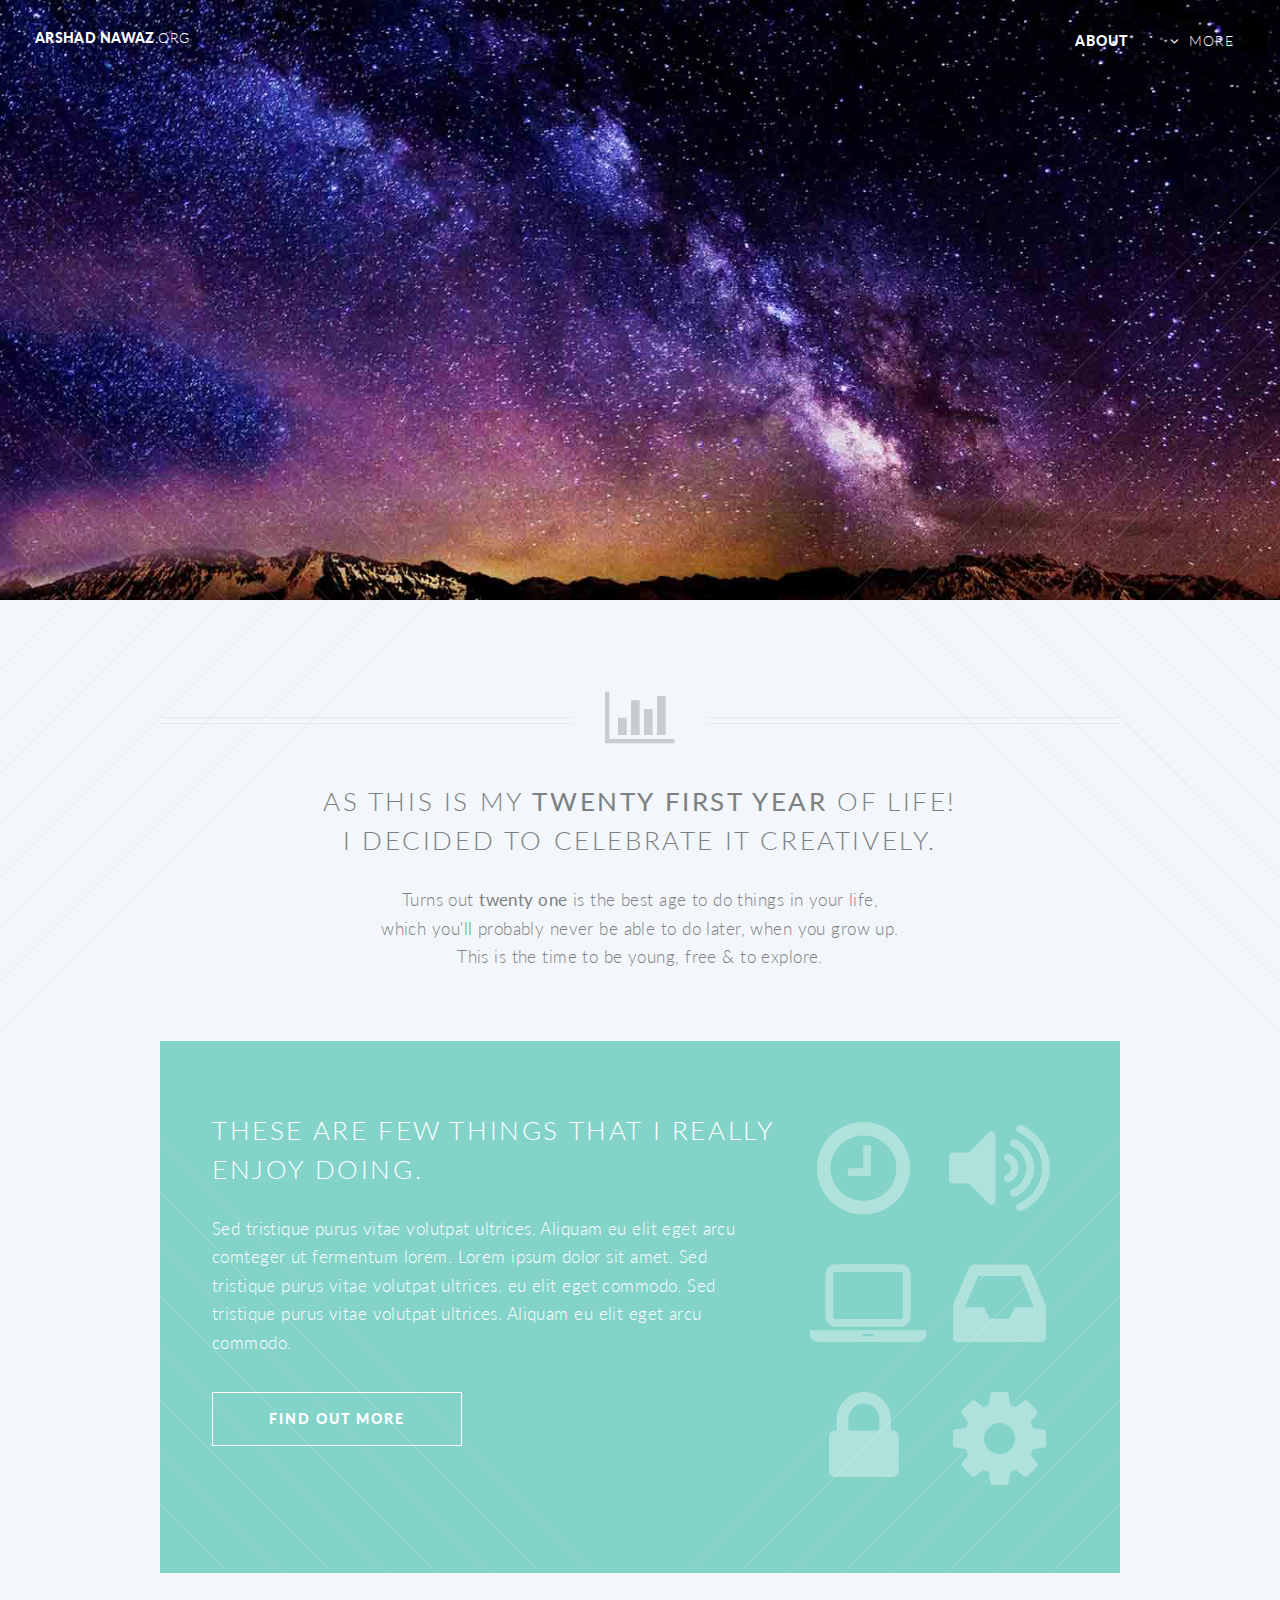
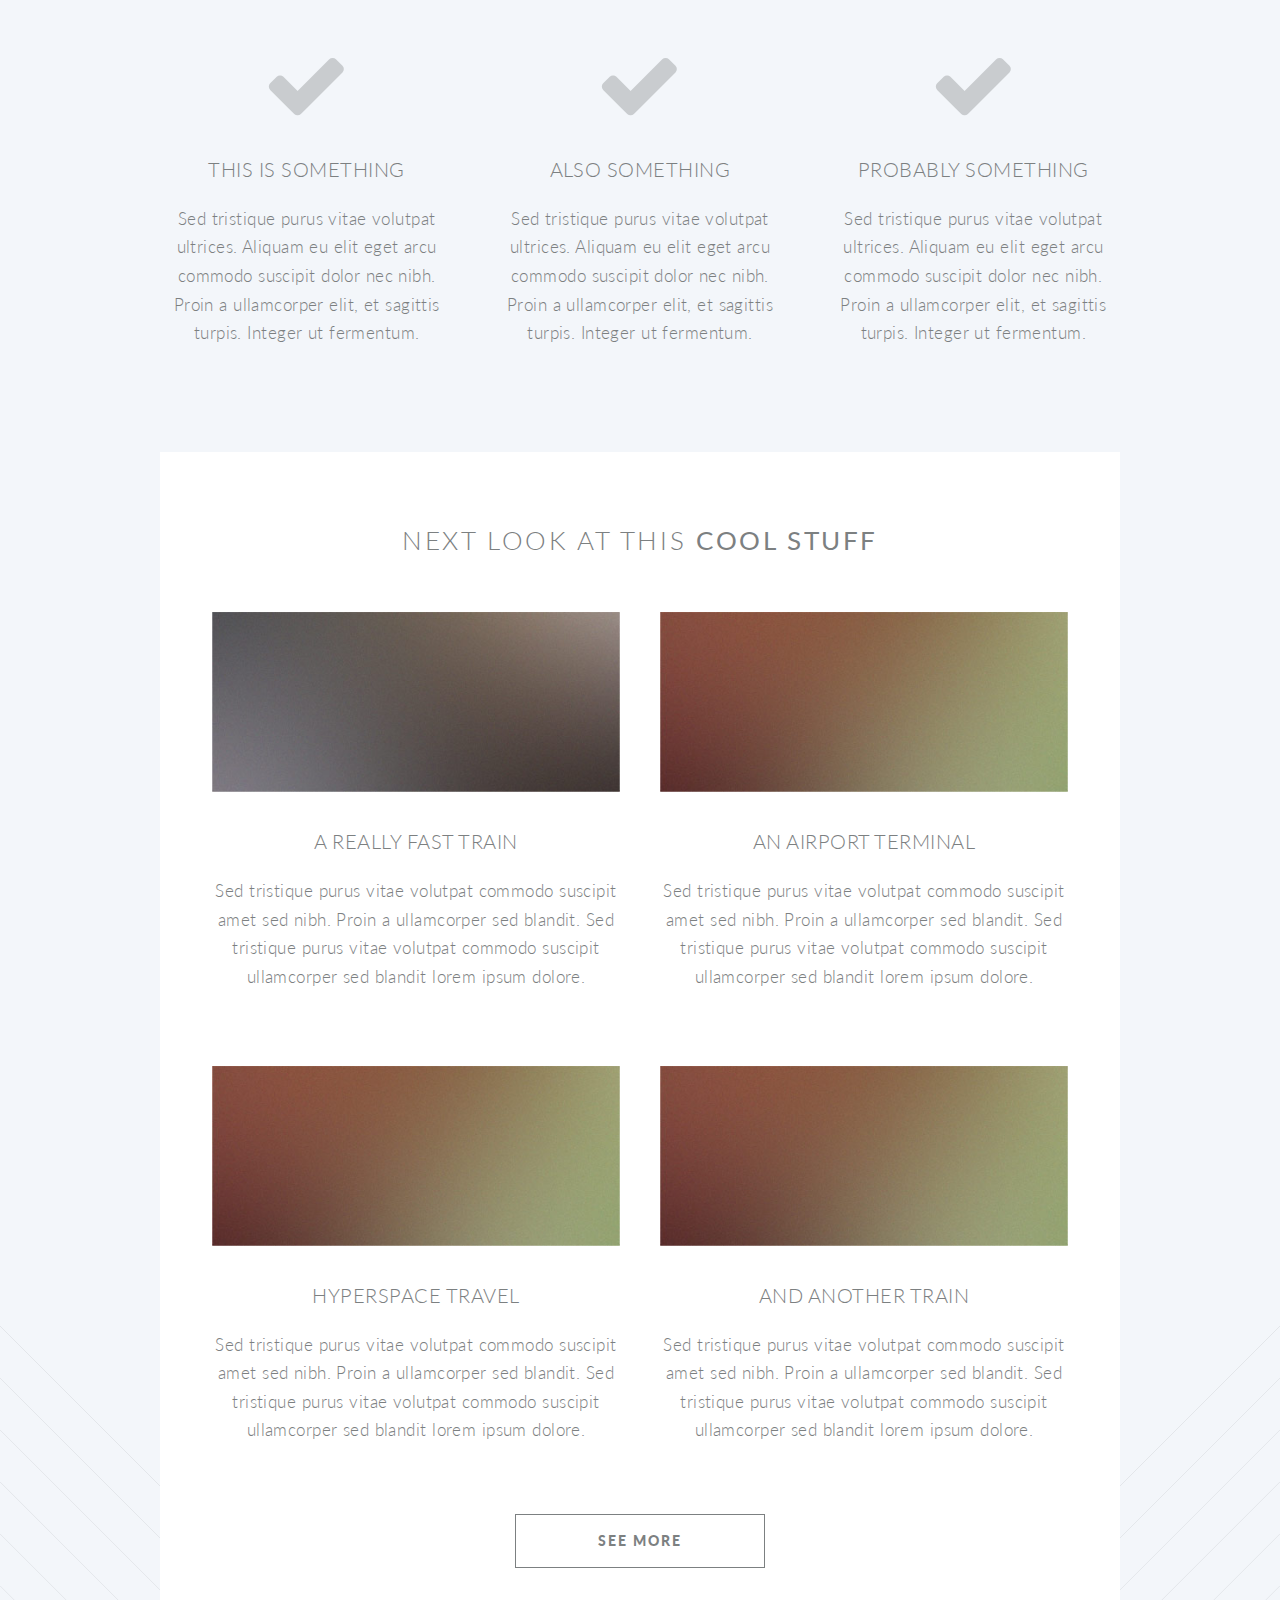
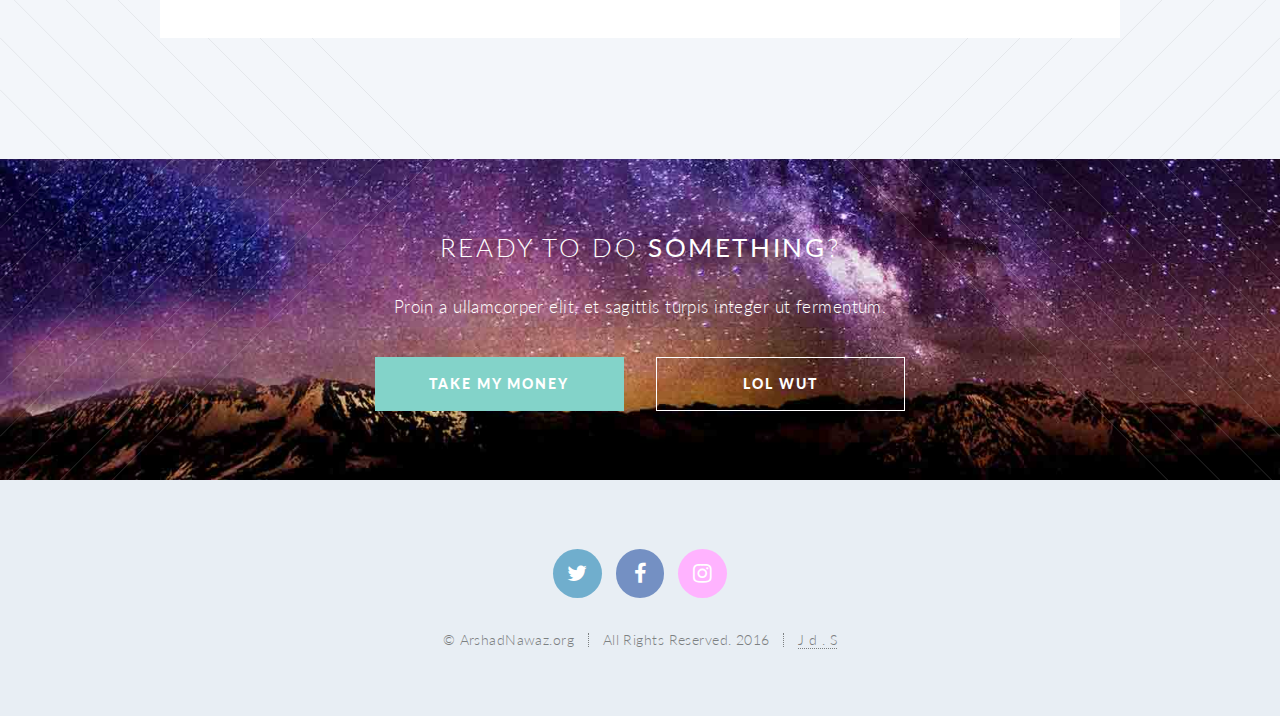
<file: index.html>
<!DOCTYPE HTML>
<html>
	<head>
		<title>Arshad Nawaz</title>
		<meta charset="utf-8" />
		<meta name="viewport" content="width=device-width, initial-scale=1" />
		<!--[if lte IE 8]><script src="assets/js/ie/html5shiv.js"></script><![endif]-->
		<link rel="stylesheet" href="assets/css/main.css" />
		<!--[if lte IE 8]><link rel="stylesheet" href="assets/css/ie8.css" /><![endif]-->
		<!--[if lte IE 9]><link rel="stylesheet" href="assets/css/ie9.css" /><![endif]-->
	</head>
	<body class="index">
		<div id="page-wrapper">

			<!-- Header -->
				<header id="header" class="alt">
					<h1 id="logo"><a href="index.html">Arshad Nawaz<span>.org</span></a></h1>
					<nav id="nav">
						<ul>
							<li class="current"><a href="about.html">About</a></li>
							<li class="submenu">
								<a href="#">More</a>
								<ul>
									<!--<li><a href="left-sidebar.html">Travel</a></li>-->
									<li class="submenu">
										<a href="thunderbird.html">Thunderbird</a>
										<ul>
											<li><a href="#">Buying Experience</a></li>
											<li><a href="#">Ownership</a></li>
											<li><a href="#">Escapade</a></li>
										</ul>
									</li>
									<li><a href="campus.html">Campus Experience</a></li>
									<li><a href="ent.html">Entrepreneurship</a></li>
									<li class="submenu">
										<a href="ebiz.html">eBiz</a>
										<ul>
											<li><a href="#">Famous Marketeers</a></li>
											<li><a href="#">Books</a></li>
											<li><a href="#">Effective Presentation</a></li>
											<li><a href="#">Effective Followups</a></li>
										</ul>
									</li>
									<li><a href="motivation.html">Motivation</a></li>
									<li class="submenu">
										<a href="#">Life</a>
										<ul>
											<li><a href="#">About Me</a></li>
											<li><a href="#">Homes</a></li>
										</ul>
									</li>
									<li><a href="bonus.html">Click Here for Bonus!</a></li>
									<li><a href="contact.html">Say Hello</a></li>
								</ul>
							</li>
							<!--<li><a href="#" class="button special">Sign Up</a></li>-->
						</ul>
					</nav>
				</header>

			<!-- Banner -->
				<section id="banner">

					<!--
						".inner" is set up as an inline-block so it automatically expands
						in both directions to fit whatever's inside it. This means it won't
						automatically wrap lines, so be sure to use line breaks where
						appropriate (<br />).
					-->
					<div class="inner">

						<header>
							<h2>S.M.A.N.</h2>
						</header>
						<p>This is <strong>me</strong>, a free
						<br />
						soul, who loves doing extraordinary in his life.
						<br />
						Come experience this journey with me.</p>
						<footer>
							<ul class="buttons vertical">
								<li><a href="#main" class="button fit scrolly">Enter my Site</a></li>
							</ul>
						</footer>

					</div>

				</section>

			<!-- Main -->
				<article id="main">

					<header class="special container">
						<span class="icon fa-bar-chart-o"></span>
						<h2>As this is my <strong>twenty first year</strong> of life!
						<br />
						I decided to celebrate it creatively.</h2>
						<p>Turns out <strong>twenty one</strong> is the best age to do things in your life,
						<br />
						which you'll probably never be able to do later, when you grow up.
						<br />
						This is the time to be young, free & to explore.</p>
					</header>

					<!-- One -->
						<section class="wrapper style2 container special-alt">
							<div class="row 50%">
								<div class="8u 12u(narrower)">

									<header>
										<h2>These are few things that I really enjoy doing.</h2>
									</header>
									<p>Sed tristique purus vitae volutpat ultrices. Aliquam eu elit eget arcu comteger ut fermentum lorem. Lorem ipsum dolor sit amet. Sed tristique purus vitae volutpat ultrices. eu elit eget commodo. Sed tristique purus vitae volutpat ultrices. Aliquam eu elit eget arcu commodo.</p>
									<footer>
										<ul class="buttons">
											<li><a href="#" class="button">Find Out More</a></li>
										</ul>
									</footer>

								</div>
								<div class="4u 12u(narrower) important(narrower)">

									<ul class="featured-icons">
										<li><span class="icon fa-clock-o"><span class="label">Feature 1</span></span></li>
										<li><span class="icon fa-volume-up"><span class="label">Feature 2</span></span></li>
										<li><span class="icon fa-laptop"><span class="label">Feature 3</span></span></li>
										<li><span class="icon fa-inbox"><span class="label">Feature 4</span></span></li>
										<li><span class="icon fa-lock"><span class="label">Feature 5</span></span></li>
										<li><span class="icon fa-cog"><span class="label">Feature 6</span></span></li>
									</ul>

								</div>
							</div>
						</section>

					<!-- Two -->
						<section class="wrapper style1 container special">
							<div class="row">
								<div class="4u 12u(narrower)">

									<section>
										<span class="icon featured fa-check"></span>
										<header>
											<h3>This is Something</h3>
										</header>
										<p>Sed tristique purus vitae volutpat ultrices. Aliquam eu elit eget arcu commodo suscipit dolor nec nibh. Proin a ullamcorper elit, et sagittis turpis. Integer ut fermentum.</p>
									</section>

								</div>
								<div class="4u 12u(narrower)">

									<section>
										<span class="icon featured fa-check"></span>
										<header>
											<h3>Also Something</h3>
										</header>
										<p>Sed tristique purus vitae volutpat ultrices. Aliquam eu elit eget arcu commodo suscipit dolor nec nibh. Proin a ullamcorper elit, et sagittis turpis. Integer ut fermentum.</p>
									</section>

								</div>
								<div class="4u 12u(narrower)">

									<section>
										<span class="icon featured fa-check"></span>
										<header>
											<h3>Probably Something</h3>
										</header>
										<p>Sed tristique purus vitae volutpat ultrices. Aliquam eu elit eget arcu commodo suscipit dolor nec nibh. Proin a ullamcorper elit, et sagittis turpis. Integer ut fermentum.</p>
									</section>

								</div>
							</div>
						</section>

					<!-- Three -->
						<section class="wrapper style3 container special">

							<header class="major">
								<h2>Next look at this <strong>cool stuff</strong></h2>
							</header>

							<div class="row">
								<div class="6u 12u(narrower)">

									<section>
										<a href="#" class="image featured"><img src="images/pic01.jpg" alt="" /></a>
										<header>
											<h3>A Really Fast Train</h3>
										</header>
										<p>Sed tristique purus vitae volutpat commodo suscipit amet sed nibh. Proin a ullamcorper sed blandit. Sed tristique purus vitae volutpat commodo suscipit ullamcorper sed blandit lorem ipsum dolore.</p>
									</section>

								</div>
								<div class="6u 12u(narrower)">

									<section>
										<a href="#" class="image featured"><img src="images/pic02.jpg" alt="" /></a>
										<header>
											<h3>An Airport Terminal</h3>
										</header>
										<p>Sed tristique purus vitae volutpat commodo suscipit amet sed nibh. Proin a ullamcorper sed blandit. Sed tristique purus vitae volutpat commodo suscipit ullamcorper sed blandit lorem ipsum dolore.</p>
									</section>

								</div>
							</div>
							<div class="row">
								<div class="6u 12u(narrower)">

									<section>
										<a href="#" class="image featured"><img src="images/pic03.jpg" alt="" /></a>
										<header>
											<h3>Hyperspace Travel</h3>
										</header>
										<p>Sed tristique purus vitae volutpat commodo suscipit amet sed nibh. Proin a ullamcorper sed blandit. Sed tristique purus vitae volutpat commodo suscipit ullamcorper sed blandit lorem ipsum dolore.</p>
									</section>

								</div>
								<div class="6u 12u(narrower)">

									<section>
										<a href="#" class="image featured"><img src="images/pic04.jpg" alt="" /></a>
										<header>
											<h3>And Another Train</h3>
										</header>
										<p>Sed tristique purus vitae volutpat commodo suscipit amet sed nibh. Proin a ullamcorper sed blandit. Sed tristique purus vitae volutpat commodo suscipit ullamcorper sed blandit lorem ipsum dolore.</p>
									</section>

								</div>
							</div>

							<footer class="major">
								<ul class="buttons">
									<li><a href="#" class="button">See More</a></li>
								</ul>
							</footer>

						</section>

				</article>

			<!-- CTA -->
				<section id="cta">

					<header>
						<h2>Ready to do <strong>something</strong>?</h2>
						<p>Proin a ullamcorper elit, et sagittis turpis integer ut fermentum.</p>
					</header>
					<footer>
						<ul class="buttons">
							<li><a href="#" class="button special">Take My Money</a></li>
							<li><a href="#" class="button">LOL Wut</a></li>
						</ul>
					</footer>

				</section>

			<!-- Footer -->
				<footer id="footer">

					<ul class="icons">
						<li><a href="#" class="icon circle fa-twitter"><span class="label">Twitter</span></a></li>
						<li><a href="www.facebook.com/arshadnawaz" class="icon circle fa-facebook"><span class="label">Facebook</span></a></li>
						<li><a href="www.instagram.com/blueapple299" class="icon circle fa-instagram"><span class="label">Instagram</span></a></li>
					</ul>

					<ul class="copyright">
						<li>&copy; ArshadNawaz.org</li><li>All Rights Reserved. 2016 </li><li><a href="https://www.joydeeproni.com">J d . S</a></li>
					</ul>

				</footer>

		</div>

		<!-- Scripts -->
			<script src="assets/js/jquery.min.js"></script>
			<script src="assets/js/jquery.dropotron.min.js"></script>
			<script src="assets/js/jquery.scrolly.min.js"></script>
			<script src="assets/js/jquery.scrollgress.min.js"></script>
			<script src="assets/js/skel.min.js"></script>
			<script src="assets/js/util.js"></script>
			<!--[if lte IE 8]><script src="assets/js/ie/respond.min.js"></script><![endif]-->
			<script src="assets/js/main.js"></script>

	</body>
</html>
</file>
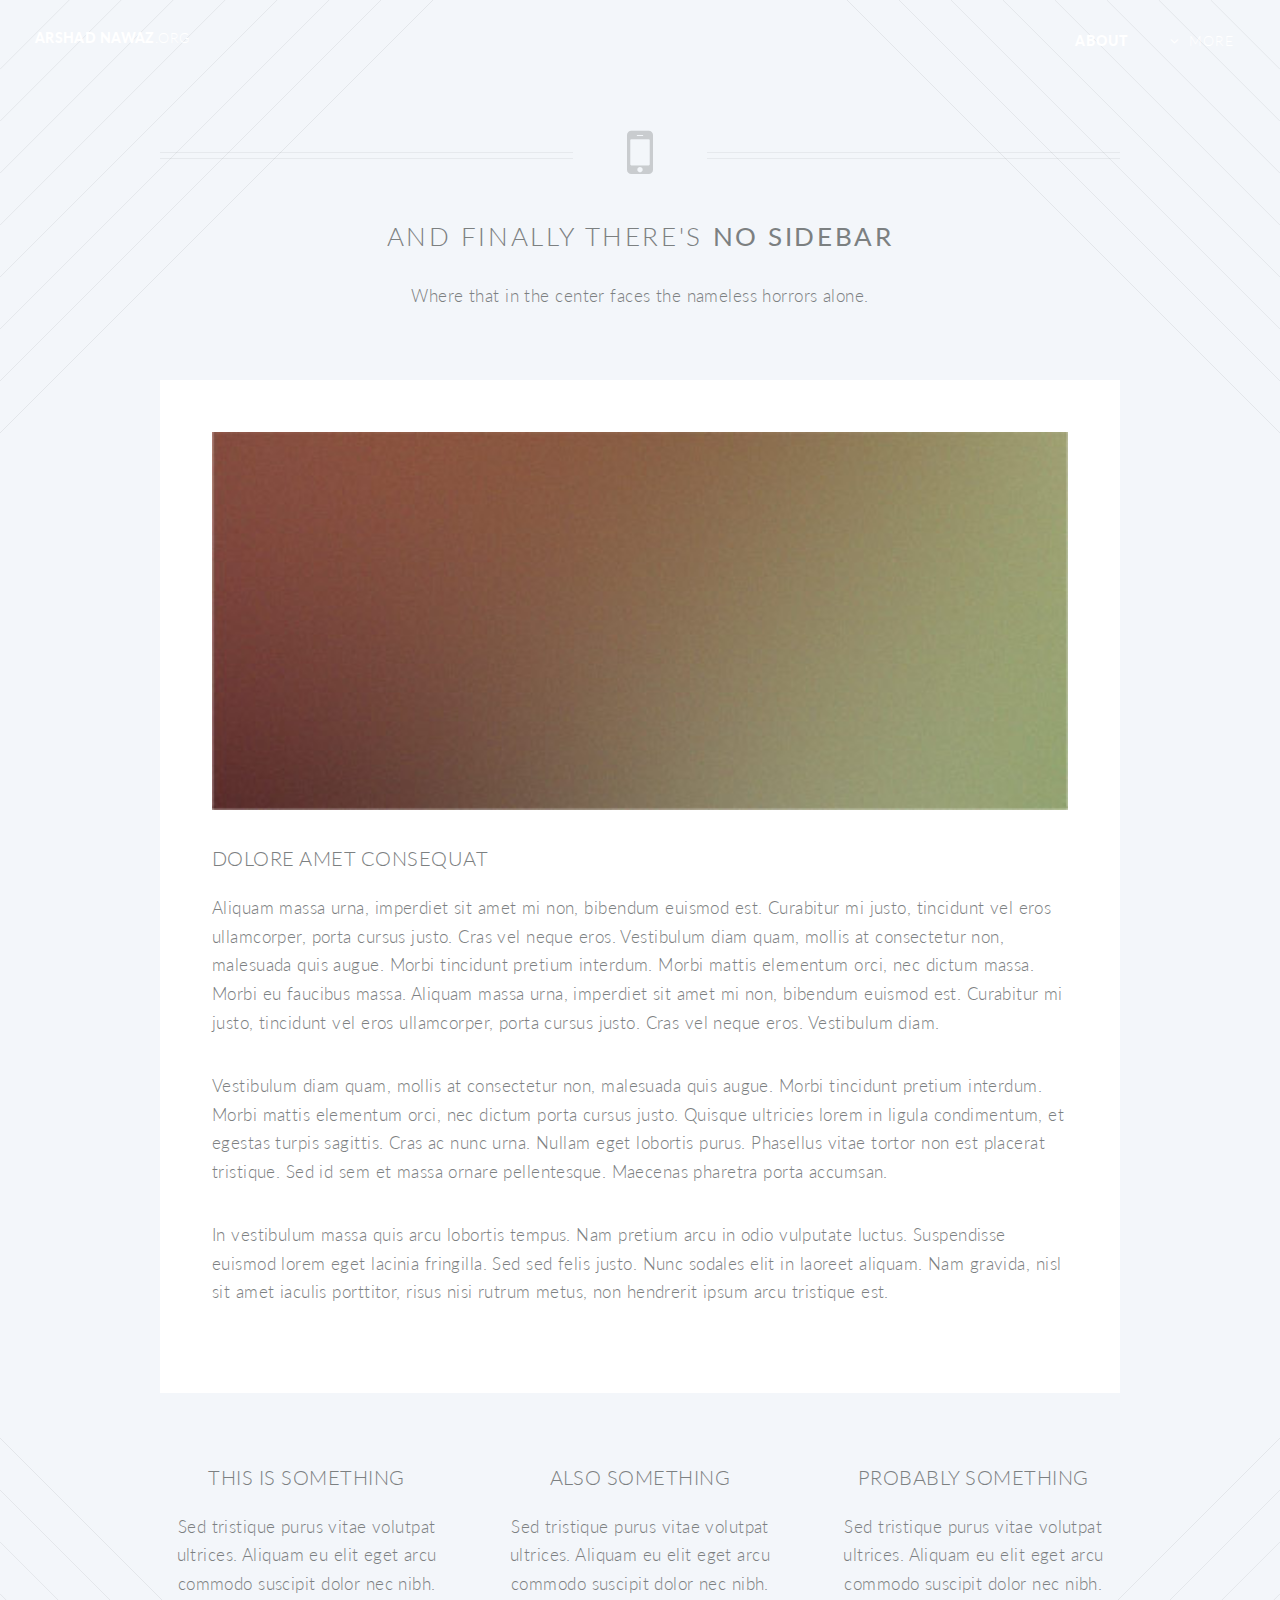
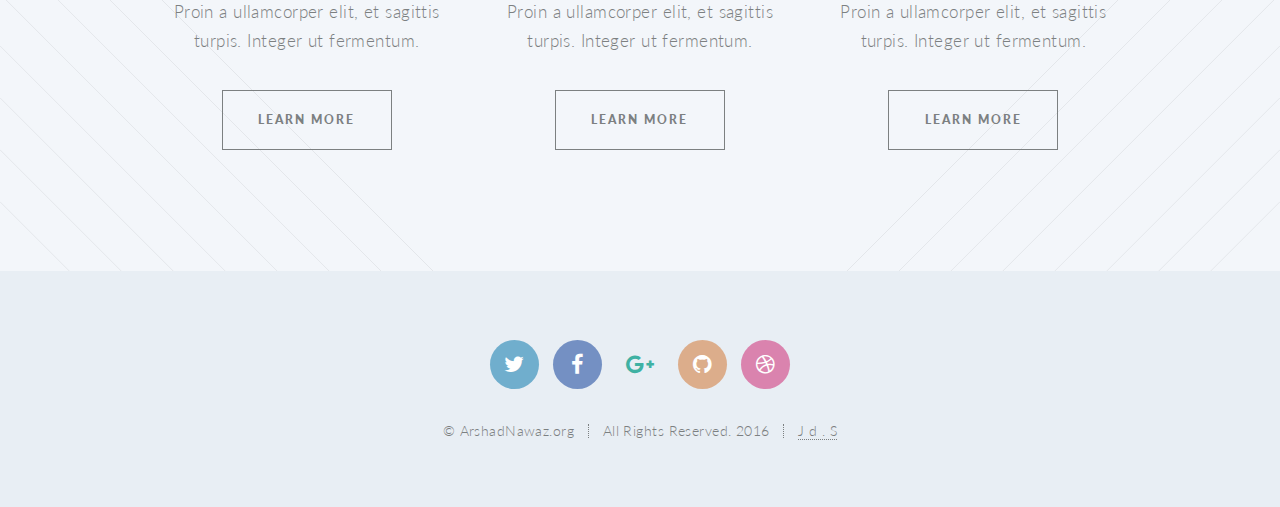
<file: about.html>
<!DOCTYPE HTML>
<html>
	<head>
		<title>No Sidebar - Twenty by HTML5 UP</title>
		<meta charset="utf-8" />
		<meta name="viewport" content="width=device-width, initial-scale=1" />
		<!--[if lte IE 8]><script src="assets/js/ie/html5shiv.js"></script><![endif]-->
		<link rel="stylesheet" href="assets/css/main.css" />
		<!--[if lte IE 8]><link rel="stylesheet" href="assets/css/ie8.css" /><![endif]-->
		<!--[if lte IE 9]><link rel="stylesheet" href="assets/css/ie9.css" /><![endif]-->
	</head>
	<body class="no-sidebar">
		<div id="page-wrapper">

			<!-- Header -->
			<header id="header" class="alt">
				<h1 id="logo"><a href="index.html">Arshad Nawaz<span>.org</span></a></h1>
				<nav id="nav">
					<ul>
						<li class="current"><a href="index.html">About</a></li>
						<li class="submenu">
							<a href="#">More</a>
							<ul>
								<!--<li><a href="left-sidebar.html">Travel</a></li>-->
								<li class="submenu">
									<a href="thunderbird.html">Thunderbird</a>
									<ul>
										<li><a href="#">Buying Experience</a></li>
										<li><a href="#">Ownership</a></li>
										<li><a href="#">Escapade</a></li>
									</ul>
								</li>
								<li><a href="campus.html">Campus Experience</a></li>
								<li><a href="ent.html">Entrepreneurship</a></li>
								<li class="submenu">
									<a href="ebiz.html">eBiz</a>
									<ul>
										<li><a href="#">Famous Marketeers</a></li>
										<li><a href="#">Books</a></li>
										<li><a href="#">Effective Presentation</a></li>
										<li><a href="#">Effective Followups</a></li>
									</ul>
								</li>
								<li><a href="motivation.html">Motivation</a></li>
								<li class="submenu">
									<a href="#">Life</a>
									<ul>
										<li><a href="#">About Me</a></li>
										<li><a href="#">Homes</a></li>
									</ul>
								</li>
								<li><a href="bonus.html">Click Here for Bonus!</a></li>
								<li><a href="contact.html">Say Hello</a></li>
							</ul>
						</li>
						<!--<li><a href="#" class="button special">Sign Up</a></li>-->
					</ul>
				</nav>
			</header>

			<!-- Main -->
				<article id="main">

					<header class="special container">
						<span class="icon fa-mobile"></span>
						<h2>And finally there's <strong>No Sidebar</strong></h2>
						<p>Where that in the center faces the nameless horrors alone.</p>
					</header>

					<!-- One -->
						<section class="wrapper style4 container">

							<!-- Content -->
								<div class="content">
									<section>
										<a href="#" class="image featured"><img src="images/pic04.jpg" alt="" /></a>
										<header>
											<h3>Dolore Amet Consequat</h3>
										</header>
										<p>Aliquam massa urna, imperdiet sit amet mi non, bibendum euismod est. Curabitur mi justo, tincidunt vel eros ullamcorper, porta cursus justo. Cras vel neque eros. Vestibulum diam quam, mollis at consectetur non, malesuada quis augue. Morbi tincidunt pretium interdum. Morbi mattis elementum orci, nec dictum massa. Morbi eu faucibus massa. Aliquam massa urna, imperdiet sit amet mi non, bibendum euismod est. Curabitur mi justo, tincidunt vel eros ullamcorper, porta cursus justo. Cras vel neque eros. Vestibulum diam.</p>
										<p>Vestibulum diam quam, mollis at consectetur non, malesuada quis augue. Morbi tincidunt pretium interdum. Morbi mattis elementum orci, nec dictum porta cursus justo. Quisque ultricies lorem in ligula condimentum, et egestas turpis sagittis. Cras ac nunc urna. Nullam eget lobortis purus. Phasellus vitae tortor non est placerat tristique. Sed id sem et massa ornare pellentesque. Maecenas pharetra porta accumsan. </p>
										<p>In vestibulum massa quis arcu lobortis tempus. Nam pretium arcu in odio vulputate luctus. Suspendisse euismod lorem eget lacinia fringilla. Sed sed felis justo. Nunc sodales elit in laoreet aliquam. Nam gravida, nisl sit amet iaculis porttitor, risus nisi rutrum metus, non hendrerit ipsum arcu tristique est.</p>
									</section>
								</div>

						</section>

					<!-- Two -->
						<section class="wrapper style1 container special">
							<div class="row">
								<div class="4u 12u(narrower)">

									<section>
										<header>
											<h3>This is Something</h3>
										</header>
										<p>Sed tristique purus vitae volutpat ultrices. Aliquam eu elit eget arcu commodo suscipit dolor nec nibh. Proin a ullamcorper elit, et sagittis turpis. Integer ut fermentum.</p>
										<footer>
											<ul class="buttons">
												<li><a href="#" class="button small">Learn More</a></li>
											</ul>
										</footer>
									</section>

								</div>
								<div class="4u 12u(narrower)">

									<section>
										<header>
											<h3>Also Something</h3>
										</header>
										<p>Sed tristique purus vitae volutpat ultrices. Aliquam eu elit eget arcu commodo suscipit dolor nec nibh. Proin a ullamcorper elit, et sagittis turpis. Integer ut fermentum.</p>
										<footer>
											<ul class="buttons">
												<li><a href="#" class="button small">Learn More</a></li>
											</ul>
										</footer>
									</section>

								</div>
								<div class="4u 12u(narrower)">

									<section>
										<header>
											<h3>Probably Something</h3>
										</header>
										<p>Sed tristique purus vitae volutpat ultrices. Aliquam eu elit eget arcu commodo suscipit dolor nec nibh. Proin a ullamcorper elit, et sagittis turpis. Integer ut fermentum.</p>
										<footer>
											<ul class="buttons">
												<li><a href="#" class="button small">Learn More</a></li>
											</ul>
										</footer>
									</section>

								</div>
							</div>
						</section>

				</article>

			<!-- Footer -->
				<footer id="footer">

					<ul class="icons">
						<li><a href="#" class="icon circle fa-twitter"><span class="label">Twitter</span></a></li>
						<li><a href="#" class="icon circle fa-facebook"><span class="label">Facebook</span></a></li>
						<li><a href="#" class="icon circle fa-google-plus"><span class="label">Google+</span></a></li>
						<li><a href="#" class="icon circle fa-github"><span class="label">Github</span></a></li>
						<li><a href="#" class="icon circle fa-dribbble"><span class="label">Dribbble</span></a></li>
					</ul>

					<ul class="copyright">
						<li>&copy; ArshadNawaz.org</li><li>All Rights Reserved. 2016 </li><li><a href="www.joydeeproni.com">J d . S</a></li>
					</ul>

				</footer>

		</div>

		<!-- Scripts -->
			<script src="assets/js/jquery.min.js"></script>
			<script src="assets/js/jquery.dropotron.min.js"></script>
			<script src="assets/js/jquery.scrolly.min.js"></script>
			<script src="assets/js/jquery.scrollgress.min.js"></script>
			<script src="assets/js/skel.min.js"></script>
			<script src="assets/js/util.js"></script>
			<!--[if lte IE 8]><script src="assets/js/ie/respond.min.js"></script><![endif]-->
			<script src="assets/js/main.js"></script>

	</body>
</html>
</file>
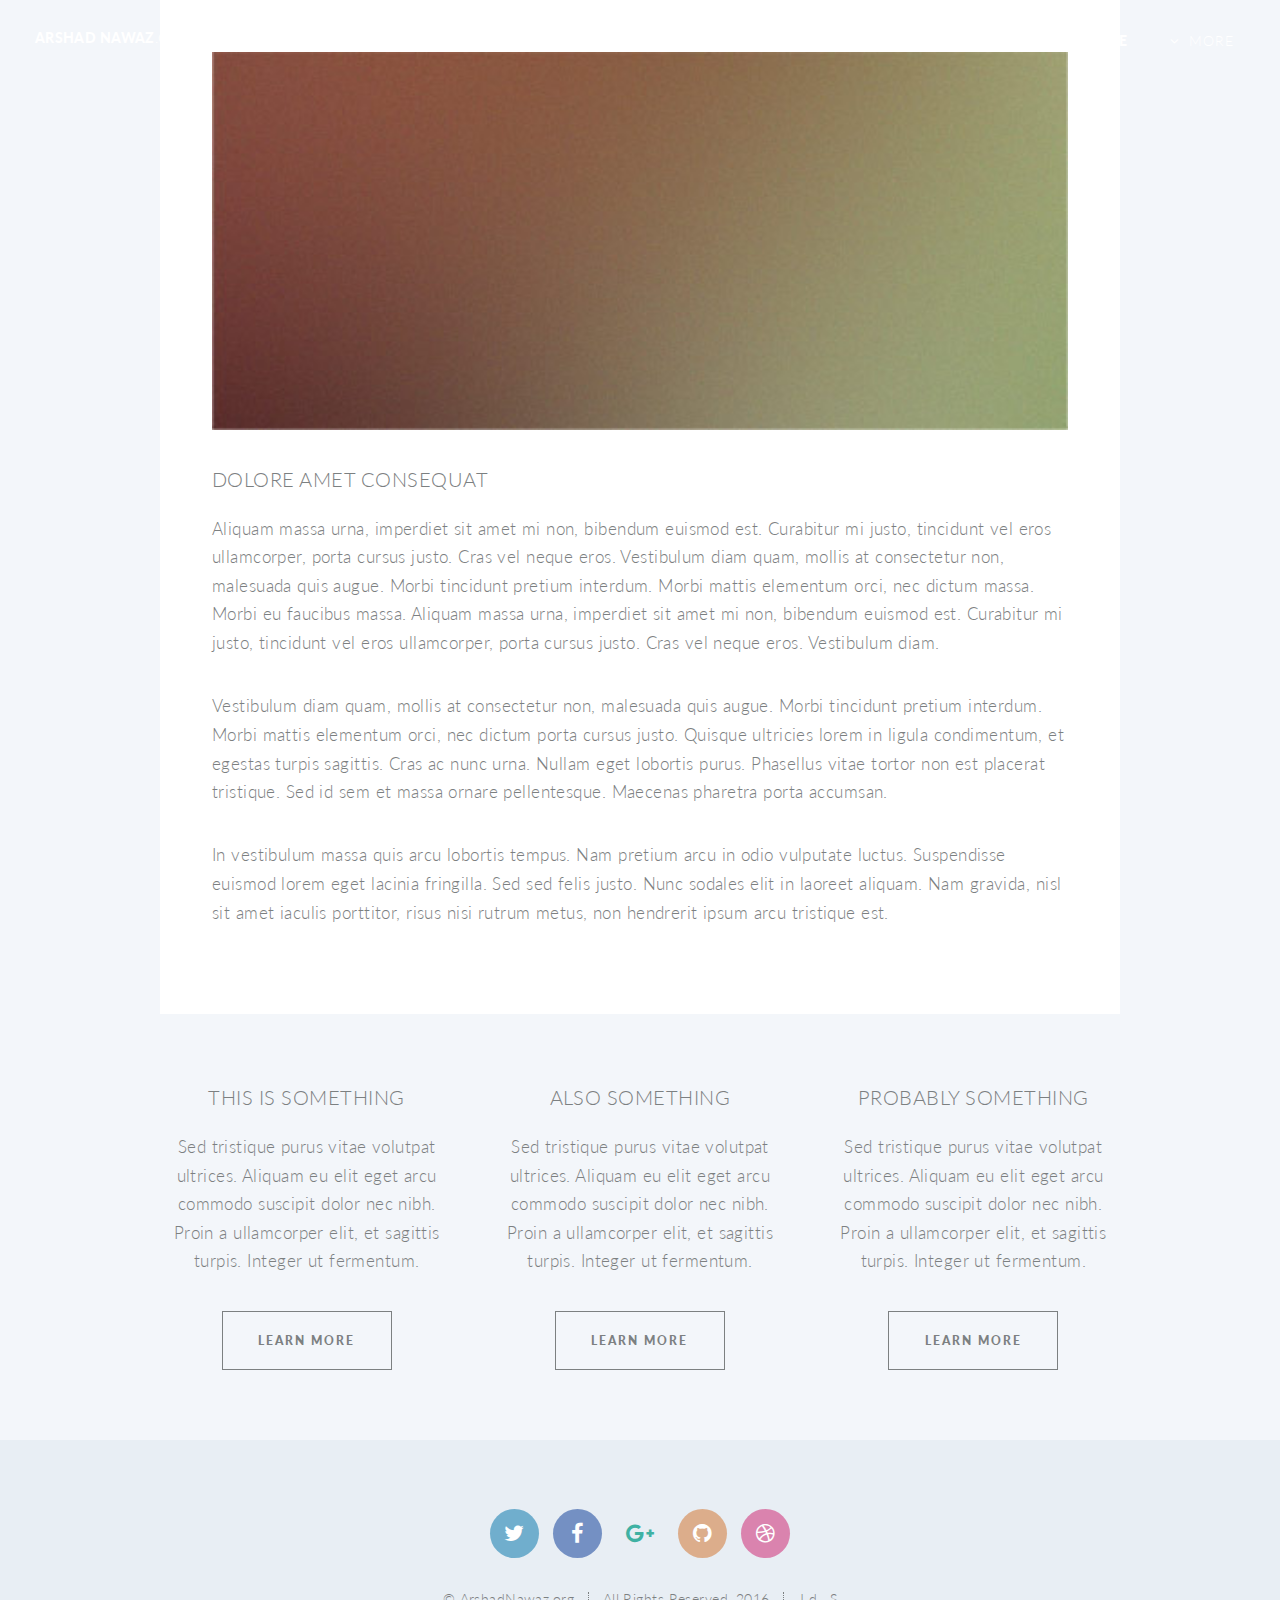
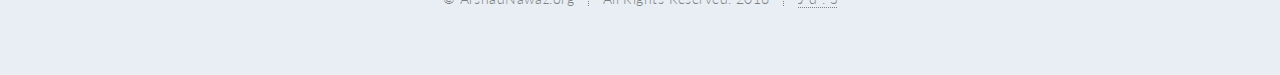
<file: bonus.html>
<!DOCTYPE HTML>
<html>
	<head>
		<title>No Sidebar - Twenty by HTML5 UP</title>
		<meta charset="utf-8" />
		<meta name="viewport" content="width=device-width, initial-scale=1" />
		<!--[if lte IE 8]><script src="assets/js/ie/html5shiv.js"></script><![endif]-->
		<link rel="stylesheet" href="assets/css/main.css" />
		<!--[if lte IE 8]><link rel="stylesheet" href="assets/css/ie8.css" /><![endif]-->
		<!--[if lte IE 9]><link rel="stylesheet" href="assets/css/ie9.css" /><![endif]-->
	</head>
	<body class="no-sidebar">
		<div id="page-wrapper">

			<!-- Header -->
			<header id="header" class="alt">
				<h1 id="logo"><a href="index.html">Arshad Nawaz<span>.org</span></a></h1>
				<nav id="nav">
					<ul>
						<li class="current"><a href="index.html">Home</a></li>
						<li class="submenu">
							<a href="#">More</a>
							<ul>
								<!--<li><a href="left-sidebar.html">Travel</a></li>-->
								<li class="submenu">
									<a href="thunderbird.html">Thunderbird</a>
									<ul>
										<li><a href="#">Buying Experience</a></li>
										<li><a href="#">Ownership</a></li>
										<li><a href="#">Escapade</a></li>
									</ul>
								</li>
								<li><a href="campus.html">Campus Experience</a></li>
								<li><a href="ent.html">Entrepreneurship</a></li>
								<li class="submenu">
									<a href="ebiz.html">eBiz</a>
									<ul>
										<li><a href="#">Famous Marketeers</a></li>
										<li><a href="#">Books</a></li>
										<li><a href="#">Effective Presentation</a></li>
										<li><a href="#">Effective Followups</a></li>
									</ul>
								</li>
								<li><a href="motivation.html">Motivation</a></li>
								<li class="submenu">
									<a href="#">Life</a>
									<ul>
										<li><a href="#">About Me</a></li>
										<li><a href="#">Homes</a></li>
									</ul>
								</li>
								<li><a href="bonus.html">Click Here for Bonus!</a></li>
								<li><a href="contact.html">Say Hello</a></li>
							</ul>
						</li>
						<!--<li><a href="#" class="button special">Sign Up</a></li>-->
					</ul>
				</nav>
			</header>

					<!-- One -->
						<section class="wrapper style4 container">

							<!-- Content -->
								<div class="content">
									<section>
										<a href="#" class="image featured"><img src="images/pic04.jpg" alt="" /></a>
										<header>
											<h3>Dolore Amet Consequat</h3>
										</header>
										<p>Aliquam massa urna, imperdiet sit amet mi non, bibendum euismod est. Curabitur mi justo, tincidunt vel eros ullamcorper, porta cursus justo. Cras vel neque eros. Vestibulum diam quam, mollis at consectetur non, malesuada quis augue. Morbi tincidunt pretium interdum. Morbi mattis elementum orci, nec dictum massa. Morbi eu faucibus massa. Aliquam massa urna, imperdiet sit amet mi non, bibendum euismod est. Curabitur mi justo, tincidunt vel eros ullamcorper, porta cursus justo. Cras vel neque eros. Vestibulum diam.</p>
										<p>Vestibulum diam quam, mollis at consectetur non, malesuada quis augue. Morbi tincidunt pretium interdum. Morbi mattis elementum orci, nec dictum porta cursus justo. Quisque ultricies lorem in ligula condimentum, et egestas turpis sagittis. Cras ac nunc urna. Nullam eget lobortis purus. Phasellus vitae tortor non est placerat tristique. Sed id sem et massa ornare pellentesque. Maecenas pharetra porta accumsan. </p>
										<p>In vestibulum massa quis arcu lobortis tempus. Nam pretium arcu in odio vulputate luctus. Suspendisse euismod lorem eget lacinia fringilla. Sed sed felis justo. Nunc sodales elit in laoreet aliquam. Nam gravida, nisl sit amet iaculis porttitor, risus nisi rutrum metus, non hendrerit ipsum arcu tristique est.</p>
									</section>
								</div>

						</section>

					<!-- Two -->
						<section class="wrapper style1 container special">
							<div class="row">
								<div class="4u 12u(narrower)">

									<section>
										<header>
											<h3>This is Something</h3>
										</header>
										<p>Sed tristique purus vitae volutpat ultrices. Aliquam eu elit eget arcu commodo suscipit dolor nec nibh. Proin a ullamcorper elit, et sagittis turpis. Integer ut fermentum.</p>
										<footer>
											<ul class="buttons">
												<li><a href="#" class="button small">Learn More</a></li>
											</ul>
										</footer>
									</section>

								</div>
								<div class="4u 12u(narrower)">

									<section>
										<header>
											<h3>Also Something</h3>
										</header>
										<p>Sed tristique purus vitae volutpat ultrices. Aliquam eu elit eget arcu commodo suscipit dolor nec nibh. Proin a ullamcorper elit, et sagittis turpis. Integer ut fermentum.</p>
										<footer>
											<ul class="buttons">
												<li><a href="#" class="button small">Learn More</a></li>
											</ul>
										</footer>
									</section>

								</div>
								<div class="4u 12u(narrower)">

									<section>
										<header>
											<h3>Probably Something</h3>
										</header>
										<p>Sed tristique purus vitae volutpat ultrices. Aliquam eu elit eget arcu commodo suscipit dolor nec nibh. Proin a ullamcorper elit, et sagittis turpis. Integer ut fermentum.</p>
										<footer>
											<ul class="buttons">
												<li><a href="#" class="button small">Learn More</a></li>
											</ul>
										</footer>
									</section>

								</div>
							</div>
						</section>

				</article>

			<!-- Footer -->
				<footer id="footer">

					<ul class="icons">
						<li><a href="#" class="icon circle fa-twitter"><span class="label">Twitter</span></a></li>
						<li><a href="#" class="icon circle fa-facebook"><span class="label">Facebook</span></a></li>
						<li><a href="#" class="icon circle fa-google-plus"><span class="label">Google+</span></a></li>
						<li><a href="#" class="icon circle fa-github"><span class="label">Github</span></a></li>
						<li><a href="#" class="icon circle fa-dribbble"><span class="label">Dribbble</span></a></li>
					</ul>

					<ul class="copyright">
						<li>&copy; ArshadNawaz.org</li><li>All Rights Reserved. 2016 </li><li><a href="www.joydeeproni.com">J d . S</a></li>
					</ul>

				</footer>

		</div>

		<!-- Scripts -->
			<script src="assets/js/jquery.min.js"></script>
			<script src="assets/js/jquery.dropotron.min.js"></script>
			<script src="assets/js/jquery.scrolly.min.js"></script>
			<script src="assets/js/jquery.scrollgress.min.js"></script>
			<script src="assets/js/skel.min.js"></script>
			<script src="assets/js/util.js"></script>
			<!--[if lte IE 8]><script src="assets/js/ie/respond.min.js"></script><![endif]-->
			<script src="assets/js/main.js"></script>

	</body>
</html>
</file>
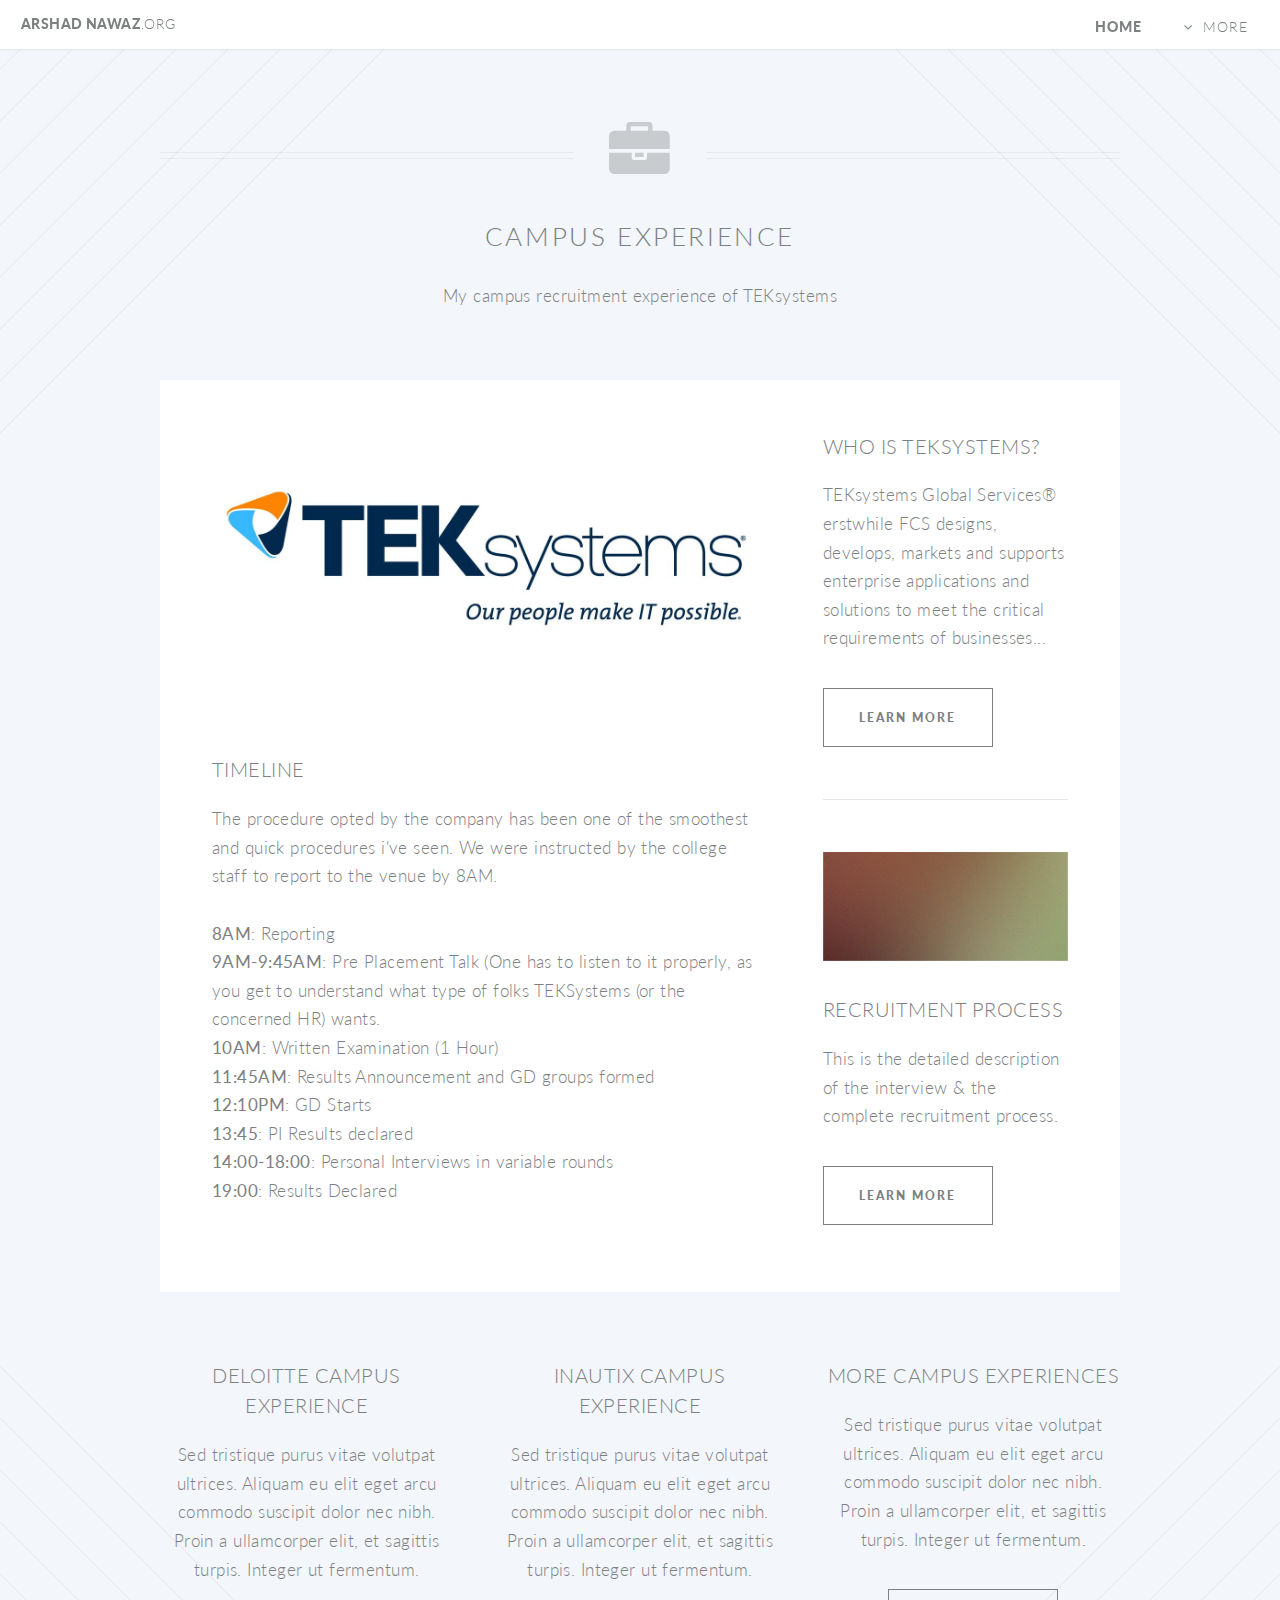
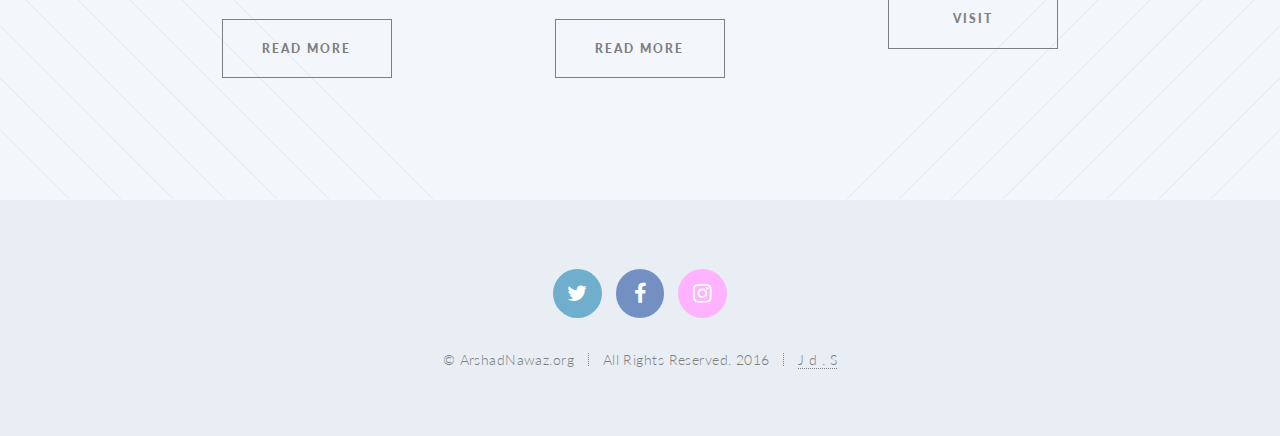
<file: campus.html>
<!DOCTYPE HTML>
<html>
	<head>
		<title>Campus Experience</title>
		<meta charset="utf-8" />
		<meta name="viewport" content="width=device-width, initial-scale=1" />
		<!--[if lte IE 8]><script src="assets/js/ie/html5shiv.js"></script><![endif]-->
		<link rel="stylesheet" href="assets/css/main.css" />
		<!--[if lte IE 8]><link rel="stylesheet" href="assets/css/ie8.css" /><![endif]-->
		<!--[if lte IE 9]><link rel="stylesheet" href="assets/css/ie9.css" /><![endif]-->
	</head>
	<body class="right-sidebar">
		<div id="page-wrapper">

			<!-- Header -->
				<header id="header">
					<h1 id="logo"><a href="index.html">Arshad Nawaz<span>.org</span></a></h1>
					<nav id="nav">
						<ul>
							<li class="current"><a href="index.html">Home</a></li>
							<li class="submenu">
								<a href="#">More</a>
								<ul>
									<li><a href="left-sidebar.html">Travel</a></li>
									<li><a href="right-sidebar.html">Campus Experience</a></li>
									<li><a href="no-sidebar.html">Life</a></li>
									<li><a href="contact.html">Say Hello</a></li>
									<li class="submenu">
										<a href="#">Interests</a>
										<ul>
											<li><a href="#">Movies I love</a></li>
											<li><a href="#">Anime I've watched</a></li>
											<li><a href="#">Books I've read</a></li>
											<li><a href="#">Music I listen</a></li>
											<li><a href="#">People who inspire me</a></li>
										</ul>
									</li>
								</ul>
							</li>
							<!--<li><a href="#" class="button special">Sign Up</a></li>-->
						</ul>
					</nav>
				</header>

			<!-- Main -->
				<article id="main">

					<header class="special container">
						<span class="icon fa-briefcase"></span>
						<h2>Campus Experience</h2>
						<p>My campus recruitment experience of TEKsystems</p>
					</header>

					<!-- One -->
						<section class="wrapper style4 container">

							<div class="row 150%">
								<div class="8u 12u(narrower)">

									<!-- Content -->
										<div class="content">
											<section>
												<a href="#" class="image featured"><img src="images/teklogo.jpg" alt="" /></a>
												<header>
													<h3>Timeline</h3>
												</header>
												<p>The procedure opted by the company has been one of the smoothest and quick procedures i've seen. We were instructed by the college staff to report to the venue by 8AM.
</br></br><strong>8AM</strong>: Reporting
</br><strong>9AM-9:45AM</strong>: Pre Placement Talk (One has to listen to it properly, as you get to understand what type of folks TEKSystems (or the concerned HR) wants.
</br><strong>10AM</strong>: Written Examination (1 Hour)
</br><strong>11:45AM</strong>: Results Announcement and GD groups formed
</br><strong>12:10PM</strong>: GD Starts
</br><strong>13:45</strong>: PI Results declared
</br><strong>14:00-18:00</strong>: Personal Interviews in variable rounds
</br><strong>19:00</strong>: Results Declared</p>
											</section>
										</div>

								</div>
								<div class="4u 12u(narrower)">

									<!-- Sidebar -->
										<div class="sidebar">
											<section>
												<header>
													<h3>Who is TEKsystems?</h3>
												</header>
												<p>TEKsystems Global Services® erstwhile FCS designs, develops, markets and supports enterprise applications
 and solutions to meet the critical requirements of businesses...</p>
												<footer>
													<ul class="buttons">
														<li><a href="#" class="button small">Learn More</a></li>
													</ul>
												</footer>
											</section>

											<section>
												<a href="#" class="image featured"><img src="images/pic04.jpg" alt="" /></a>
												<header>
													<h3>Recruitment Process</h3>
												</header>
												<p>This is the detailed description of the interview & the complete recruitment process.</p>
												<footer>
													<ul class="buttons">
														<li><a href="rct.html" class="button small">Learn More</a></li>
													</ul>
												</footer>
											</section>
										</div>

								</div>
							</div>
						</section>

					<!-- Two -->
						<section class="wrapper style1 container special">
							<div class="row">
								<div class="4u 12u(narrower)">

									<section>
										<header>
											<h3>Deloitte Campus Experience</h3>
										</header>
										<p>Sed tristique purus vitae volutpat ultrices. Aliquam eu elit eget arcu commodo suscipit dolor nec nibh. Proin a ullamcorper elit, et sagittis turpis. Integer ut fermentum.</p>
										<footer>
											<ul class="buttons">
												<li><a href="https://www.arshadnawaz.org/deloitte.html" class="button small">Read More</a></li>
											</ul>
										</footer>
									</section>

								</div>
								<div class="4u 12u(narrower)">

									<section>
										<header>
											<h3>iNautix Campus Experience</h3>
										</header>
										<p>Sed tristique purus vitae volutpat ultrices. Aliquam eu elit eget arcu commodo suscipit dolor nec nibh. Proin a ullamcorper elit, et sagittis turpis. Integer ut fermentum.</p>
										<footer>
											<ul class="buttons">
												<li><a href="#" class="button small">Read More</a></li>
											</ul>
										</footer>
									</section>

								</div>
								<div class="4u 12u(narrower)">

									<section>
										<header>
											<h3>More Campus Experiences</h3>
										</header>
										<p>Sed tristique purus vitae volutpat ultrices. Aliquam eu elit eget arcu commodo suscipit dolor nec nibh. Proin a ullamcorper elit, et sagittis turpis. Integer ut fermentum.</p>
										<footer>
											<ul class="buttons">
												<li><a href="#" class="button small">Visit</a></li>
											</ul>
										</footer>
									</section>

								</div>
							</div>
						</section>

				</article>

			<!-- Footer -->
				<footer id="footer">

					<ul class="icons">
						<li><a href="#" class="icon circle fa-twitter"><span class="label">Twitter</span></a></li>
						<li><a href="https://www.facebook.com/arshad.nawaz.311" class="icon circle fa-facebook"><span class="label">Facebook</span></a></li>
						<li><a href="https://www.instagram.com/blueapple299" class="icon circle fa-instagram"><span class="label">Instagram</span></a></li>
					</ul>

					<ul class="copyright">
						<li>&copy; ArshadNawaz.org</li><li>All Rights Reserved. 2016 </li><li><a href="https://www.joydeeproni.com">J d . S</a></li>
					</ul>

				</footer>

		</div>

		<!-- Scripts -->
			<script src="assets/js/jquery.min.js"></script>
			<script src="assets/js/jquery.dropotron.min.js"></script>
			<script src="assets/js/jquery.scrolly.min.js"></script>
			<script src="assets/js/jquery.scrollgress.min.js"></script>
			<script src="assets/js/skel.min.js"></script>
			<script src="assets/js/util.js"></script>
			<!--[if lte IE 8]><script src="assets/js/ie/respond.min.js"></script><![endif]-->
			<script src="assets/js/main.js"></script>

	</body>
</html>
</file>
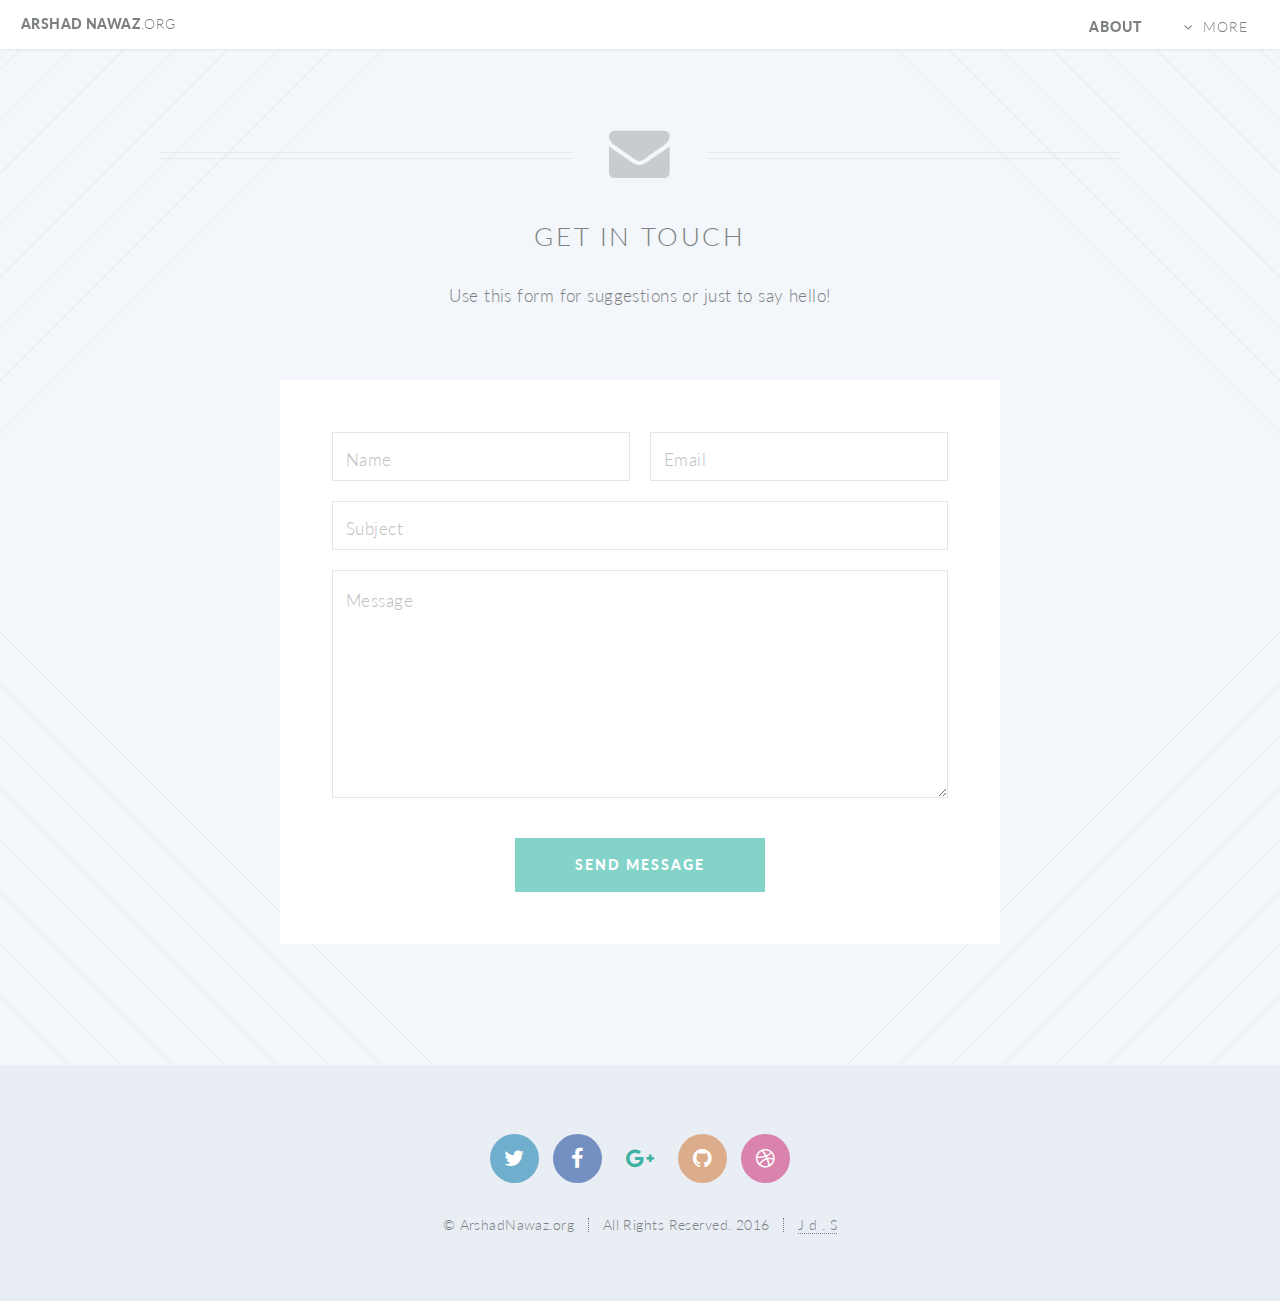
<file: contact.html>
<!DOCTYPE HTML>
<!--
	Twenty by HTML5 UP
	html5up.net | @ajlkn
	Free for personal and commercial use under the CCA 3.0 license (html5up.net/license)
-->
<html>
	<head>
		<title>Contact - Twenty by HTML5 UP</title>
		<meta charset="utf-8" />
		<meta name="viewport" content="width=device-width, initial-scale=1" />
		<!--[if lte IE 8]><script src="assets/js/ie/html5shiv.js"></script><![endif]-->
		<link rel="stylesheet" href="assets/css/main.css" />
		<!--[if lte IE 8]><link rel="stylesheet" href="assets/css/ie8.css" /><![endif]-->
		<!--[if lte IE 9]><link rel="stylesheet" href="assets/css/ie9.css" /><![endif]-->
	</head>
	<body class="contact">
		<div id="page-wrapper">

			<!-- Header -->
				<header id="header">
					<h1 id="logo"><a href="index.html">Arshad Nawaz<span>.org</span></a></h1>
					<nav id="nav">
						<ul>
							<li class="current"><a href="about.html">About</a></li>
							<li class="submenu">
								<a href="#">More</a>
								<ul>
									<!--<li><a href="left-sidebar.html">Travel</a></li>-->
									<li class="submenu">
										<a href="thunderbird.html">Thunderbird</a>
										<ul>
											<li><a href="#">Buying Experience</a></li>
											<li><a href="#">Ownership</a></li>
											<li><a href="#">Escapade</a></li>
										</ul>
									</li>
									<li><a href="campus.html">Campus Experience</a></li>
									<li><a href="ent.html">Entrepreneurship</a></li>
									<li class="submenu">
										<a href="ebiz.html">eBiz</a>
										<ul>
											<li><a href="#">Famous Marketeers</a></li>
											<li><a href="#">Books</a></li>
											<li><a href="#">Effective Presentation</a></li>
											<li><a href="#">Effective Followups</a></li>
										</ul>
									</li>
									<li><a href="motivation.html">Motivation</a></li>
									<li class="submenu">
										<a href="#">Life</a>
										<ul>
											<li><a href="#">About Me</a></li>
											<li><a href="#">Homes</a></li>
										</ul>
									</li>
									<li><a href="bonus.html">Click Here for Bonus!</a></li>
									<li><a href="contact.html">Say Hello</a></li>
								</ul>
							</li>
							<!--<li><a href="#" class="button special">Sign Up</a></li>-->
						</ul>
					</nav>
				</header>

			<!-- Main -->
				<article id="main">

					<header class="special container">
						<span class="icon fa-envelope"></span>
						<h2>Get In Touch</h2>
						<p>Use this form for suggestions or just to say hello!</p>
					</header>

					<!-- One -->
						<section class="wrapper style4 special container 75%">

							<!-- Content -->
								<div class="content">
									<form>
										<div class="row 50%">
											<div class="6u 12u(mobile)">
												<input type="text" name="name" placeholder="Name" />
											</div>
											<div class="6u 12u(mobile)">
												<input type="text" name="email" placeholder="Email" />
											</div>
										</div>
										<div class="row 50%">
											<div class="12u">
												<input type="text" name="subject" placeholder="Subject" />
											</div>
										</div>
										<div class="row 50%">
											<div class="12u">
												<textarea name="message" placeholder="Message" rows="7"></textarea>
											</div>
										</div>
										<div class="row">
											<div class="12u">
												<ul class="buttons">
													<li><input type="submit" class="special" value="Send Message" /></li>
												</ul>
											</div>
										</div>
									</form>
								</div>

						</section>

				</article>

			<!-- Footer -->
				<footer id="footer">

					<ul class="icons">
						<li><a href="#" class="icon circle fa-twitter"><span class="label">Twitter</span></a></li>
						<li><a href="#" class="icon circle fa-facebook"><span class="label">Facebook</span></a></li>
						<li><a href="#" class="icon circle fa-google-plus"><span class="label">Google+</span></a></li>
						<li><a href="#" class="icon circle fa-github"><span class="label">Github</span></a></li>
						<li><a href="#" class="icon circle fa-dribbble"><span class="label">Dribbble</span></a></li>
					</ul>

					<ul class="copyright">
						<li>&copy; ArshadNawaz.org</li><li>All Rights Reserved. 2016 </li><li><a href="www.joydeeproni.com">J d . S</a></li>
					</ul>

				</footer>

		</div>

		<!-- Scripts -->
			<script src="assets/js/jquery.min.js"></script>
			<script src="assets/js/jquery.dropotron.min.js"></script>
			<script src="assets/js/jquery.scrolly.min.js"></script>
			<script src="assets/js/jquery.scrollgress.min.js"></script>
			<script src="assets/js/skel.min.js"></script>
			<script src="assets/js/util.js"></script>
			<!--[if lte IE 8]><script src="assets/js/ie/respond.min.js"></script><![endif]-->
			<script src="assets/js/main.js"></script>

	</body>
</html>
</file>
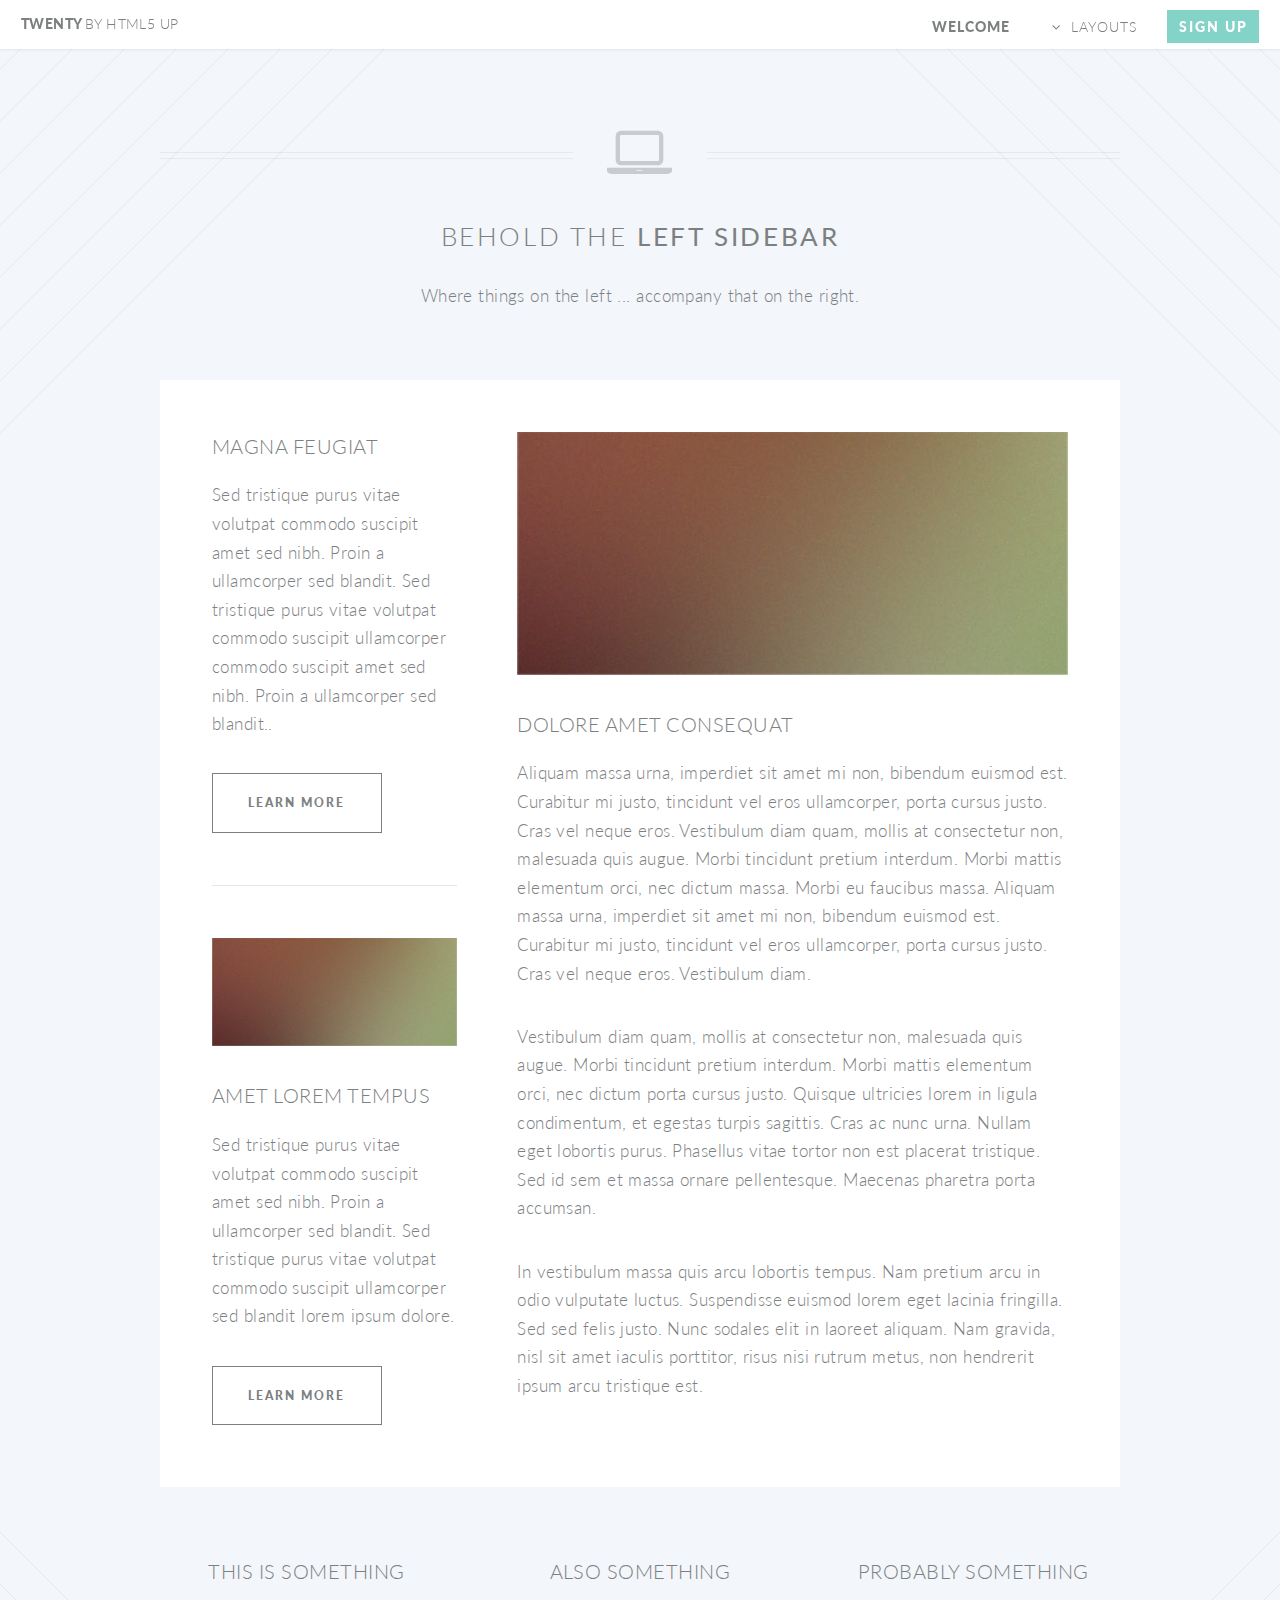
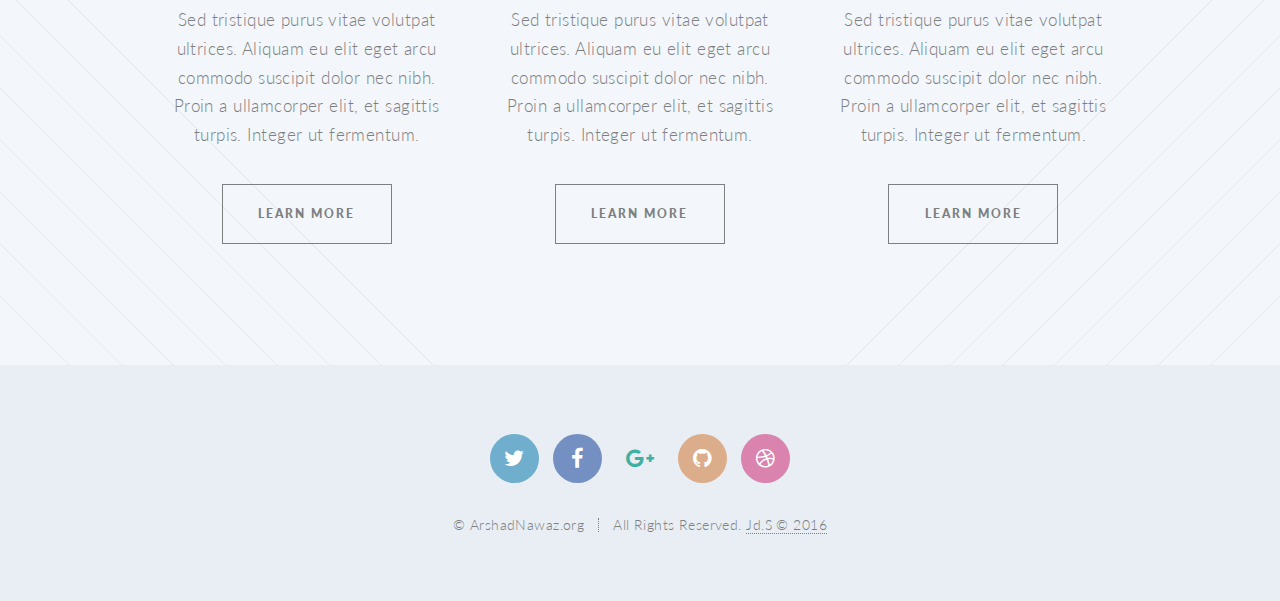
<file: ebiz.html>
<!DOCTYPE HTML>
<!--
	Twenty by HTML5 UP
	html5up.net | @ajlkn
	Free for personal and commercial use under the CCA 3.0 license (html5up.net/license)
-->
<html>
	<head>
		<title>Left Sidebar - Twenty by HTML5 UP</title>
		<meta charset="utf-8" />
		<meta name="viewport" content="width=device-width, initial-scale=1" />
		<!--[if lte IE 8]><script src="assets/js/ie/html5shiv.js"></script><![endif]-->
		<link rel="stylesheet" href="assets/css/main.css" />
		<!--[if lte IE 8]><link rel="stylesheet" href="assets/css/ie8.css" /><![endif]-->
		<!--[if lte IE 9]><link rel="stylesheet" href="assets/css/ie9.css" /><![endif]-->
	</head>
	<body class="left-sidebar">
		<div id="page-wrapper">

			<!-- Header -->
				<header id="header">
					<h1 id="logo"><a href="index.html">Twenty <span>by HTML5 UP</span></a></h1>
					<nav id="nav">
						<ul>
							<li class="current"><a href="index.html">Welcome</a></li>
							<li class="submenu">
								<a href="#">Layouts</a>
								<ul>
									<li><a href="left-sidebar.html">Left Sidebar</a></li>
									<li><a href="right-sidebar.html">Right Sidebar</a></li>
									<li><a href="no-sidebar.html">No Sidebar</a></li>
									<li><a href="contact.html">Contact</a></li>
									<li class="submenu">
										<a href="#">Submenu</a>
										<ul>
											<li><a href="#">Dolore Sed</a></li>
											<li><a href="#">Consequat</a></li>
											<li><a href="#">Lorem Magna</a></li>
											<li><a href="#">Sed Magna</a></li>
											<li><a href="#">Ipsum Nisl</a></li>
										</ul>
									</li>
								</ul>
							</li>
							<li><a href="#" class="button special">Sign Up</a></li>
						</ul>
					</nav>
				</header>

			<!-- Main -->
				<article id="main">

					<header class="special container">
						<span class="icon fa-laptop"></span>
						<h2>Behold the <strong>Left Sidebar</strong></h2>
						<p>Where things on the left ... accompany that on the right.</p>
					</header>

					<!-- One -->
						<section class="wrapper style4 container">

							<div class="row 150%">
								<div class="4u 12u(narrower)">

									<!-- Sidebar -->
										<div class="sidebar">
											<section>
												<header>
													<h3>Magna Feugiat</h3>
												</header>
												<p>Sed tristique purus vitae volutpat commodo suscipit amet sed nibh. Proin a ullamcorper sed blandit. Sed tristique purus vitae volutpat commodo suscipit ullamcorper commodo suscipit amet sed nibh. Proin a ullamcorper sed blandit..</p>
												<footer>
													<ul class="buttons">
														<li><a href="#" class="button small">Learn More</a></li>
													</ul>
												</footer>
											</section>

											<section>
												<a href="#" class="image featured"><img src="images/pic03.jpg" alt="" /></a>
												<header>
													<h3>Amet Lorem Tempus</h3>
												</header>
												<p>Sed tristique purus vitae volutpat commodo suscipit amet sed nibh. Proin a ullamcorper sed blandit. Sed tristique purus vitae volutpat commodo suscipit ullamcorper sed blandit lorem ipsum dolore.</p>
												<footer>
													<ul class="buttons">
														<li><a href="#" class="button small">Learn More</a></li>
													</ul>
												</footer>
											</section>
										</div>

								</div>
								<div class="8u 12u(narrower) important(narrower)">

									<!-- Content -->
										<div class="content">
											<section>
												<a href="#" class="image featured"><img src="images/pic02.jpg" alt="" /></a>
												<header>
													<h3>Dolore Amet Consequat</h3>
												</header>
												<p>Aliquam massa urna, imperdiet sit amet mi non, bibendum euismod est. Curabitur mi justo, tincidunt vel eros ullamcorper, porta cursus justo. Cras vel neque eros. Vestibulum diam quam, mollis at consectetur non, malesuada quis augue. Morbi tincidunt pretium interdum. Morbi mattis elementum orci, nec dictum massa. Morbi eu faucibus massa. Aliquam massa urna, imperdiet sit amet mi non, bibendum euismod est. Curabitur mi justo, tincidunt vel eros ullamcorper, porta cursus justo. Cras vel neque eros. Vestibulum diam.</p>
												<p>Vestibulum diam quam, mollis at consectetur non, malesuada quis augue. Morbi tincidunt pretium interdum. Morbi mattis elementum orci, nec dictum porta cursus justo. Quisque ultricies lorem in ligula condimentum, et egestas turpis sagittis. Cras ac nunc urna. Nullam eget lobortis purus. Phasellus vitae tortor non est placerat tristique. Sed id sem et massa ornare pellentesque. Maecenas pharetra porta accumsan. </p>
												<p>In vestibulum massa quis arcu lobortis tempus. Nam pretium arcu in odio vulputate luctus. Suspendisse euismod lorem eget lacinia fringilla. Sed sed felis justo. Nunc sodales elit in laoreet aliquam. Nam gravida, nisl sit amet iaculis porttitor, risus nisi rutrum metus, non hendrerit ipsum arcu tristique est.</p>
											</section>
										</div>

								</div>
							</div>
						</section>

					<!-- Two -->
						<section class="wrapper style1 container special">
							<div class="row">
								<div class="4u 12u(narrower)">

									<section>
										<header>
											<h3>This is Something</h3>
										</header>
										<p>Sed tristique purus vitae volutpat ultrices. Aliquam eu elit eget arcu commodo suscipit dolor nec nibh. Proin a ullamcorper elit, et sagittis turpis. Integer ut fermentum.</p>
										<footer>
											<ul class="buttons">
												<li><a href="#" class="button small">Learn More</a></li>
											</ul>
										</footer>
									</section>

								</div>
								<div class="4u 12u(narrower)">

									<section>
										<header>
											<h3>Also Something</h3>
										</header>
										<p>Sed tristique purus vitae volutpat ultrices. Aliquam eu elit eget arcu commodo suscipit dolor nec nibh. Proin a ullamcorper elit, et sagittis turpis. Integer ut fermentum.</p>
										<footer>
											<ul class="buttons">
												<li><a href="#" class="button small">Learn More</a></li>
											</ul>
										</footer>
									</section>

								</div>
								<div class="4u 12u(narrower)">

									<section>
										<header>
											<h3>Probably Something</h3>
										</header>
										<p>Sed tristique purus vitae volutpat ultrices. Aliquam eu elit eget arcu commodo suscipit dolor nec nibh. Proin a ullamcorper elit, et sagittis turpis. Integer ut fermentum.</p>
										<footer>
											<ul class="buttons">
												<li><a href="#" class="button small">Learn More</a></li>
											</ul>
										</footer>
									</section>

								</div>
							</div>
						</section>

				</article>

			<!-- Footer -->
				<footer id="footer">

					<ul class="icons">
						<li><a href="#" class="icon circle fa-twitter"><span class="label">Twitter</span></a></li>
						<li><a href="#" class="icon circle fa-facebook"><span class="label">Facebook</span></a></li>
						<li><a href="#" class="icon circle fa-google-plus"><span class="label">Google+</span></a></li>
						<li><a href="#" class="icon circle fa-github"><span class="label">Github</span></a></li>
						<li><a href="#" class="icon circle fa-dribbble"><span class="label">Dribbble</span></a></li>
					</ul>

					<ul class="copyright">
						<li>&copy; ArshadNawaz.org</li><li>All Rights Reserved. <a href="www.joydeeproni.com"> Jd.S © 2016</a></li>
					</ul>

				</footer>

		</div>

		<!-- Scripts -->
			<script src="assets/js/jquery.min.js"></script>
			<script src="assets/js/jquery.dropotron.min.js"></script>
			<script src="assets/js/jquery.scrolly.min.js"></script>
			<script src="assets/js/jquery.scrollgress.min.js"></script>
			<script src="assets/js/skel.min.js"></script>
			<script src="assets/js/util.js"></script>
			<!--[if lte IE 8]><script src="assets/js/ie/respond.min.js"></script><![endif]-->
			<script src="assets/js/main.js"></script>

	</body>
</html>
</file>
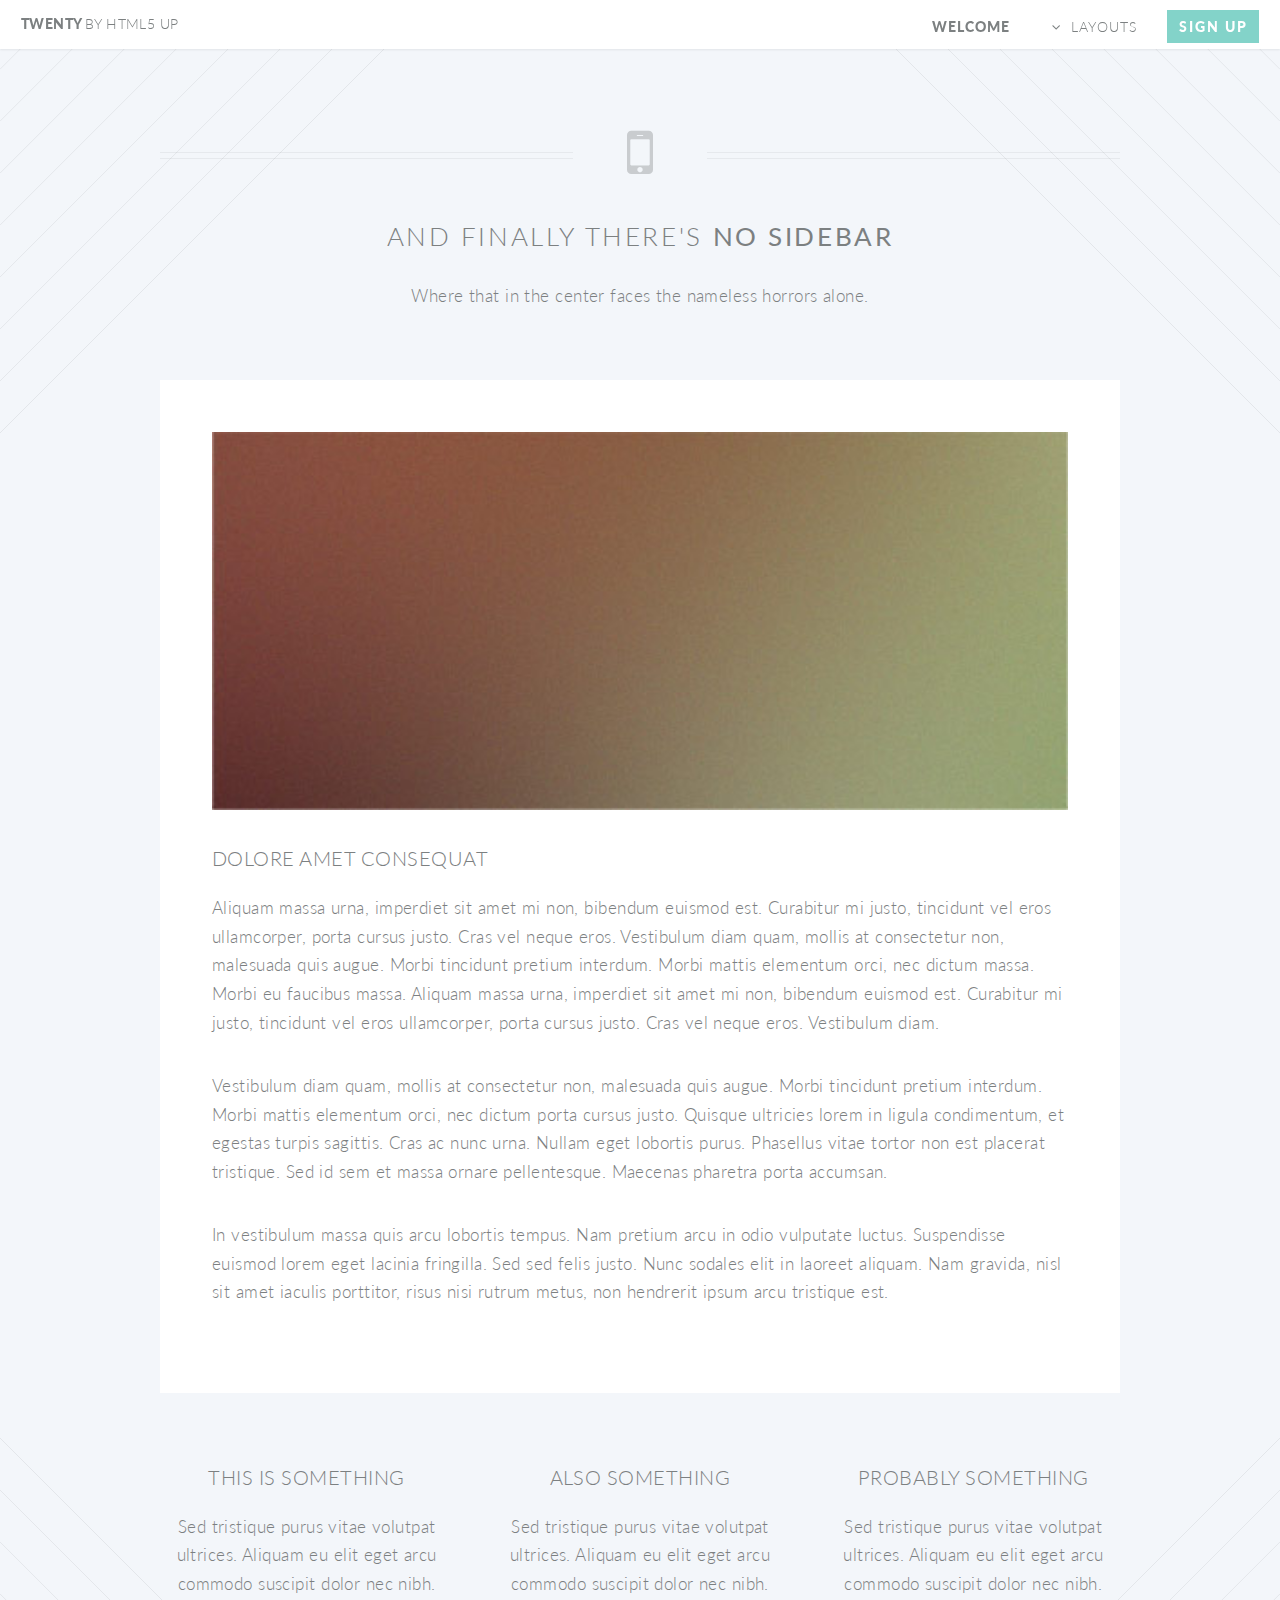
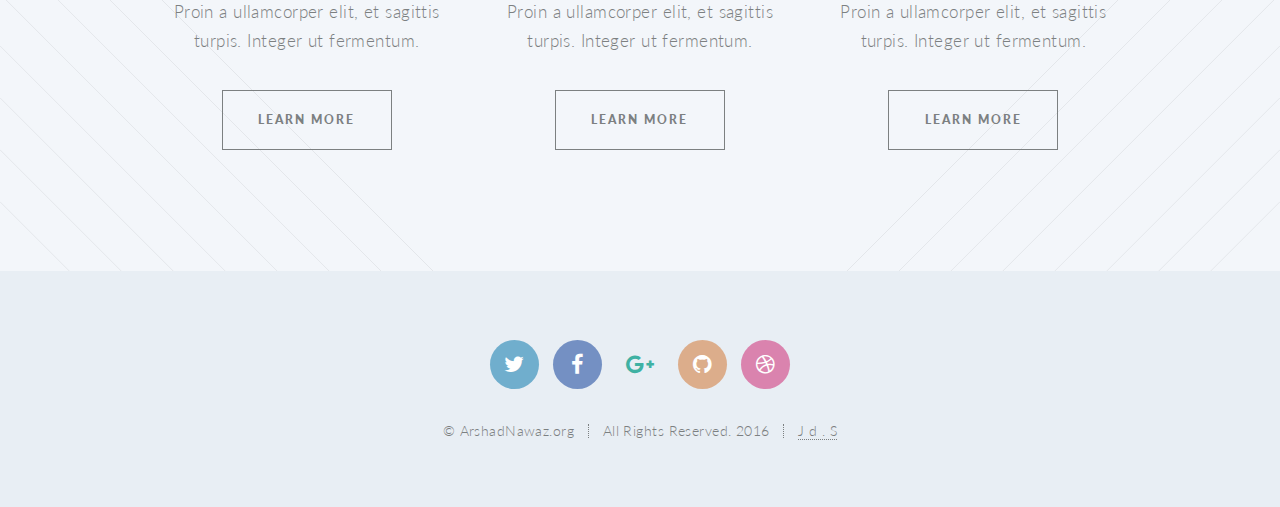
<file: ent.html>
<!DOCTYPE HTML>
<html>
	<head>
		<title>No Sidebar - Twenty by HTML5 UP</title>
		<meta charset="utf-8" />
		<meta name="viewport" content="width=device-width, initial-scale=1" />
		<!--[if lte IE 8]><script src="assets/js/ie/html5shiv.js"></script><![endif]-->
		<link rel="stylesheet" href="assets/css/main.css" />
		<!--[if lte IE 8]><link rel="stylesheet" href="assets/css/ie8.css" /><![endif]-->
		<!--[if lte IE 9]><link rel="stylesheet" href="assets/css/ie9.css" /><![endif]-->
	</head>
	<body class="no-sidebar">
		<div id="page-wrapper">

			<!-- Header -->
				<header id="header">
					<h1 id="logo"><a href="index.html">Twenty <span>by HTML5 UP</span></a></h1>
					<nav id="nav">
						<ul>
							<li class="current"><a href="index.html">Welcome</a></li>
							<li class="submenu">
								<a href="#">Layouts</a>
								<ul>
									<li><a href="left-sidebar.html">Left Sidebar</a></li>
									<li><a href="right-sidebar.html">Right Sidebar</a></li>
									<li><a href="no-sidebar.html">No Sidebar</a></li>
									<li><a href="contact.html">Contact</a></li>
									<li class="submenu">
										<a href="#">Submenu</a>
										<ul>
											<li><a href="#">Dolore Sed</a></li>
											<li><a href="#">Consequat</a></li>
											<li><a href="#">Lorem Magna</a></li>
											<li><a href="#">Sed Magna</a></li>
											<li><a href="#">Ipsum Nisl</a></li>
										</ul>
									</li>
								</ul>
							</li>
							<li><a href="#" class="button special">Sign Up</a></li>
						</ul>
					</nav>
				</header>

			<!-- Main -->
				<article id="main">

					<header class="special container">
						<span class="icon fa-mobile"></span>
						<h2>And finally there's <strong>No Sidebar</strong></h2>
						<p>Where that in the center faces the nameless horrors alone.</p>
					</header>

					<!-- One -->
						<section class="wrapper style4 container">

							<!-- Content -->
								<div class="content">
									<section>
										<a href="#" class="image featured"><img src="images/pic04.jpg" alt="" /></a>
										<header>
											<h3>Dolore Amet Consequat</h3>
										</header>
										<p>Aliquam massa urna, imperdiet sit amet mi non, bibendum euismod est. Curabitur mi justo, tincidunt vel eros ullamcorper, porta cursus justo. Cras vel neque eros. Vestibulum diam quam, mollis at consectetur non, malesuada quis augue. Morbi tincidunt pretium interdum. Morbi mattis elementum orci, nec dictum massa. Morbi eu faucibus massa. Aliquam massa urna, imperdiet sit amet mi non, bibendum euismod est. Curabitur mi justo, tincidunt vel eros ullamcorper, porta cursus justo. Cras vel neque eros. Vestibulum diam.</p>
										<p>Vestibulum diam quam, mollis at consectetur non, malesuada quis augue. Morbi tincidunt pretium interdum. Morbi mattis elementum orci, nec dictum porta cursus justo. Quisque ultricies lorem in ligula condimentum, et egestas turpis sagittis. Cras ac nunc urna. Nullam eget lobortis purus. Phasellus vitae tortor non est placerat tristique. Sed id sem et massa ornare pellentesque. Maecenas pharetra porta accumsan. </p>
										<p>In vestibulum massa quis arcu lobortis tempus. Nam pretium arcu in odio vulputate luctus. Suspendisse euismod lorem eget lacinia fringilla. Sed sed felis justo. Nunc sodales elit in laoreet aliquam. Nam gravida, nisl sit amet iaculis porttitor, risus nisi rutrum metus, non hendrerit ipsum arcu tristique est.</p>
									</section>
								</div>

						</section>

					<!-- Two -->
						<section class="wrapper style1 container special">
							<div class="row">
								<div class="4u 12u(narrower)">

									<section>
										<header>
											<h3>This is Something</h3>
										</header>
										<p>Sed tristique purus vitae volutpat ultrices. Aliquam eu elit eget arcu commodo suscipit dolor nec nibh. Proin a ullamcorper elit, et sagittis turpis. Integer ut fermentum.</p>
										<footer>
											<ul class="buttons">
												<li><a href="#" class="button small">Learn More</a></li>
											</ul>
										</footer>
									</section>

								</div>
								<div class="4u 12u(narrower)">

									<section>
										<header>
											<h3>Also Something</h3>
										</header>
										<p>Sed tristique purus vitae volutpat ultrices. Aliquam eu elit eget arcu commodo suscipit dolor nec nibh. Proin a ullamcorper elit, et sagittis turpis. Integer ut fermentum.</p>
										<footer>
											<ul class="buttons">
												<li><a href="#" class="button small">Learn More</a></li>
											</ul>
										</footer>
									</section>

								</div>
								<div class="4u 12u(narrower)">

									<section>
										<header>
											<h3>Probably Something</h3>
										</header>
										<p>Sed tristique purus vitae volutpat ultrices. Aliquam eu elit eget arcu commodo suscipit dolor nec nibh. Proin a ullamcorper elit, et sagittis turpis. Integer ut fermentum.</p>
										<footer>
											<ul class="buttons">
												<li><a href="#" class="button small">Learn More</a></li>
											</ul>
										</footer>
									</section>

								</div>
							</div>
						</section>

				</article>

			<!-- Footer -->
				<footer id="footer">

					<ul class="icons">
						<li><a href="#" class="icon circle fa-twitter"><span class="label">Twitter</span></a></li>
						<li><a href="#" class="icon circle fa-facebook"><span class="label">Facebook</span></a></li>
						<li><a href="#" class="icon circle fa-google-plus"><span class="label">Google+</span></a></li>
						<li><a href="#" class="icon circle fa-github"><span class="label">Github</span></a></li>
						<li><a href="#" class="icon circle fa-dribbble"><span class="label">Dribbble</span></a></li>
					</ul>

					<ul class="copyright">
						<li>&copy; ArshadNawaz.org</li><li>All Rights Reserved. 2016 </li><li><a href="www.joydeeproni.com">J d . S</a></li>
					</ul>

				</footer>

		</div>

		<!-- Scripts -->
			<script src="assets/js/jquery.min.js"></script>
			<script src="assets/js/jquery.dropotron.min.js"></script>
			<script src="assets/js/jquery.scrolly.min.js"></script>
			<script src="assets/js/jquery.scrollgress.min.js"></script>
			<script src="assets/js/skel.min.js"></script>
			<script src="assets/js/util.js"></script>
			<!--[if lte IE 8]><script src="assets/js/ie/respond.min.js"></script><![endif]-->
			<script src="assets/js/main.js"></script>

	</body>
</html>
</file>
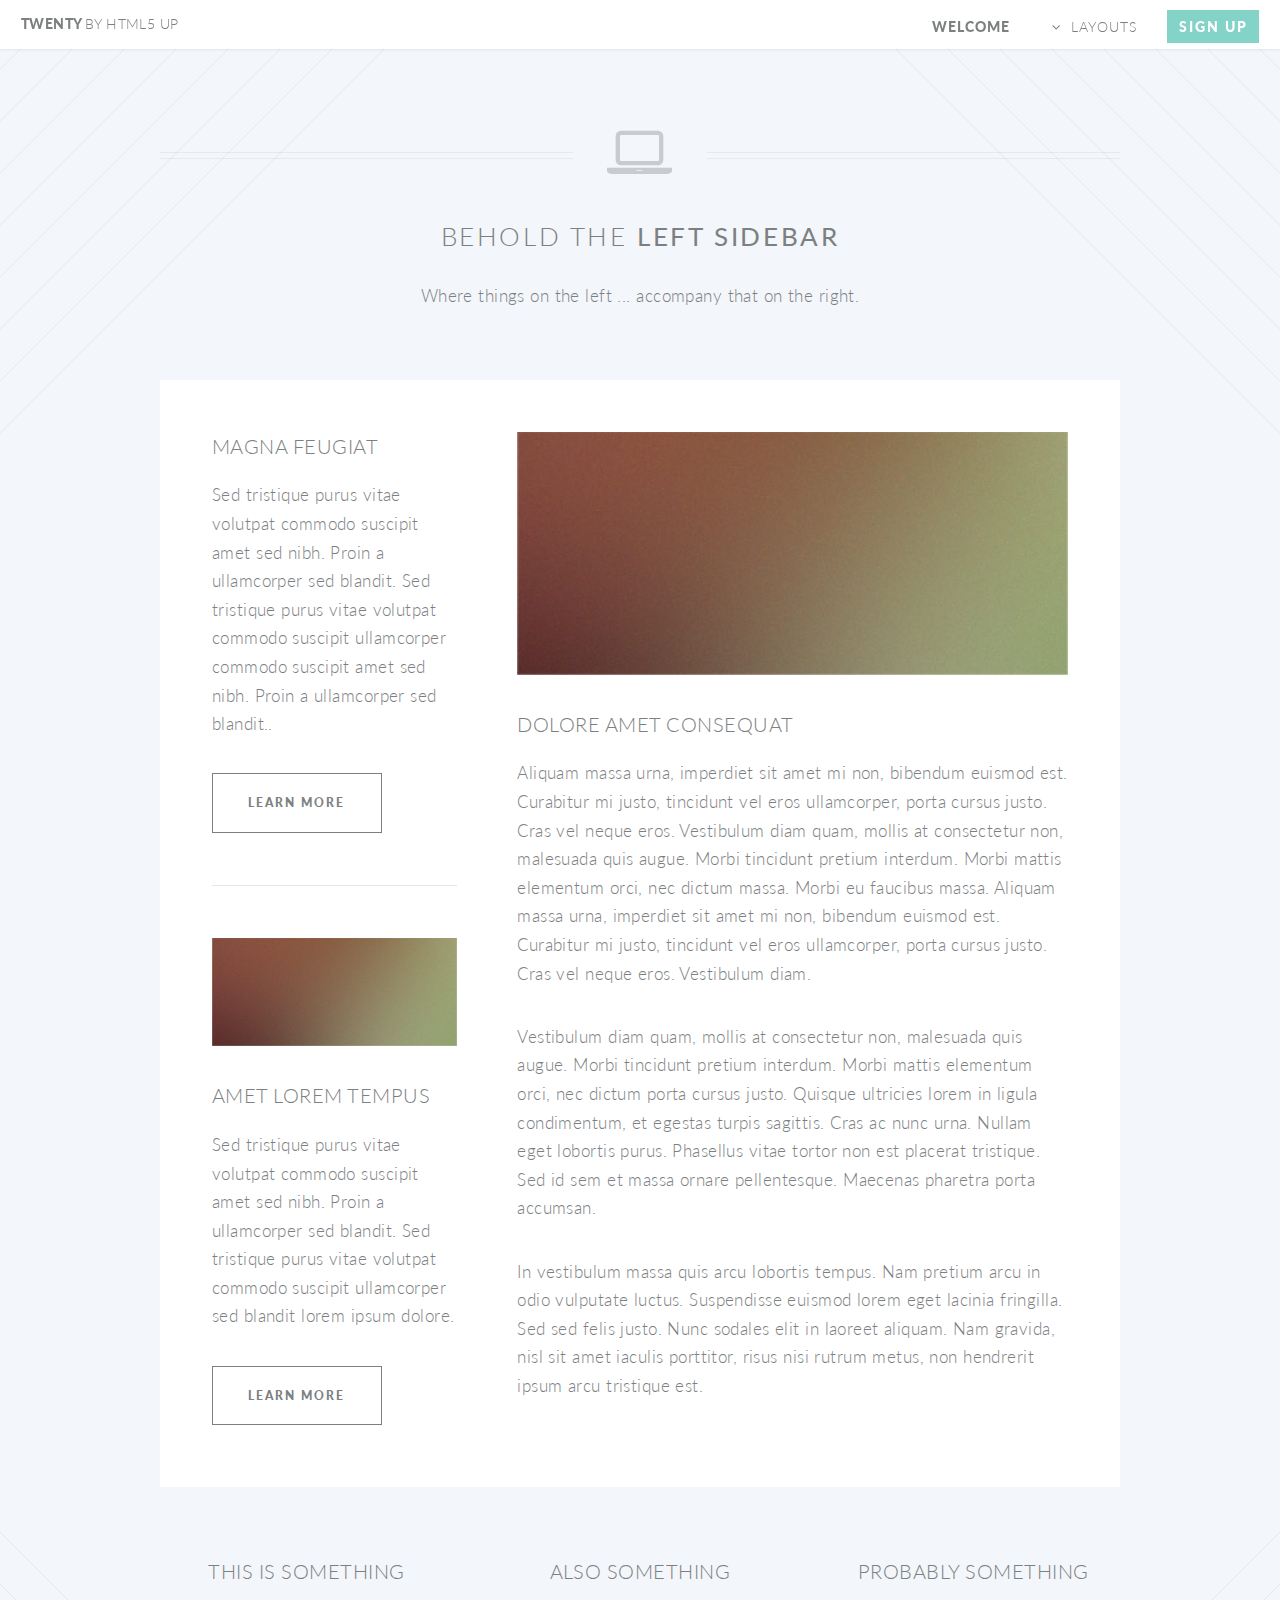
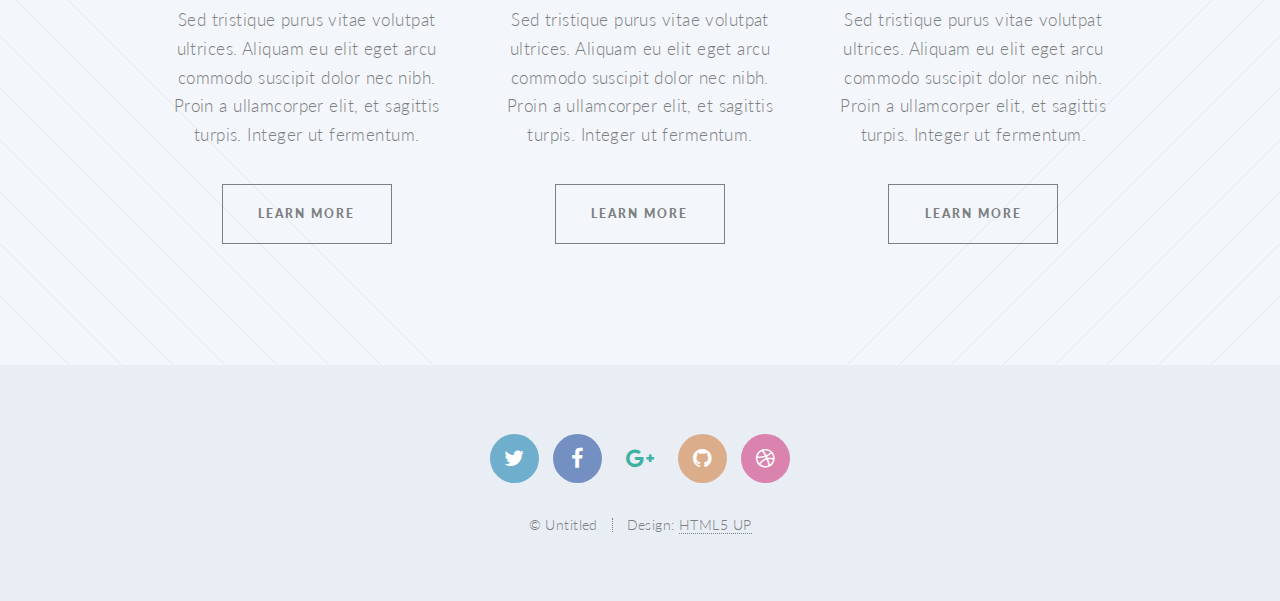
<file: left-sidebar.html>
<!DOCTYPE HTML>
<!--
	Twenty by HTML5 UP
	html5up.net | @ajlkn
	Free for personal and commercial use under the CCA 3.0 license (html5up.net/license)
-->
<html>
	<head>
		<title>Left Sidebar - Twenty by HTML5 UP</title>
		<meta charset="utf-8" />
		<meta name="viewport" content="width=device-width, initial-scale=1" />
		<!--[if lte IE 8]><script src="assets/js/ie/html5shiv.js"></script><![endif]-->
		<link rel="stylesheet" href="assets/css/main.css" />
		<!--[if lte IE 8]><link rel="stylesheet" href="assets/css/ie8.css" /><![endif]-->
		<!--[if lte IE 9]><link rel="stylesheet" href="assets/css/ie9.css" /><![endif]-->
	</head>
	<body class="left-sidebar">
		<div id="page-wrapper">

			<!-- Header -->
				<header id="header">
					<h1 id="logo"><a href="index.html">Twenty <span>by HTML5 UP</span></a></h1>
					<nav id="nav">
						<ul>
							<li class="current"><a href="index.html">Welcome</a></li>
							<li class="submenu">
								<a href="#">Layouts</a>
								<ul>
									<li><a href="left-sidebar.html">Left Sidebar</a></li>
									<li><a href="right-sidebar.html">Right Sidebar</a></li>
									<li><a href="no-sidebar.html">No Sidebar</a></li>
									<li><a href="contact.html">Contact</a></li>
									<li class="submenu">
										<a href="#">Submenu</a>
										<ul>
											<li><a href="#">Dolore Sed</a></li>
											<li><a href="#">Consequat</a></li>
											<li><a href="#">Lorem Magna</a></li>
											<li><a href="#">Sed Magna</a></li>
											<li><a href="#">Ipsum Nisl</a></li>
										</ul>
									</li>
								</ul>
							</li>
							<li><a href="#" class="button special">Sign Up</a></li>
						</ul>
					</nav>
				</header>

			<!-- Main -->
				<article id="main">

					<header class="special container">
						<span class="icon fa-laptop"></span>
						<h2>Behold the <strong>Left Sidebar</strong></h2>
						<p>Where things on the left ... accompany that on the right.</p>
					</header>

					<!-- One -->
						<section class="wrapper style4 container">

							<div class="row 150%">
								<div class="4u 12u(narrower)">

									<!-- Sidebar -->
										<div class="sidebar">
											<section>
												<header>
													<h3>Magna Feugiat</h3>
												</header>
												<p>Sed tristique purus vitae volutpat commodo suscipit amet sed nibh. Proin a ullamcorper sed blandit. Sed tristique purus vitae volutpat commodo suscipit ullamcorper commodo suscipit amet sed nibh. Proin a ullamcorper sed blandit..</p>
												<footer>
													<ul class="buttons">
														<li><a href="#" class="button small">Learn More</a></li>
													</ul>
												</footer>
											</section>

											<section>
												<a href="#" class="image featured"><img src="images/pic03.jpg" alt="" /></a>
												<header>
													<h3>Amet Lorem Tempus</h3>
												</header>
												<p>Sed tristique purus vitae volutpat commodo suscipit amet sed nibh. Proin a ullamcorper sed blandit. Sed tristique purus vitae volutpat commodo suscipit ullamcorper sed blandit lorem ipsum dolore.</p>
												<footer>
													<ul class="buttons">
														<li><a href="#" class="button small">Learn More</a></li>
													</ul>
												</footer>
											</section>
										</div>

								</div>
								<div class="8u 12u(narrower) important(narrower)">

									<!-- Content -->
										<div class="content">
											<section>
												<a href="#" class="image featured"><img src="images/pic02.jpg" alt="" /></a>
												<header>
													<h3>Dolore Amet Consequat</h3>
												</header>
												<p>Aliquam massa urna, imperdiet sit amet mi non, bibendum euismod est. Curabitur mi justo, tincidunt vel eros ullamcorper, porta cursus justo. Cras vel neque eros. Vestibulum diam quam, mollis at consectetur non, malesuada quis augue. Morbi tincidunt pretium interdum. Morbi mattis elementum orci, nec dictum massa. Morbi eu faucibus massa. Aliquam massa urna, imperdiet sit amet mi non, bibendum euismod est. Curabitur mi justo, tincidunt vel eros ullamcorper, porta cursus justo. Cras vel neque eros. Vestibulum diam.</p>
												<p>Vestibulum diam quam, mollis at consectetur non, malesuada quis augue. Morbi tincidunt pretium interdum. Morbi mattis elementum orci, nec dictum porta cursus justo. Quisque ultricies lorem in ligula condimentum, et egestas turpis sagittis. Cras ac nunc urna. Nullam eget lobortis purus. Phasellus vitae tortor non est placerat tristique. Sed id sem et massa ornare pellentesque. Maecenas pharetra porta accumsan. </p>
												<p>In vestibulum massa quis arcu lobortis tempus. Nam pretium arcu in odio vulputate luctus. Suspendisse euismod lorem eget lacinia fringilla. Sed sed felis justo. Nunc sodales elit in laoreet aliquam. Nam gravida, nisl sit amet iaculis porttitor, risus nisi rutrum metus, non hendrerit ipsum arcu tristique est.</p>
											</section>
										</div>

								</div>
							</div>
						</section>

					<!-- Two -->
						<section class="wrapper style1 container special">
							<div class="row">
								<div class="4u 12u(narrower)">

									<section>
										<header>
											<h3>This is Something</h3>
										</header>
										<p>Sed tristique purus vitae volutpat ultrices. Aliquam eu elit eget arcu commodo suscipit dolor nec nibh. Proin a ullamcorper elit, et sagittis turpis. Integer ut fermentum.</p>
										<footer>
											<ul class="buttons">
												<li><a href="#" class="button small">Learn More</a></li>
											</ul>
										</footer>
									</section>

								</div>
								<div class="4u 12u(narrower)">

									<section>
										<header>
											<h3>Also Something</h3>
										</header>
										<p>Sed tristique purus vitae volutpat ultrices. Aliquam eu elit eget arcu commodo suscipit dolor nec nibh. Proin a ullamcorper elit, et sagittis turpis. Integer ut fermentum.</p>
										<footer>
											<ul class="buttons">
												<li><a href="#" class="button small">Learn More</a></li>
											</ul>
										</footer>
									</section>

								</div>
								<div class="4u 12u(narrower)">

									<section>
										<header>
											<h3>Probably Something</h3>
										</header>
										<p>Sed tristique purus vitae volutpat ultrices. Aliquam eu elit eget arcu commodo suscipit dolor nec nibh. Proin a ullamcorper elit, et sagittis turpis. Integer ut fermentum.</p>
										<footer>
											<ul class="buttons">
												<li><a href="#" class="button small">Learn More</a></li>
											</ul>
										</footer>
									</section>

								</div>
							</div>
						</section>

				</article>

			<!-- Footer -->
				<footer id="footer">

					<ul class="icons">
						<li><a href="#" class="icon circle fa-twitter"><span class="label">Twitter</span></a></li>
						<li><a href="#" class="icon circle fa-facebook"><span class="label">Facebook</span></a></li>
						<li><a href="#" class="icon circle fa-google-plus"><span class="label">Google+</span></a></li>
						<li><a href="#" class="icon circle fa-github"><span class="label">Github</span></a></li>
						<li><a href="#" class="icon circle fa-dribbble"><span class="label">Dribbble</span></a></li>
					</ul>

					<ul class="copyright">
						<li>&copy; Untitled</li><li>Design: <a href="http://html5up.net">HTML5 UP</a></li>
					</ul>

				</footer>

		</div>

		<!-- Scripts -->
			<script src="assets/js/jquery.min.js"></script>
			<script src="assets/js/jquery.dropotron.min.js"></script>
			<script src="assets/js/jquery.scrolly.min.js"></script>
			<script src="assets/js/jquery.scrollgress.min.js"></script>
			<script src="assets/js/skel.min.js"></script>
			<script src="assets/js/util.js"></script>
			<!--[if lte IE 8]><script src="assets/js/ie/respond.min.js"></script><![endif]-->
			<script src="assets/js/main.js"></script>

	</body>
</html>
</file>
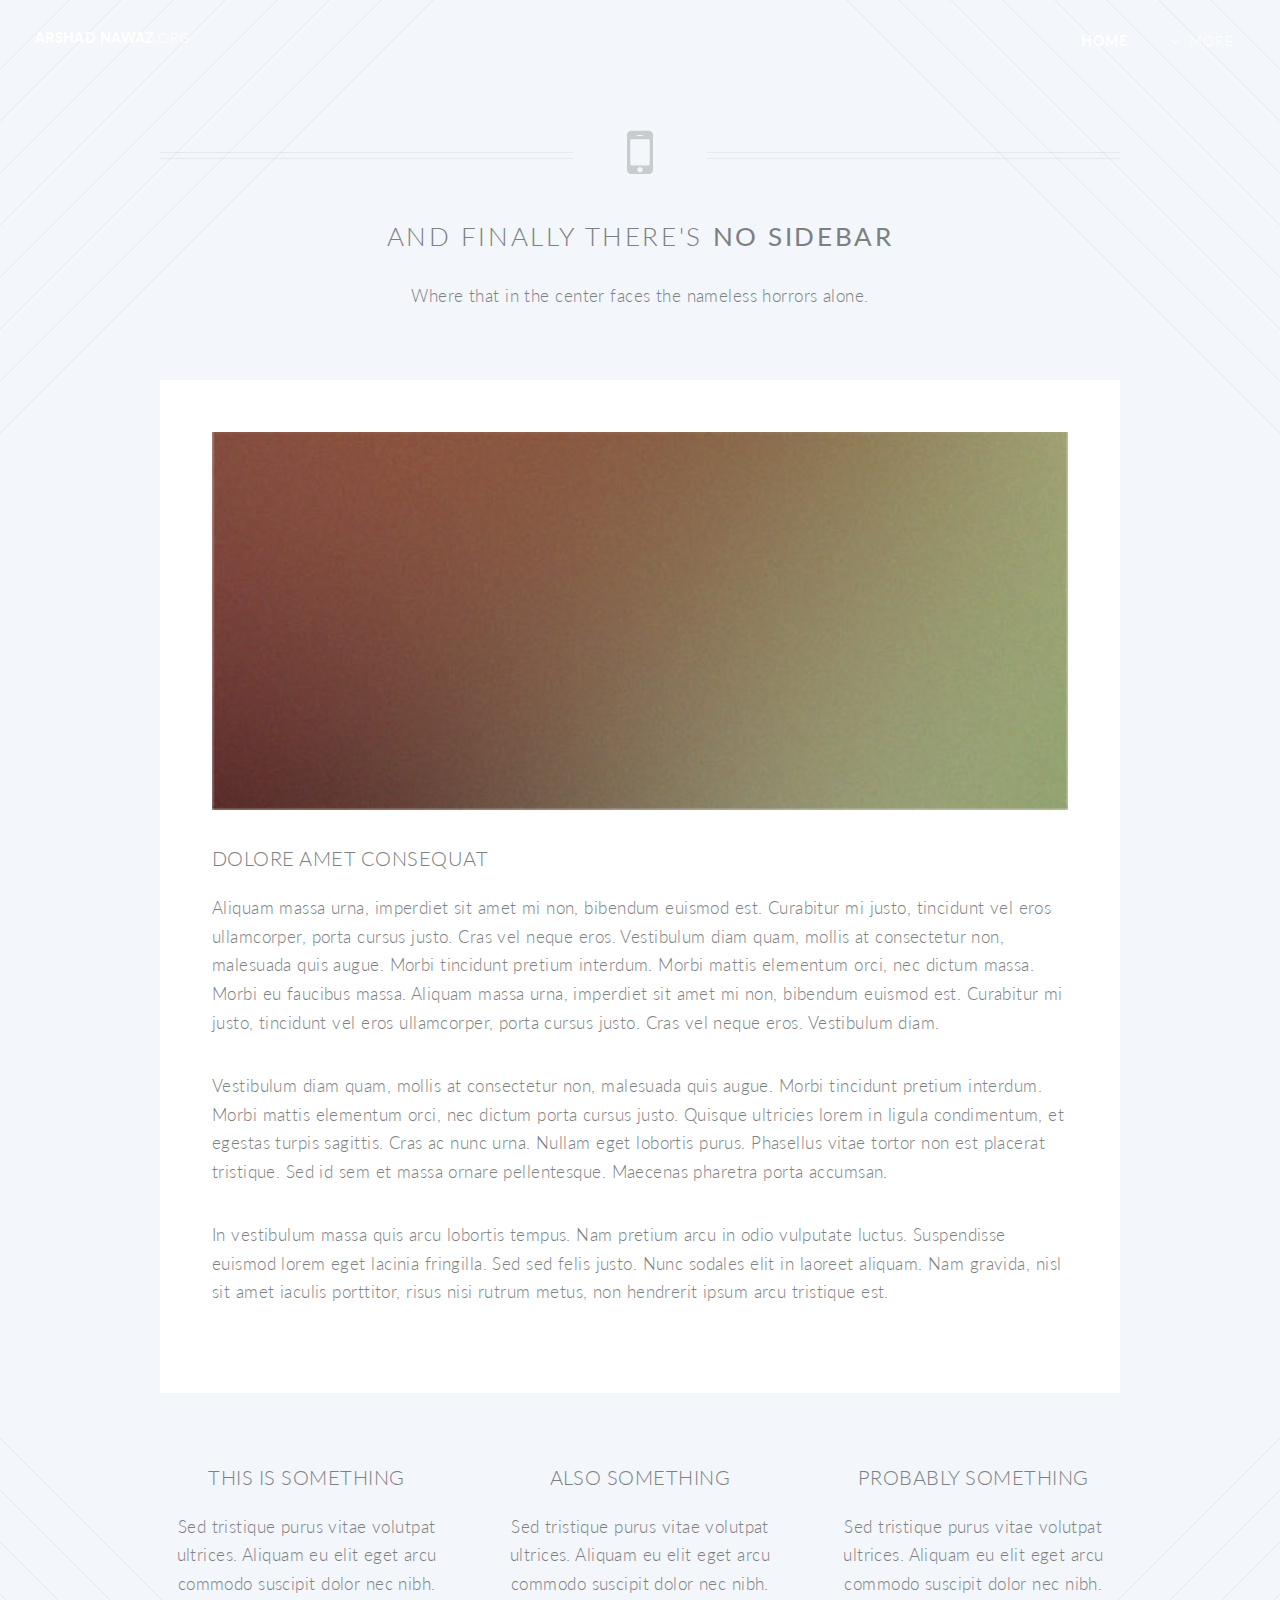
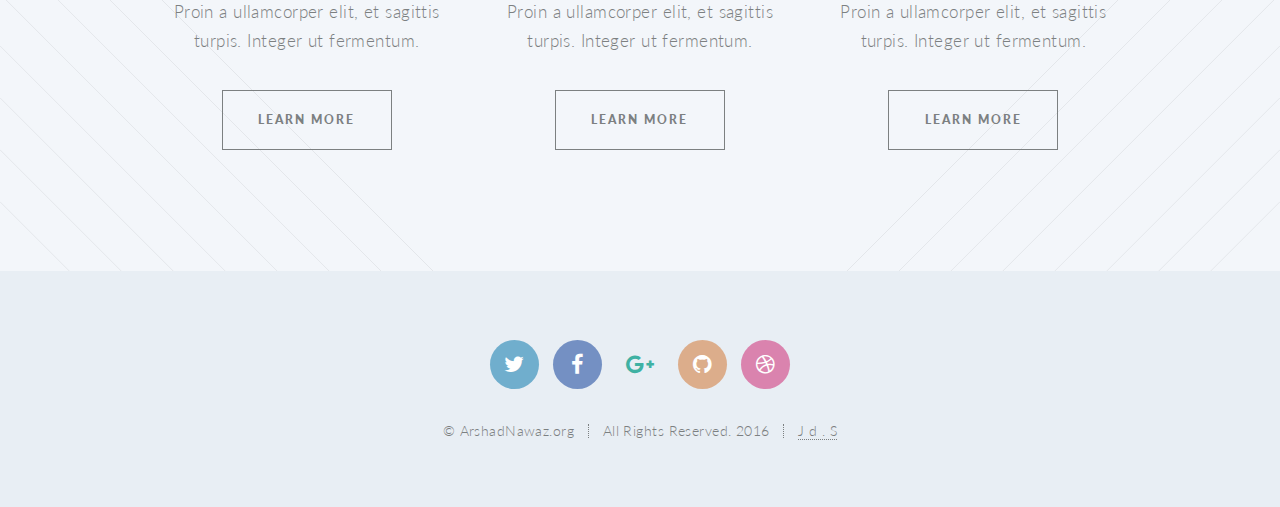
<file: motivation.html>
<!DOCTYPE HTML>
<html>
	<head>
		<title>No Sidebar - Twenty by HTML5 UP</title>
		<meta charset="utf-8" />
		<meta name="viewport" content="width=device-width, initial-scale=1" />
		<!--[if lte IE 8]><script src="assets/js/ie/html5shiv.js"></script><![endif]-->
		<link rel="stylesheet" href="assets/css/main.css" />
		<!--[if lte IE 8]><link rel="stylesheet" href="assets/css/ie8.css" /><![endif]-->
		<!--[if lte IE 9]><link rel="stylesheet" href="assets/css/ie9.css" /><![endif]-->
	</head>
	<body class="no-sidebar">
		<div id="page-wrapper">

			<!-- Header -->
			<header id="header" class="alt">
				<h1 id="logo"><a href="index.html">Arshad Nawaz<span>.org</span></a></h1>
				<nav id="nav">
					<ul>
						<li class="current"><a href="index.html">Home</a></li>
						<li class="submenu">
							<a href="#">More</a>
							<ul>
								<!--<li><a href="left-sidebar.html">Travel</a></li>-->
								<li class="submenu">
									<a href="thunderbird.html">Thunderbird</a>
									<ul>
										<li><a href="#">Buying Experience</a></li>
										<li><a href="#">Ownership</a></li>
										<li><a href="#">Escapade</a></li>
									</ul>
								</li>
								<li><a href="campus.html">Campus Experience</a></li>
								<li><a href="ent.html">Entrepreneurship</a></li>
								<li class="submenu">
									<a href="ebiz.html">eBiz</a>
									<ul>
										<li><a href="#">Famous Marketeers</a></li>
										<li><a href="#">Books</a></li>
										<li><a href="#">Effective Presentation</a></li>
										<li><a href="#">Effective Followups</a></li>
									</ul>
								</li>
								<li><a href="motivation.html">Motivation</a></li>
								<li class="submenu">
									<a href="#">Life</a>
									<ul>
										<li><a href="#">About Me</a></li>
										<li><a href="#">Homes</a></li>
									</ul>
								</li>
								<li><a href="bonus.html">Click Here for Bonus!</a></li>
								<li><a href="contact.html">Say Hello</a></li>
							</ul>
						</li>
						<!--<li><a href="#" class="button special">Sign Up</a></li>-->
					</ul>
				</nav>
			</header>

			<!-- Main -->
				<article id="main">

					<header class="special container">
						<span class="icon fa-mobile"></span>
						<h2>And finally there's <strong>No Sidebar</strong></h2>
						<p>Where that in the center faces the nameless horrors alone.</p>
					</header>

					<!-- One -->
						<section class="wrapper style4 container">

							<!-- Content -->
								<div class="content">
									<section>
										<a href="#" class="image featured"><img src="images/pic04.jpg" alt="" /></a>
										<header>
											<h3>Dolore Amet Consequat</h3>
										</header>
										<p>Aliquam massa urna, imperdiet sit amet mi non, bibendum euismod est. Curabitur mi justo, tincidunt vel eros ullamcorper, porta cursus justo. Cras vel neque eros. Vestibulum diam quam, mollis at consectetur non, malesuada quis augue. Morbi tincidunt pretium interdum. Morbi mattis elementum orci, nec dictum massa. Morbi eu faucibus massa. Aliquam massa urna, imperdiet sit amet mi non, bibendum euismod est. Curabitur mi justo, tincidunt vel eros ullamcorper, porta cursus justo. Cras vel neque eros. Vestibulum diam.</p>
										<p>Vestibulum diam quam, mollis at consectetur non, malesuada quis augue. Morbi tincidunt pretium interdum. Morbi mattis elementum orci, nec dictum porta cursus justo. Quisque ultricies lorem in ligula condimentum, et egestas turpis sagittis. Cras ac nunc urna. Nullam eget lobortis purus. Phasellus vitae tortor non est placerat tristique. Sed id sem et massa ornare pellentesque. Maecenas pharetra porta accumsan. </p>
										<p>In vestibulum massa quis arcu lobortis tempus. Nam pretium arcu in odio vulputate luctus. Suspendisse euismod lorem eget lacinia fringilla. Sed sed felis justo. Nunc sodales elit in laoreet aliquam. Nam gravida, nisl sit amet iaculis porttitor, risus nisi rutrum metus, non hendrerit ipsum arcu tristique est.</p>
									</section>
								</div>

						</section>

					<!-- Two -->
						<section class="wrapper style1 container special">
							<div class="row">
								<div class="4u 12u(narrower)">

									<section>
										<header>
											<h3>This is Something</h3>
										</header>
										<p>Sed tristique purus vitae volutpat ultrices. Aliquam eu elit eget arcu commodo suscipit dolor nec nibh. Proin a ullamcorper elit, et sagittis turpis. Integer ut fermentum.</p>
										<footer>
											<ul class="buttons">
												<li><a href="#" class="button small">Learn More</a></li>
											</ul>
										</footer>
									</section>

								</div>
								<div class="4u 12u(narrower)">

									<section>
										<header>
											<h3>Also Something</h3>
										</header>
										<p>Sed tristique purus vitae volutpat ultrices. Aliquam eu elit eget arcu commodo suscipit dolor nec nibh. Proin a ullamcorper elit, et sagittis turpis. Integer ut fermentum.</p>
										<footer>
											<ul class="buttons">
												<li><a href="#" class="button small">Learn More</a></li>
											</ul>
										</footer>
									</section>

								</div>
								<div class="4u 12u(narrower)">

									<section>
										<header>
											<h3>Probably Something</h3>
										</header>
										<p>Sed tristique purus vitae volutpat ultrices. Aliquam eu elit eget arcu commodo suscipit dolor nec nibh. Proin a ullamcorper elit, et sagittis turpis. Integer ut fermentum.</p>
										<footer>
											<ul class="buttons">
												<li><a href="#" class="button small">Learn More</a></li>
											</ul>
										</footer>
									</section>

								</div>
							</div>
						</section>

				</article>

			<!-- Footer -->
				<footer id="footer">

					<ul class="icons">
						<li><a href="#" class="icon circle fa-twitter"><span class="label">Twitter</span></a></li>
						<li><a href="#" class="icon circle fa-facebook"><span class="label">Facebook</span></a></li>
						<li><a href="#" class="icon circle fa-google-plus"><span class="label">Google+</span></a></li>
						<li><a href="#" class="icon circle fa-github"><span class="label">Github</span></a></li>
						<li><a href="#" class="icon circle fa-dribbble"><span class="label">Dribbble</span></a></li>
					</ul>

					<ul class="copyright">
						<li>&copy; ArshadNawaz.org</li><li>All Rights Reserved. 2016 </li><li><a href="www.joydeeproni.com">J d . S</a></li>
					</ul>

				</footer>

		</div>

		<!-- Scripts -->
			<script src="assets/js/jquery.min.js"></script>
			<script src="assets/js/jquery.dropotron.min.js"></script>
			<script src="assets/js/jquery.scrolly.min.js"></script>
			<script src="assets/js/jquery.scrollgress.min.js"></script>
			<script src="assets/js/skel.min.js"></script>
			<script src="assets/js/util.js"></script>
			<!--[if lte IE 8]><script src="assets/js/ie/respond.min.js"></script><![endif]-->
			<script src="assets/js/main.js"></script>

	</body>
</html>
</file>
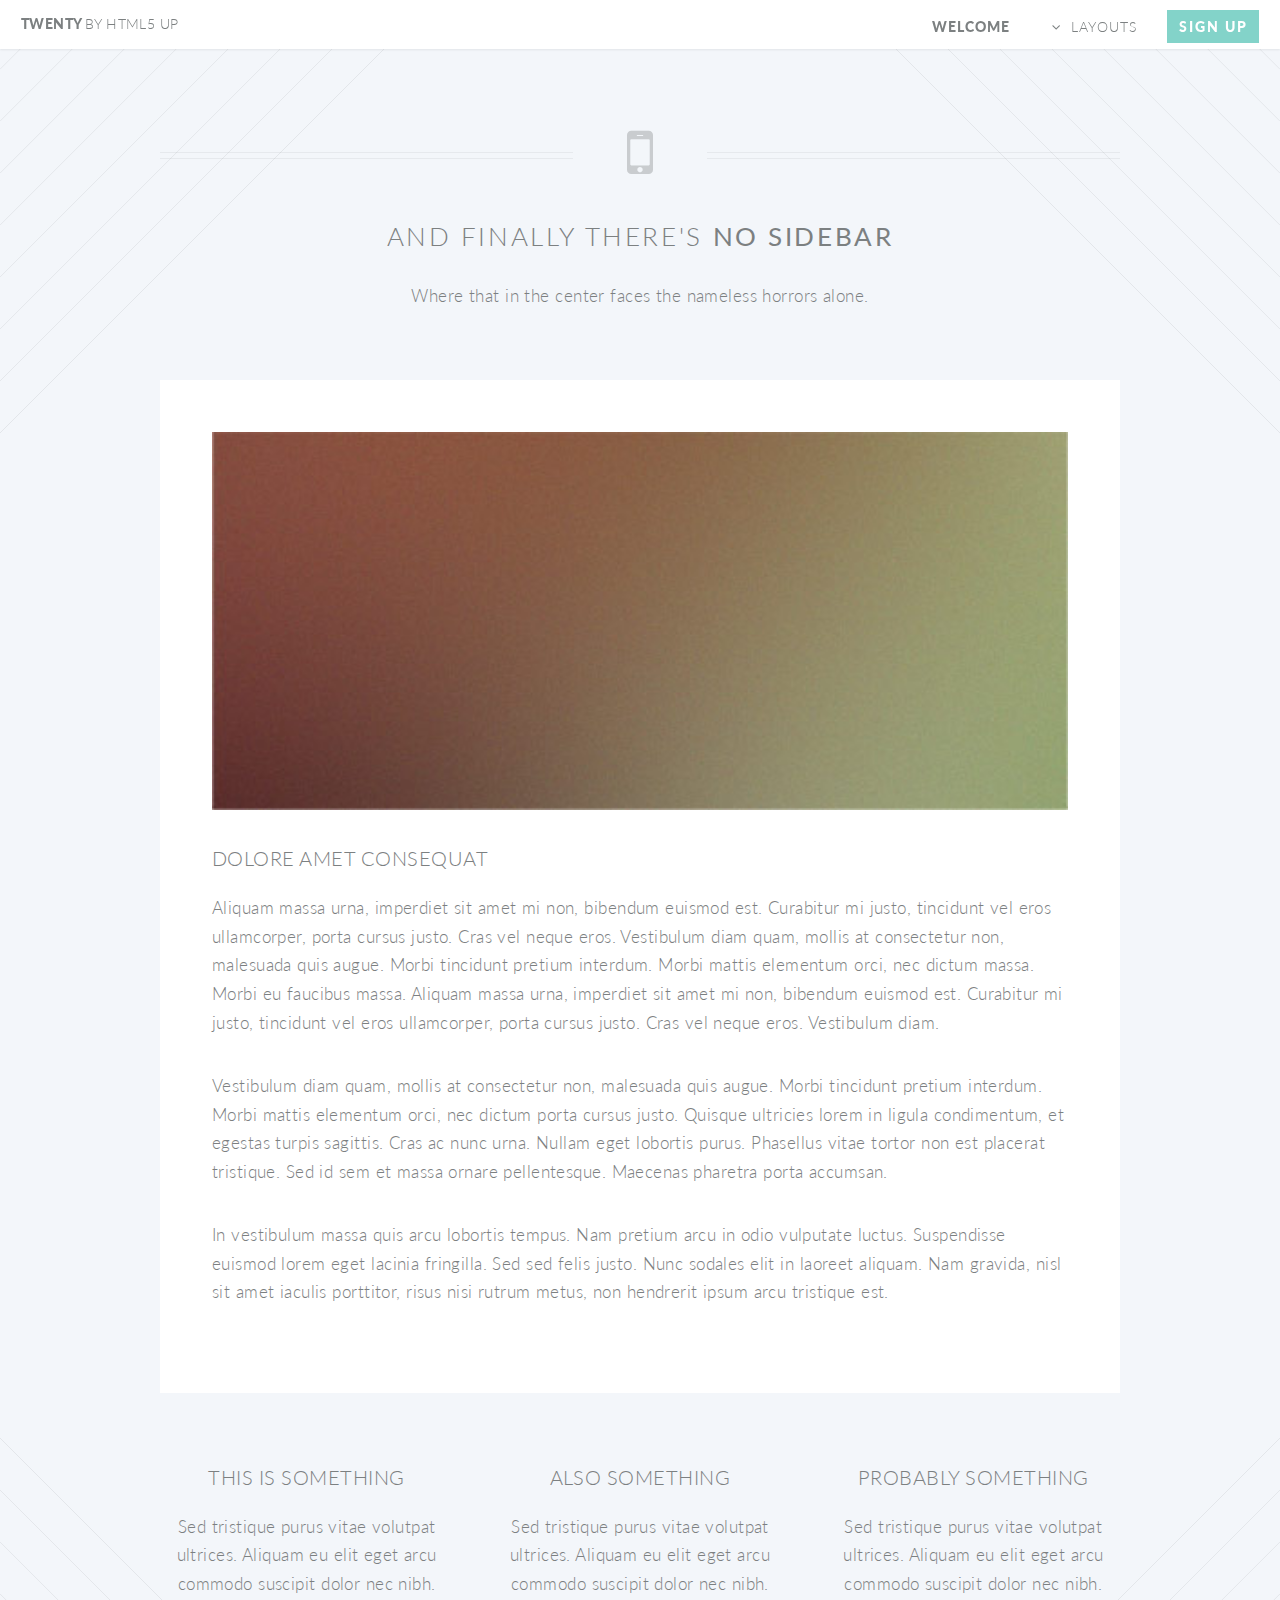
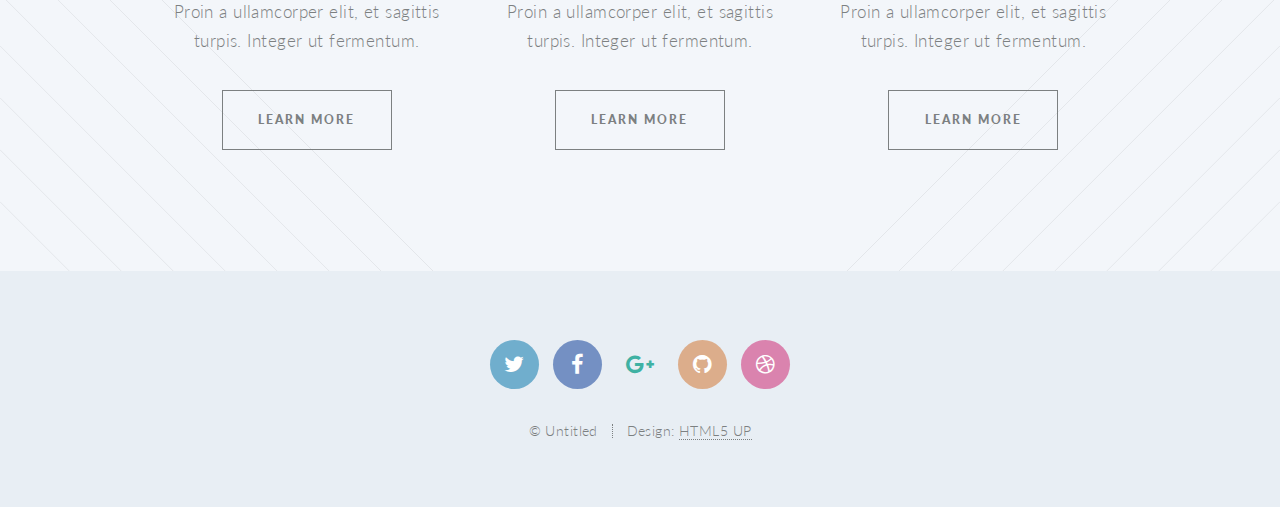
<file: no-sidebar.html>
<!DOCTYPE HTML>
<!--
	Twenty by HTML5 UP
	html5up.net | @ajlkn
	Free for personal and commercial use under the CCA 3.0 license (html5up.net/license)
-->
<html>
	<head>
		<title>No Sidebar - Twenty by HTML5 UP</title>
		<meta charset="utf-8" />
		<meta name="viewport" content="width=device-width, initial-scale=1" />
		<!--[if lte IE 8]><script src="assets/js/ie/html5shiv.js"></script><![endif]-->
		<link rel="stylesheet" href="assets/css/main.css" />
		<!--[if lte IE 8]><link rel="stylesheet" href="assets/css/ie8.css" /><![endif]-->
		<!--[if lte IE 9]><link rel="stylesheet" href="assets/css/ie9.css" /><![endif]-->
	</head>
	<body class="no-sidebar">
		<div id="page-wrapper">

			<!-- Header -->
				<header id="header">
					<h1 id="logo"><a href="index.html">Twenty <span>by HTML5 UP</span></a></h1>
					<nav id="nav">
						<ul>
							<li class="current"><a href="index.html">Welcome</a></li>
							<li class="submenu">
								<a href="#">Layouts</a>
								<ul>
									<li><a href="left-sidebar.html">Left Sidebar</a></li>
									<li><a href="right-sidebar.html">Right Sidebar</a></li>
									<li><a href="no-sidebar.html">No Sidebar</a></li>
									<li><a href="contact.html">Contact</a></li>
									<li class="submenu">
										<a href="#">Submenu</a>
										<ul>
											<li><a href="#">Dolore Sed</a></li>
											<li><a href="#">Consequat</a></li>
											<li><a href="#">Lorem Magna</a></li>
											<li><a href="#">Sed Magna</a></li>
											<li><a href="#">Ipsum Nisl</a></li>
										</ul>
									</li>
								</ul>
							</li>
							<li><a href="#" class="button special">Sign Up</a></li>
						</ul>
					</nav>
				</header>

			<!-- Main -->
				<article id="main">

					<header class="special container">
						<span class="icon fa-mobile"></span>
						<h2>And finally there's <strong>No Sidebar</strong></h2>
						<p>Where that in the center faces the nameless horrors alone.</p>
					</header>

					<!-- One -->
						<section class="wrapper style4 container">

							<!-- Content -->
								<div class="content">
									<section>
										<a href="#" class="image featured"><img src="images/pic04.jpg" alt="" /></a>
										<header>
											<h3>Dolore Amet Consequat</h3>
										</header>
										<p>Aliquam massa urna, imperdiet sit amet mi non, bibendum euismod est. Curabitur mi justo, tincidunt vel eros ullamcorper, porta cursus justo. Cras vel neque eros. Vestibulum diam quam, mollis at consectetur non, malesuada quis augue. Morbi tincidunt pretium interdum. Morbi mattis elementum orci, nec dictum massa. Morbi eu faucibus massa. Aliquam massa urna, imperdiet sit amet mi non, bibendum euismod est. Curabitur mi justo, tincidunt vel eros ullamcorper, porta cursus justo. Cras vel neque eros. Vestibulum diam.</p>
										<p>Vestibulum diam quam, mollis at consectetur non, malesuada quis augue. Morbi tincidunt pretium interdum. Morbi mattis elementum orci, nec dictum porta cursus justo. Quisque ultricies lorem in ligula condimentum, et egestas turpis sagittis. Cras ac nunc urna. Nullam eget lobortis purus. Phasellus vitae tortor non est placerat tristique. Sed id sem et massa ornare pellentesque. Maecenas pharetra porta accumsan. </p>
										<p>In vestibulum massa quis arcu lobortis tempus. Nam pretium arcu in odio vulputate luctus. Suspendisse euismod lorem eget lacinia fringilla. Sed sed felis justo. Nunc sodales elit in laoreet aliquam. Nam gravida, nisl sit amet iaculis porttitor, risus nisi rutrum metus, non hendrerit ipsum arcu tristique est.</p>
									</section>
								</div>

						</section>

					<!-- Two -->
						<section class="wrapper style1 container special">
							<div class="row">
								<div class="4u 12u(narrower)">

									<section>
										<header>
											<h3>This is Something</h3>
										</header>
										<p>Sed tristique purus vitae volutpat ultrices. Aliquam eu elit eget arcu commodo suscipit dolor nec nibh. Proin a ullamcorper elit, et sagittis turpis. Integer ut fermentum.</p>
										<footer>
											<ul class="buttons">
												<li><a href="#" class="button small">Learn More</a></li>
											</ul>
										</footer>
									</section>

								</div>
								<div class="4u 12u(narrower)">

									<section>
										<header>
											<h3>Also Something</h3>
										</header>
										<p>Sed tristique purus vitae volutpat ultrices. Aliquam eu elit eget arcu commodo suscipit dolor nec nibh. Proin a ullamcorper elit, et sagittis turpis. Integer ut fermentum.</p>
										<footer>
											<ul class="buttons">
												<li><a href="#" class="button small">Learn More</a></li>
											</ul>
										</footer>
									</section>

								</div>
								<div class="4u 12u(narrower)">

									<section>
										<header>
											<h3>Probably Something</h3>
										</header>
										<p>Sed tristique purus vitae volutpat ultrices. Aliquam eu elit eget arcu commodo suscipit dolor nec nibh. Proin a ullamcorper elit, et sagittis turpis. Integer ut fermentum.</p>
										<footer>
											<ul class="buttons">
												<li><a href="#" class="button small">Learn More</a></li>
											</ul>
										</footer>
									</section>

								</div>
							</div>
						</section>

				</article>

			<!-- Footer -->
				<footer id="footer">

					<ul class="icons">
						<li><a href="#" class="icon circle fa-twitter"><span class="label">Twitter</span></a></li>
						<li><a href="#" class="icon circle fa-facebook"><span class="label">Facebook</span></a></li>
						<li><a href="#" class="icon circle fa-google-plus"><span class="label">Google+</span></a></li>
						<li><a href="#" class="icon circle fa-github"><span class="label">Github</span></a></li>
						<li><a href="#" class="icon circle fa-dribbble"><span class="label">Dribbble</span></a></li>
					</ul>

					<ul class="copyright">
						<li>&copy; Untitled</li><li>Design: <a href="http://html5up.net">HTML5 UP</a></li>
					</ul>

				</footer>

		</div>

		<!-- Scripts -->
			<script src="assets/js/jquery.min.js"></script>
			<script src="assets/js/jquery.dropotron.min.js"></script>
			<script src="assets/js/jquery.scrolly.min.js"></script>
			<script src="assets/js/jquery.scrollgress.min.js"></script>
			<script src="assets/js/skel.min.js"></script>
			<script src="assets/js/util.js"></script>
			<!--[if lte IE 8]><script src="assets/js/ie/respond.min.js"></script><![endif]-->
			<script src="assets/js/main.js"></script>

	</body>
</html>
</file>
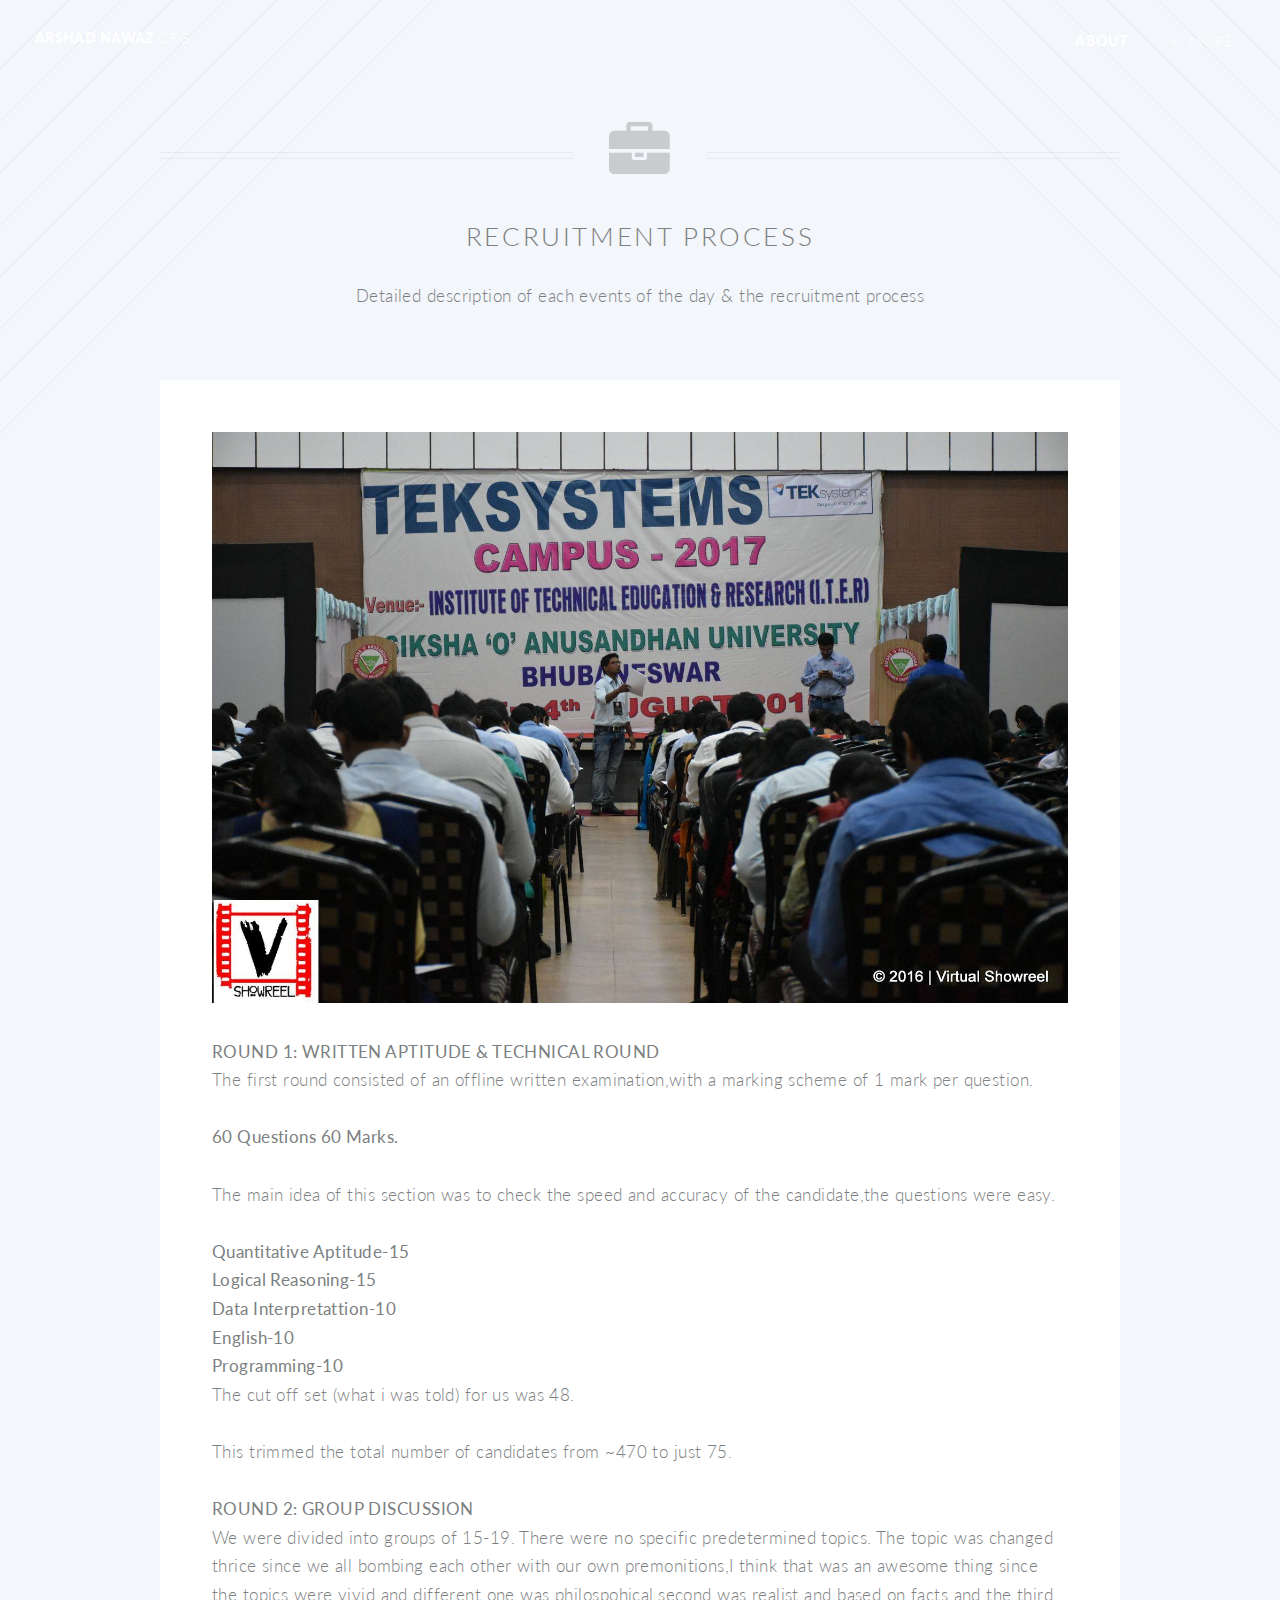
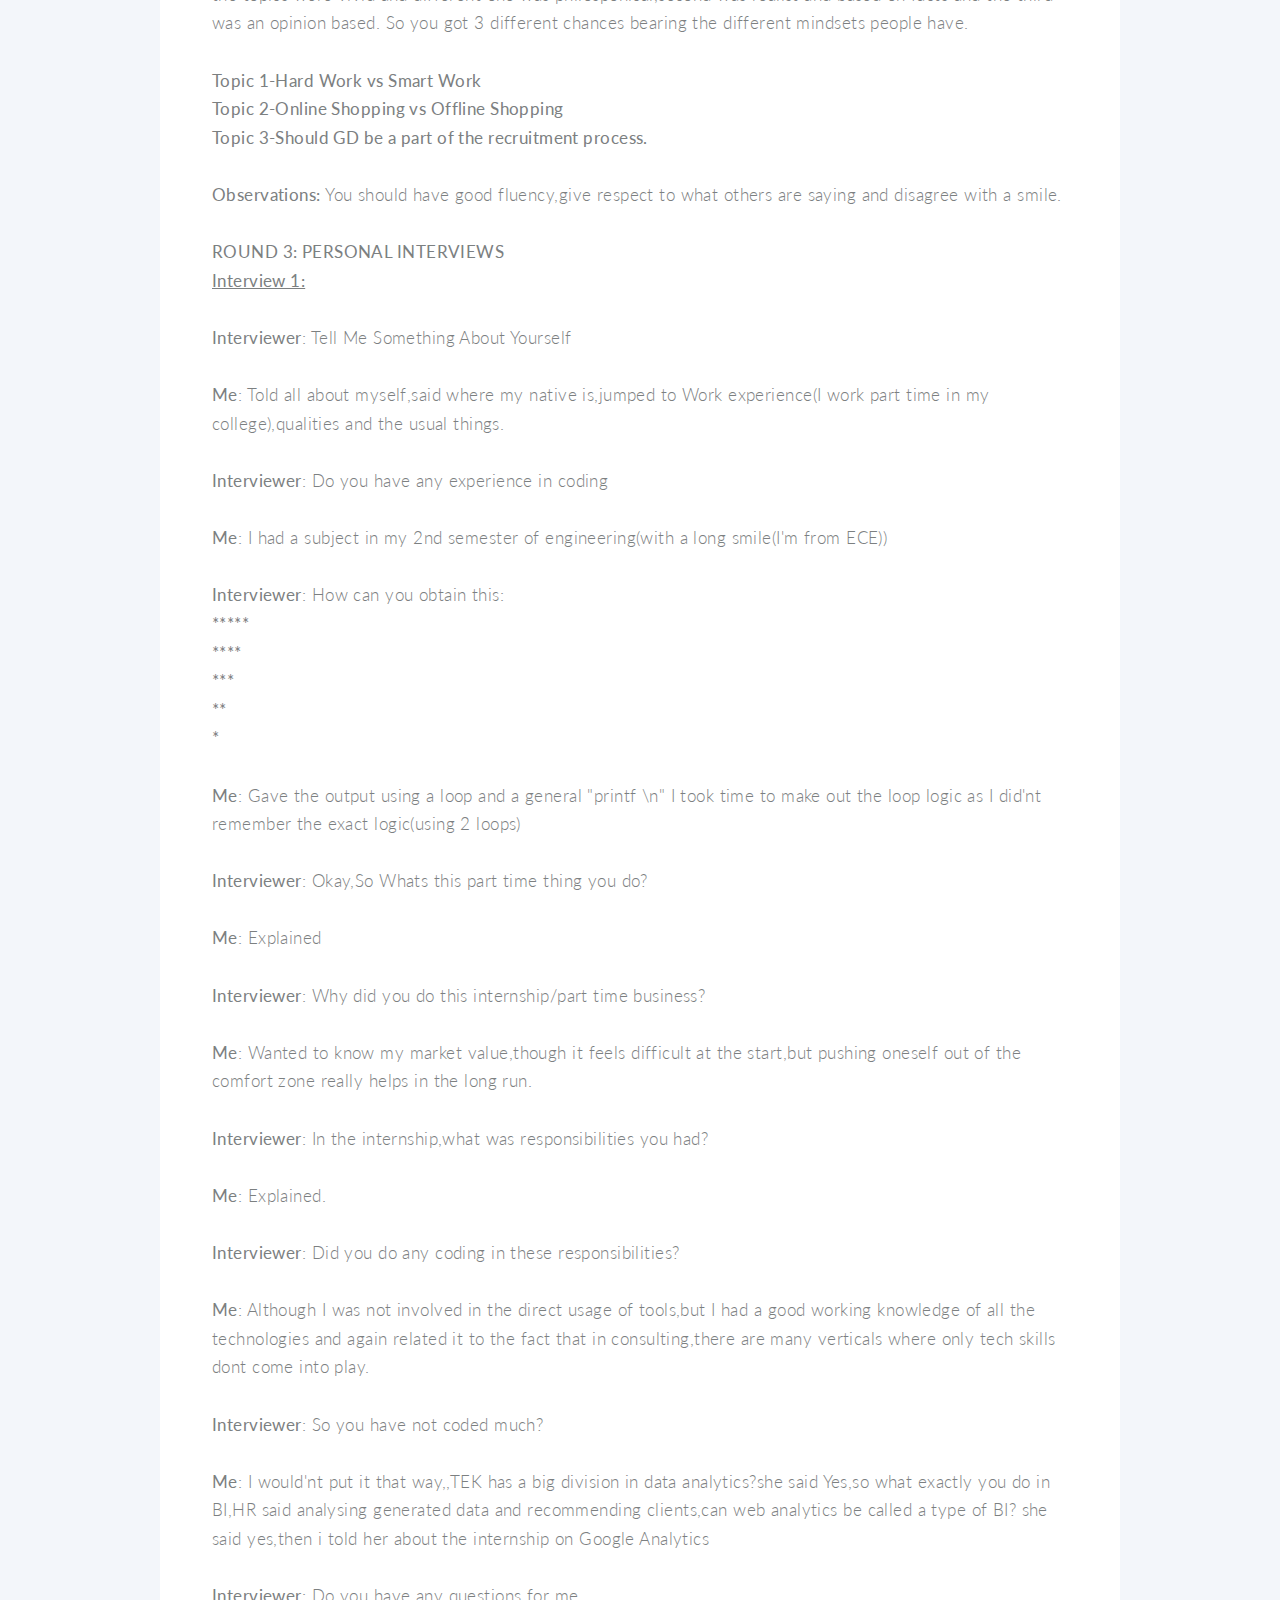
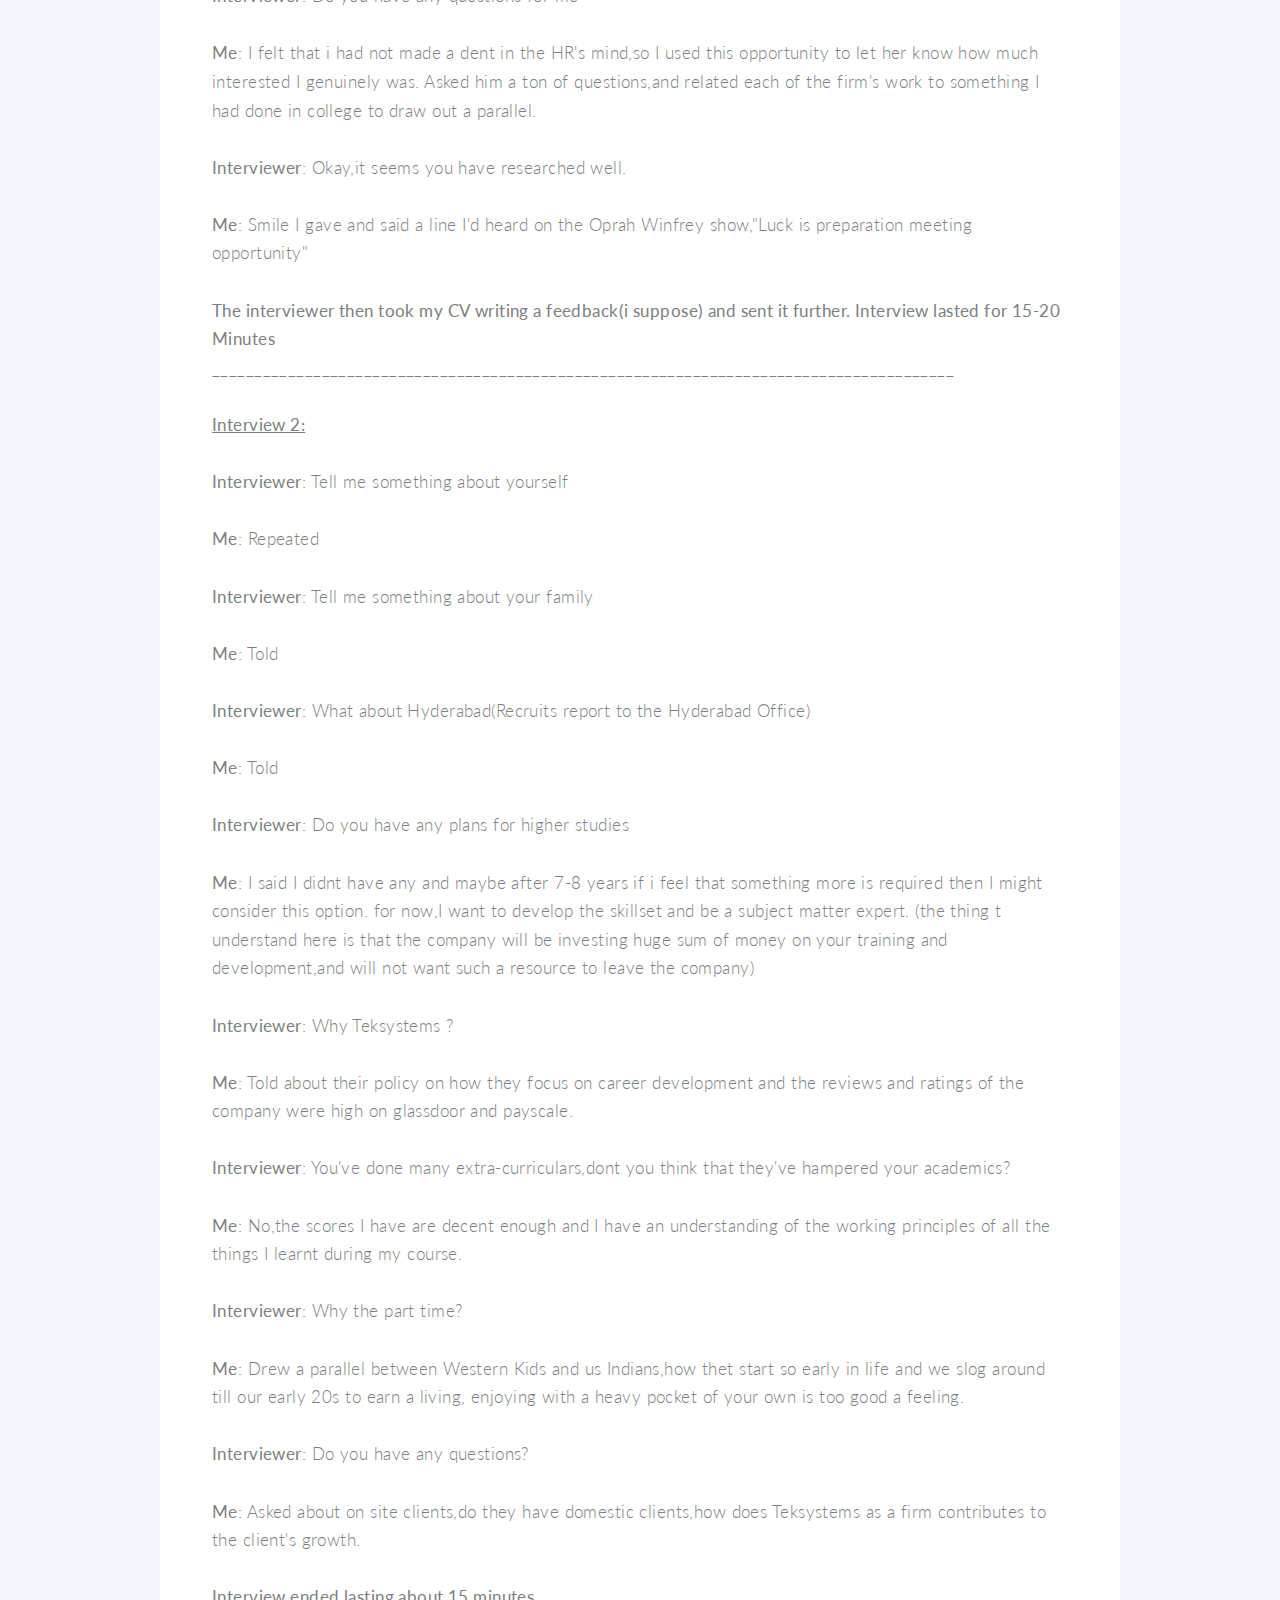
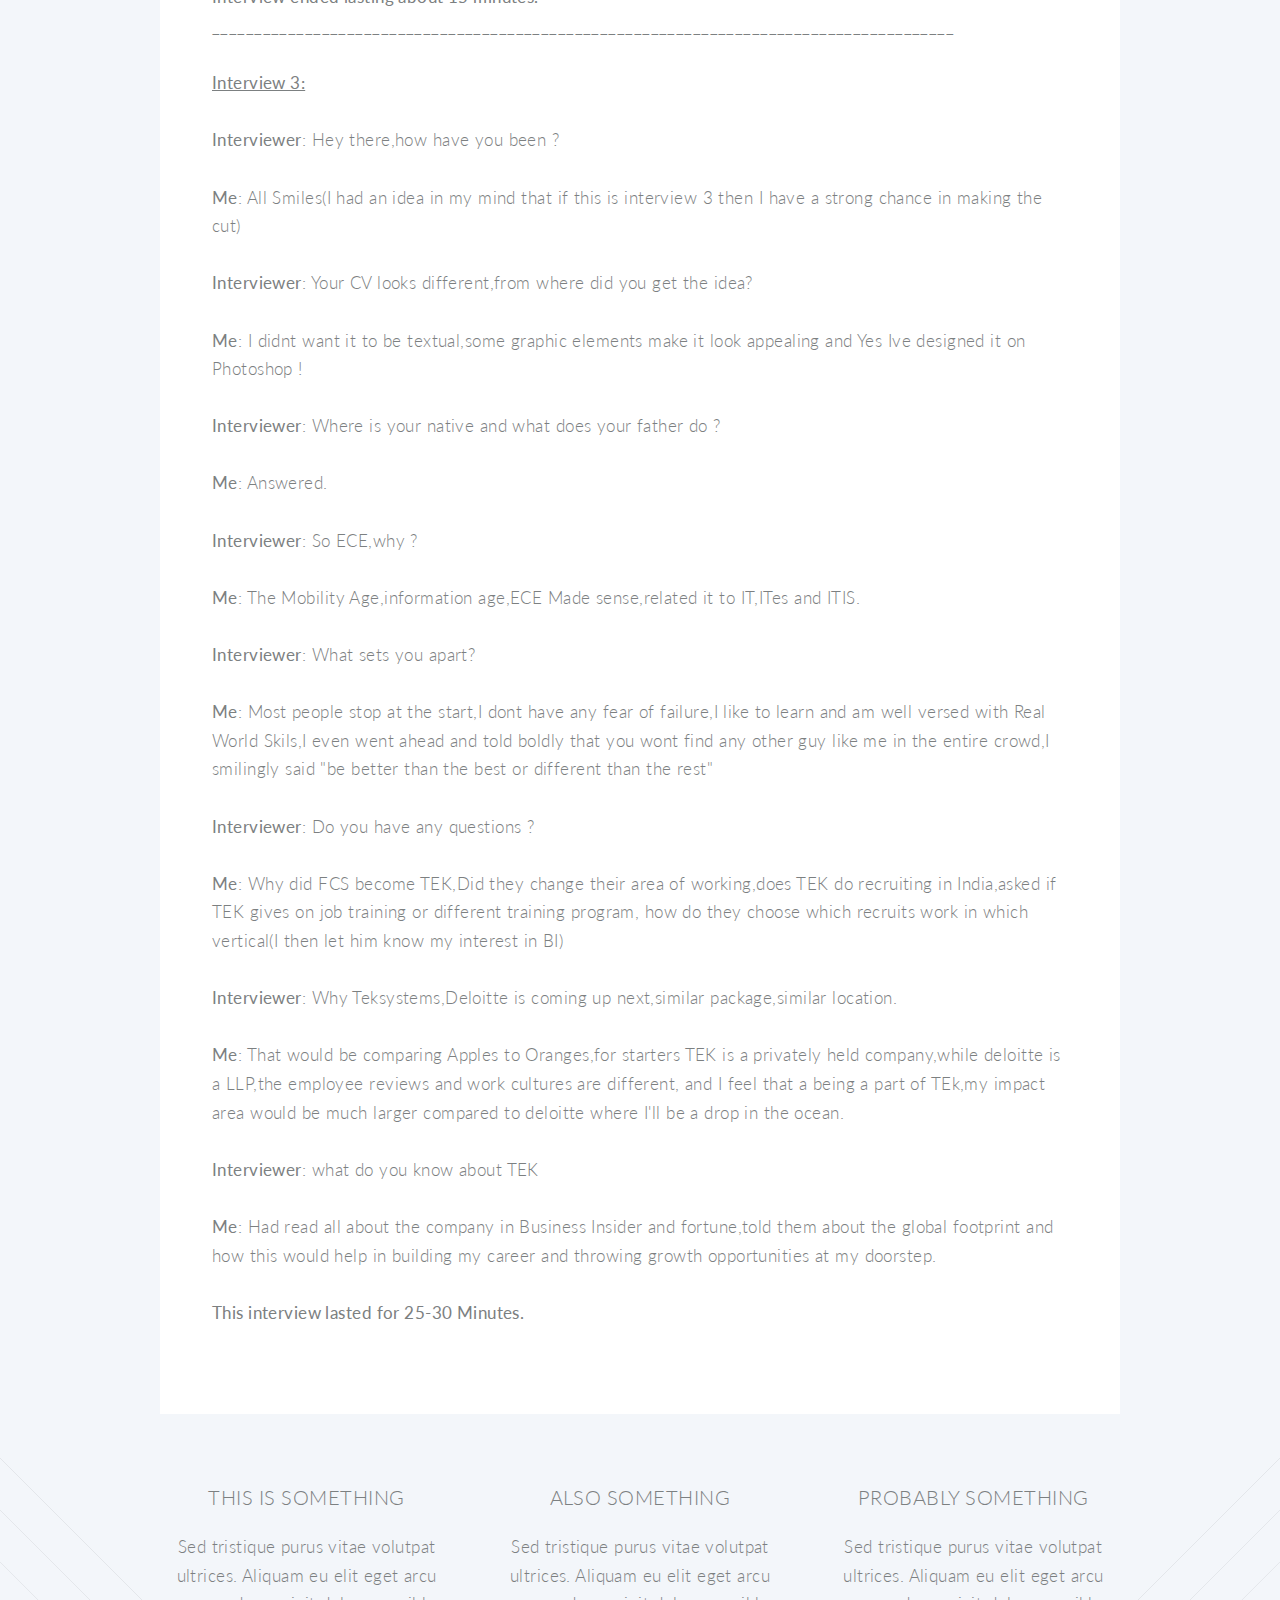
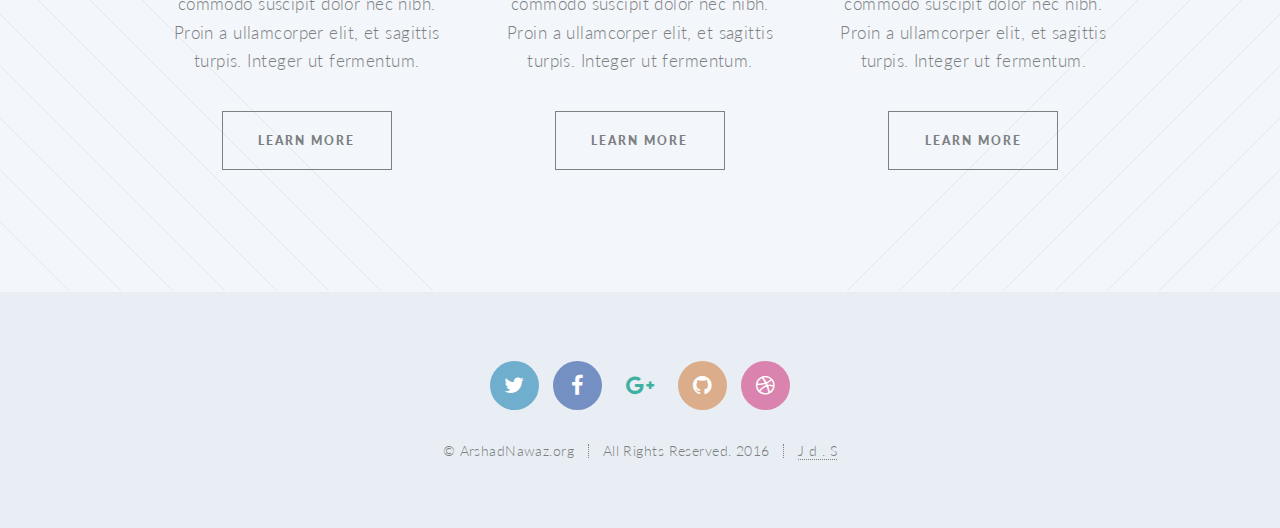
<file: rct.html>
<!DOCTYPE HTML>
<html>
	<head>
		<title>Recruitment Process</title>
		<meta charset="utf-8" />
		<meta name="viewport" content="width=device-width, initial-scale=1" />
		<!--[if lte IE 8]><script src="assets/js/ie/html5shiv.js"></script><![endif]-->
		<link rel="stylesheet" href="assets/css/main.css" />
		<!--[if lte IE 8]><link rel="stylesheet" href="assets/css/ie8.css" /><![endif]-->
		<!--[if lte IE 9]><link rel="stylesheet" href="assets/css/ie9.css" /><![endif]-->
	</head>
	<body class="no-sidebar">
		<div id="page-wrapper">

			<!-- Header -->
			<header id="header" class="alt">
				<h1 id="logo"><a href="index.html">Arshad Nawaz<span>.org</span></a></h1>
				<nav id="nav">
					<ul>
						<li class="current"><a href="index.html">About</a></li>
						<li class="submenu">
							<a href="#">More</a>
							<ul>
								<!--<li><a href="left-sidebar.html">Travel</a></li>-->
								<li class="submenu">
									<a href="thunderbird.html">Thunderbird</a>
									<ul>
										<li><a href="#">Buying Experience</a></li>
										<li><a href="#">Ownership</a></li>
										<li><a href="#">Escapade</a></li>
									</ul>
								</li>
								<li><a href="campus.html">Campus Experience</a></li>
								<li><a href="ent.html">Entrepreneurship</a></li>
								<li class="submenu">
									<a href="ebiz.html">eBiz</a>
									<ul>
										<li><a href="#">Famous Marketeers</a></li>
										<li><a href="#">Books</a></li>
										<li><a href="#">Effective Presentation</a></li>
										<li><a href="#">Effective Followups</a></li>
									</ul>
								</li>
								<li><a href="motivation.html">Motivation</a></li>
								<li class="submenu">
									<a href="#">Life</a>
									<ul>
										<li><a href="#">About Me</a></li>
										<li><a href="#">Homes</a></li>
									</ul>
								</li>
								<li><a href="bonus.html">Click Here for Bonus!</a></li>
								<li><a href="contact.html">Say Hello</a></li>
							</ul>
						</li>
						<!--<li><a href="#" class="button special">Sign Up</a></li>-->
					</ul>
				</nav>
			</header>

			<!-- Main -->
				<article id="main">

					<header class="special container">
						<span class="icon fa-briefcase"></span>
						<h2>Recruitment Process</h2>
						<p>Detailed description of each events of the day & the recruitment process</p>
					</header>

					<!-- One -->
						<section class="wrapper style4 container">

							<!-- Content -->
								<div class="content">
									<section>
										<a href="#" class="image featured"><img src="images/tekvs.jpg" alt="" /></a>
										<header>
											<!--<h3>Dolore Amet Consequat</h3>-->
										</header>
										<b>ROUND 1: WRITTEN APTITUDE & TECHNICAL ROUND</b>
</br>The first round consisted of an offline written examination,with a marking scheme of 1 mark per question.

</br></br><strong>60 Questions 60 Marks.</strong>

</br></br>The main idea of this section was to check the speed and accuracy of the candidate,the questions were easy.
</br><strong>
</br>Quantitative Aptitude-15
</br>Logical Reasoning-15
</br>Data Interpretattion-10
</br>English-10
</br>Programming-10
</strong>
</br>The cut off set (what i was told) for us was 48.
</br></br>
This trimmed the total number of candidates from ~470 to just 75.
</br></br>
<b>ROUND 2: GROUP DISCUSSION</b>

</br>We were divided into groups of 15-19. There were no specific predetermined topics.

The topic was changed thrice since we all bombing each other with our own premonitions,I think that was an awesome thing since the topics were vivid and different
one was philospohical,second was realist and based on facts and the third was an opinion based.

So you got 3 different chances bearing the different mindsets people have.


</br></br><b>Topic 1-Hard Work vs Smart Work
</br>Topic 2-Online Shopping vs Offline Shopping
</br>Topic 3-Should GD be a part of the recruitment process.</b>

</br></br><b>Observations:</b> You should have good fluency,give respect to what others are saying and disagree with a smile.


</br></br><strong>ROUND 3: PERSONAL INTERVIEWS</strong>
</br>
<b><ins>Interview 1:</ins></b>
</br></br><b>Interviewer</b>: Tell Me Something About Yourself
</br></br><b>Me</b>: Told all about myself,said where my native is,jumped to Work experience(I work part time in my college),qualities and the usual things.

</br></br><b>Interviewer</b>: Do you have any experience in coding
</br></br><b>Me</b>: I had a subject in my 2nd semester of engineering(with a long smile(I'm from ECE))

</br></br><b>Interviewer</b>: How can you obtain this:</br><b>*****
                          </br>****
                          </br>***
                          </br>**
												</br>*</b>
</br></br><b>Me</b>: Gave the output using a loop and a general "printf \n"
   I took time to make out the loop logic as I did'nt remember the exact logic(using 2 loops)

</br></br><b>Interviewer</b>: Okay,So Whats this part time thing you do?
</br></br><b>Me</b>: Explained

</br></br><b>Interviewer</b>: Why did you do this internship/part time business?
</br></br><b>Me</b>: Wanted to know my market value,though it feels difficult at the start,but pushing oneself out of the comfort zone really helps in the long run.

</br></br><b>Interviewer</b>: In the internship,what was responsibilities you had?
</br></br><b>Me</b>: Explained.

</br></br><b>Interviewer</b>: Did you do any coding in these responsibilities?
</br></br><b>Me</b>: Although I was not involved in the direct usage of tools,but I had a good working knowledge of all the technologies and again related it to the fact that
   in consulting,there are many verticals where only tech skills dont come into play.

</br></br><b>Interviewer</b>: So you have not coded much?
</br></br><b>Me</b>: I would'nt put it that way,,TEK has a big division in data analytics?she said Yes,so what exactly you do in BI,HR said
    analysing generated data and recommending clients,can web analytics be called a type of BI? she said yes,then i told her about the internship on Google Analytics

</br></br><b>Interviewer</b>: Do you have any questions for me
</br></br><b>Me</b>: I felt that i had not made a dent in the HR's mind,so I used this opportunity to let her know how much interested I genuinely was.
   Asked him a ton of questions,and related each of the firm's work to something I had done in college to draw out a parallel.

</br></br><b>Interviewer</b>: Okay,it seems you have researched well.
</br></br><b>Me</b>: Smile I gave and said a line I'd heard on the Oprah Winfrey show,"Luck is preparation meeting opportunity"

</br></br><b>The interviewer then took my CV writing a feedback(i suppose) and sent it further. Interview lasted for 15-20 Minutes</b>

</br>________________________________________________________________________________________

</br></br><b><ins>Interview 2:</ins></b>

</br></br><b>Interviewer</b>: Tell me something about yourself
</br></br><b>Me</b>: Repeated

</br></br><b>Interviewer</b>: Tell me something about your family
</br></br><b>Me</b>: Told

</br></br><b>Interviewer</b>: What about Hyderabad(Recruits report to the Hyderabad Office)
</br></br><b>Me</b>: Told

</br></br><b>Interviewer</b>: Do you have any plans for higher studies
</br></br><b>Me</b>: I said I didnt have any and maybe after 7-8 years if i feel that something more is required then I might consider this option.
   for now,I want to develop the skillset and be a subject matter expert.

(the thing t understand here is that the company will be investing huge sum of money on your training and development,and will not want such a
 resource to leave the company)

</br></br><b>Interviewer</b>: Why Teksystems ?
</br></br><b>Me</b>: Told about their policy on how they focus on career development and the reviews and ratings of the company were high on glassdoor and payscale.

</br></br><b>Interviewer</b>: You've done many extra-curriculars,dont you think that they've hampered your academics?
</br></br><b>Me</b>: No,the scores I have are decent enough and I have an understanding of the working principles of all the things I learnt during my course.

</br></br><b>Interviewer</b>: Why the part time?
</br></br><b>Me</b>: Drew a parallel between Western Kids and us Indians,how thet start so early in life and we slog around till our early 20s to earn a living,
 enjoying with a heavy pocket of your own is too good a feeling.

</br></br><b>Interviewer</b>: Do you have any questions?
</br></br><b>Me</b>: Asked about on site clients,do they have domestic clients,how does Teksystems as a firm contributes to the client's growth.


</br></br><b><i>Interview ended lasting about 15 minutes.</i></b>


</br>________________________________________________________________________________________

</br></br><b><ins>Interview 3:</ins></b>

</br></br><b>Interviewer</b>: Hey there,how have you been ?
</br></br><b>Me</b>: All Smiles(I had an idea in my mind that if this is interview 3 then I have a strong chance in making the cut)

</br></br><b>Interviewer</b>: Your CV looks different,from where did you get the idea?
</br></br><b>Me</b>: I didnt want it to be textual,some graphic elements make it look appealing and Yes Ive designed it on Photoshop !

</br></br><b>Interviewer</b>: Where is your native and what does your father do ?
</br></br><b>Me</b>: Answered.

</br></br><b>Interviewer</b>: So ECE,why ?
</br></br><b>Me</b>: The Mobility Age,information age,ECE Made sense,related it to IT,ITes and ITIS.

</br></br><b>Interviewer</b>: What sets you apart?
</br></br><b>Me</b>: Most people stop at the start,I dont have any fear of failure,I like to learn and am well versed with Real World Skils,I even went ahead and told boldly
   that you wont find any other guy like me in the entire crowd,I smilingly said "be better than the best or different than the rest"

</br></br><b>Interviewer</b>:  Do you have any questions ?
</br></br><b>Me</b>: Why did FCS become TEK,Did they change their area of working,does TEK do recruiting in India,asked if TEK gives on job training or different training program,
    how do they choose which recruits work in which vertical(I then let him know my interest in BI)

</br></br><b>Interviewer</b>: Why Teksystems,Deloitte is coming up next,similar package,similar location.
</br></br><b>Me</b>: That would be comparing Apples to Oranges,for starters TEK is a privately held company,while deloitte is a LLP,the employee reviews and work cultures are different,
   and I feel that a being a part of TEk,my impact area would be much larger compared to deloitte where I'll be a drop in the ocean.

</br></br><b>Interviewer</b>: what do you know about TEK
</br></br><b>Me</b>: Had read all about the company in Business Insider and fortune,told them about the global footprint and how this would help in building my career and throwing growth opportunities at my doorstep.

</br></br><b>This interview lasted for 25-30 Minutes.</b></p>
									</section>
								</div>

						</section>

					<!-- Two -->
						<section class="wrapper style1 container special">
							<div class="row">
								<div class="4u 12u(narrower)">

									<section>
										<header>
											<h3>This is Something</h3>
										</header>
										<p>Sed tristique purus vitae volutpat ultrices. Aliquam eu elit eget arcu commodo suscipit dolor nec nibh. Proin a ullamcorper elit, et sagittis turpis. Integer ut fermentum.</p>
										<footer>
											<ul class="buttons">
												<li><a href="#" class="button small">Learn More</a></li>
											</ul>
										</footer>
									</section>

								</div>
								<div class="4u 12u(narrower)">

									<section>
										<header>
											<h3>Also Something</h3>
										</header>
										<p>Sed tristique purus vitae volutpat ultrices. Aliquam eu elit eget arcu commodo suscipit dolor nec nibh. Proin a ullamcorper elit, et sagittis turpis. Integer ut fermentum.</p>
										<footer>
											<ul class="buttons">
												<li><a href="#" class="button small">Learn More</a></li>
											</ul>
										</footer>
									</section>

								</div>
								<div class="4u 12u(narrower)">

									<section>
										<header>
											<h3>Probably Something</h3>
										</header>
										<p>Sed tristique purus vitae volutpat ultrices. Aliquam eu elit eget arcu commodo suscipit dolor nec nibh. Proin a ullamcorper elit, et sagittis turpis. Integer ut fermentum.</p>
										<footer>
											<ul class="buttons">
												<li><a href="#" class="button small">Learn More</a></li>
											</ul>
										</footer>
									</section>

								</div>
							</div>
						</section>

				</article>

			<!-- Footer -->
				<footer id="footer">

					<ul class="icons">
						<li><a href="#" class="icon circle fa-twitter"><span class="label">Twitter</span></a></li>
						<li><a href="#" class="icon circle fa-facebook"><span class="label">Facebook</span></a></li>
						<li><a href="#" class="icon circle fa-google-plus"><span class="label">Google+</span></a></li>
						<li><a href="#" class="icon circle fa-github"><span class="label">Github</span></a></li>
						<li><a href="#" class="icon circle fa-dribbble"><span class="label">Dribbble</span></a></li>
					</ul>

					<ul class="copyright">
						<li>&copy; ArshadNawaz.org</li><li>All Rights Reserved. 2016 </li><li><a href="www.joydeeproni.com">J d . S</a></li>
					</ul>

				</footer>

		</div>

		<!-- Scripts -->
			<script src="assets/js/jquery.min.js"></script>
			<script src="assets/js/jquery.dropotron.min.js"></script>
			<script src="assets/js/jquery.scrolly.min.js"></script>
			<script src="assets/js/jquery.scrollgress.min.js"></script>
			<script src="assets/js/skel.min.js"></script>
			<script src="assets/js/util.js"></script>
			<!--[if lte IE 8]><script src="assets/js/ie/respond.min.js"></script><![endif]-->
			<script src="assets/js/main.js"></script>

	</body>
</html>
</file>
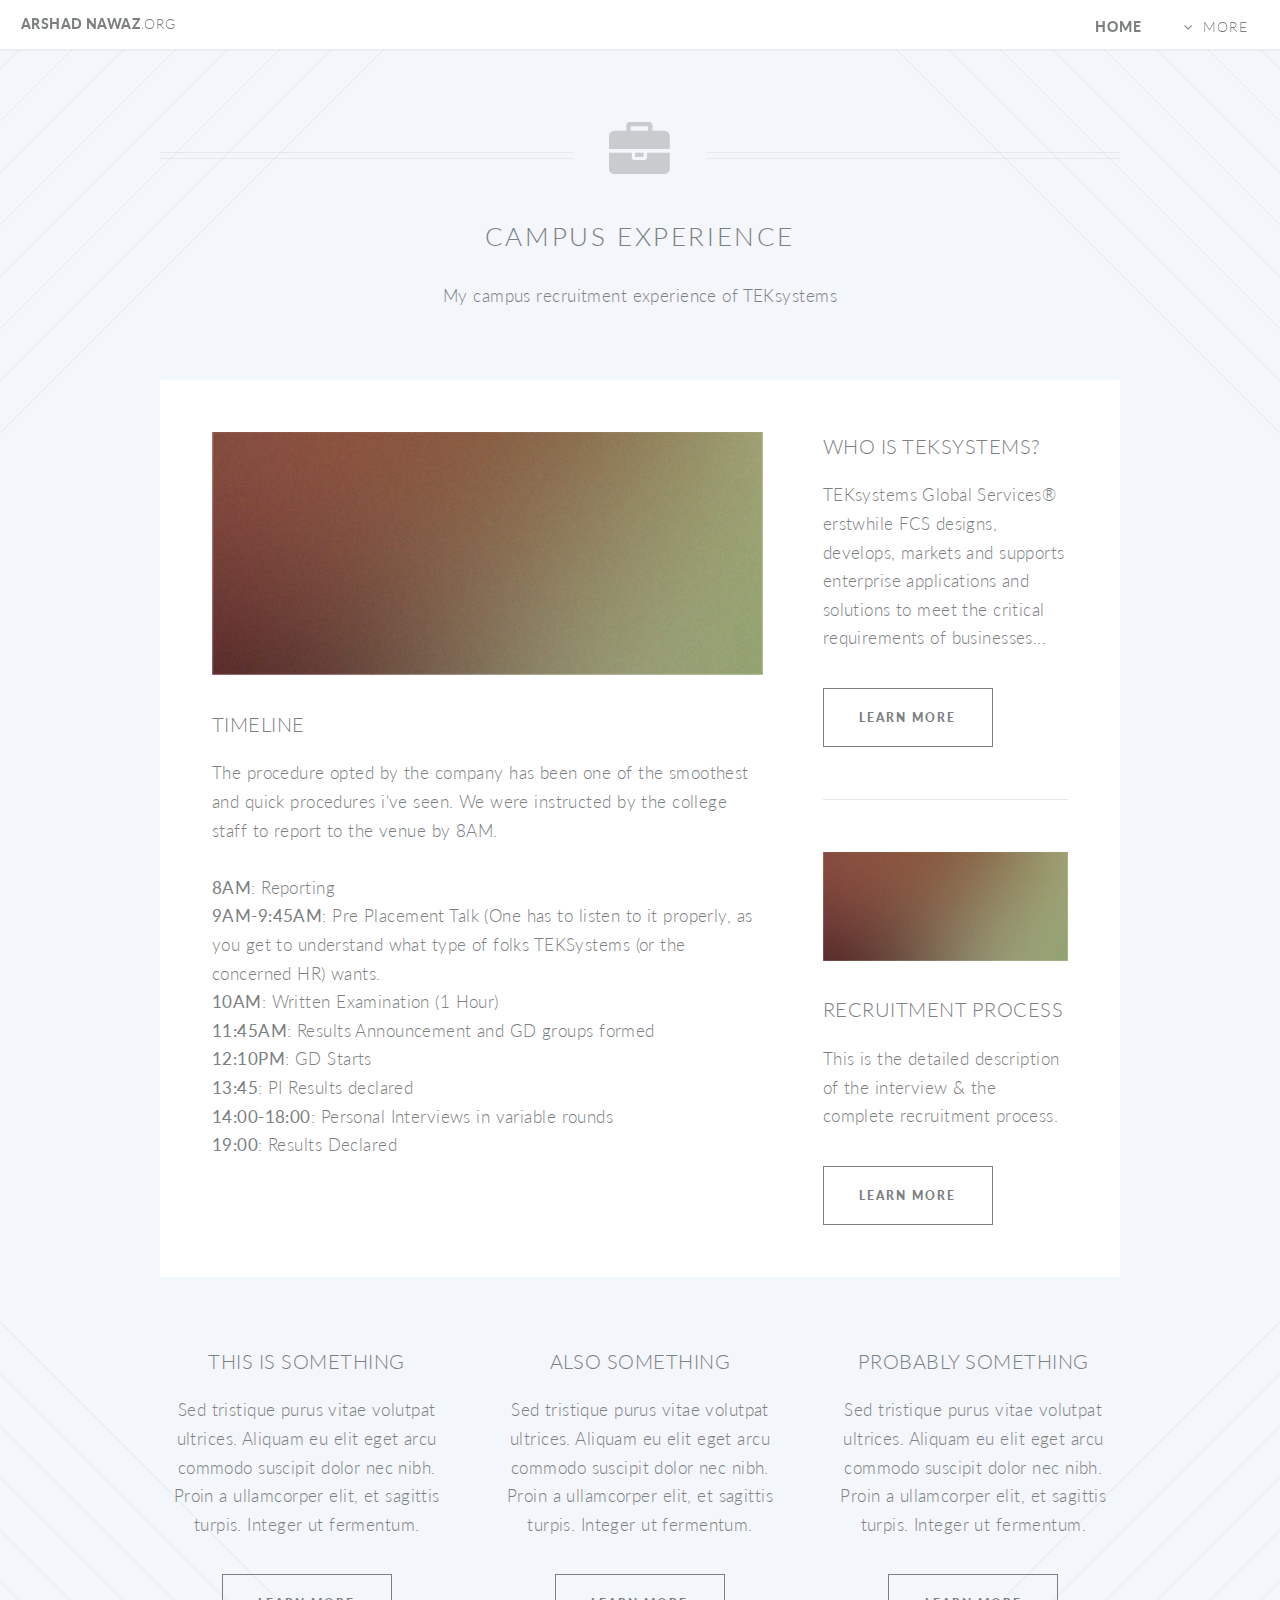
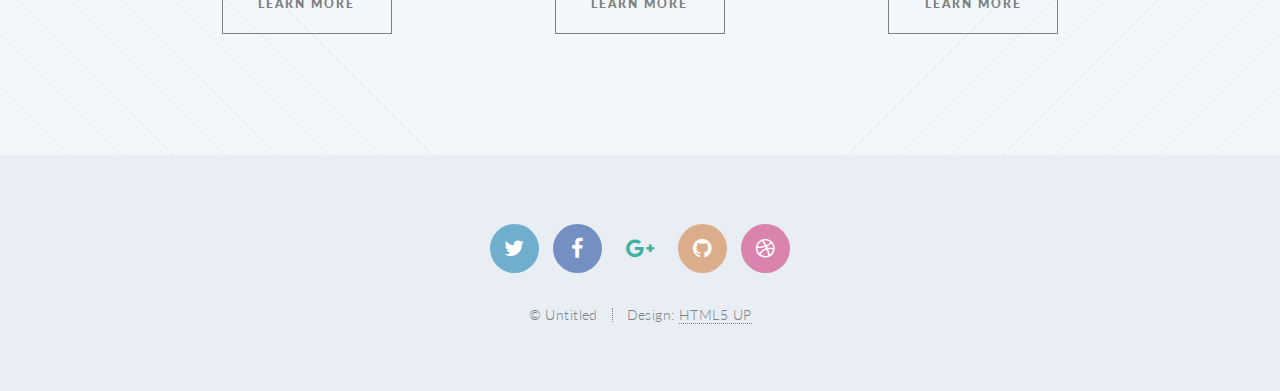
<file: right-sidebar.html>
<!DOCTYPE HTML>
<!--
	Twenty by HTML5 UP
	html5up.net | @ajlkn
	Free for personal and commercial use under the CCA 3.0 license (html5up.net/license)
-->
<html>
	<head>
		<title>Campus Experience</title>
		<meta charset="utf-8" />
		<meta name="viewport" content="width=device-width, initial-scale=1" />
		<!--[if lte IE 8]><script src="assets/js/ie/html5shiv.js"></script><![endif]-->
		<link rel="stylesheet" href="assets/css/main.css" />
		<!--[if lte IE 8]><link rel="stylesheet" href="assets/css/ie8.css" /><![endif]-->
		<!--[if lte IE 9]><link rel="stylesheet" href="assets/css/ie9.css" /><![endif]-->
	</head>
	<body class="right-sidebar">
		<div id="page-wrapper">

			<!-- Header -->
				<header id="header">
					<h1 id="logo"><a href="index.html">Arshad Nawaz<span>.org</span></a></h1>
					<nav id="nav">
						<ul>
							<li class="current"><a href="index.html">Home</a></li>
							<li class="submenu">
								<a href="#">More</a>
								<ul>
									<li><a href="left-sidebar.html">Travel</a></li>
									<li><a href="right-sidebar.html">Campus Experience</a></li>
									<li><a href="no-sidebar.html">Life</a></li>
									<li><a href="contact.html">Say Hello</a></li>
									<li class="submenu">
										<a href="#">Interests</a>
										<ul>
											<li><a href="#">Movies I love</a></li>
											<li><a href="#">Anime I've watched</a></li>
											<li><a href="#">Books I've read</a></li>
											<li><a href="#">Music I listen</a></li>
											<li><a href="#">People who inspire me</a></li>
										</ul>
									</li>
								</ul>
							</li>
							<!--<li><a href="#" class="button special">Sign Up</a></li>-->
						</ul>
					</nav>
				</header>

			<!-- Main -->
				<article id="main">

					<header class="special container">
						<span class="icon fa-briefcase"></span>
						<h2>Campus Experience</h2>
						<p>My campus recruitment experience of TEKsystems</p>
					</header>

					<!-- One -->
						<section class="wrapper style4 container">

							<div class="row 150%">
								<div class="8u 12u(narrower)">

									<!-- Content -->
										<div class="content">
											<section>
												<a href="#" class="image featured"><img src="images/pic03.jpg" alt="" /></a>
												<header>
													<h3>Timeline</h3>
												</header>
												<p>The procedure opted by the company has been one of the smoothest and quick procedures i've seen. We were instructed by the college staff to report to the venue by 8AM.
</br></br><strong>8AM</strong>: Reporting
</br><strong>9AM-9:45AM</strong>: Pre Placement Talk (One has to listen to it properly, as you get to understand what type of folks TEKSystems (or the concerned HR) wants.
</br><strong>10AM</strong>: Written Examination (1 Hour)
</br><strong>11:45AM</strong>: Results Announcement and GD groups formed
</br><strong>12:10PM</strong>: GD Starts
</br><strong>13:45</strong>: PI Results declared
</br><strong>14:00-18:00</strong>: Personal Interviews in variable rounds
</br><strong>19:00</strong>: Results Declared</p>
											</section>
										</div>

								</div>
								<div class="4u 12u(narrower)">

									<!-- Sidebar -->
										<div class="sidebar">
											<section>
												<header>
													<h3>Who is TEKsystems?</h3>
												</header>
												<p>TEKsystems Global Services® erstwhile FCS designs, develops, markets and supports enterprise applications
 and solutions to meet the critical requirements of businesses...</p>
												<footer>
													<ul class="buttons">
														<li><a href="#" class="button small">Learn More</a></li>
													</ul>
												</footer>
											</section>

											<section>
												<a href="#" class="image featured"><img src="images/pic04.jpg" alt="" /></a>
												<header>
													<h3>Recruitment Process</h3>
												</header>
												<p>This is the detailed description of the interview & the complete recruitment process.</p>
												<footer>
													<ul class="buttons">
														<li><a href="rct.html" class="button small">Learn More</a></li>
													</ul>
												</footer>
											</section>
										</div>

								</div>
							</div>
						</section>

					<!-- Two -->
						<section class="wrapper style1 container special">
							<div class="row">
								<div class="4u 12u(narrower)">

									<section>
										<header>
											<h3>This is Something</h3>
										</header>
										<p>Sed tristique purus vitae volutpat ultrices. Aliquam eu elit eget arcu commodo suscipit dolor nec nibh. Proin a ullamcorper elit, et sagittis turpis. Integer ut fermentum.</p>
										<footer>
											<ul class="buttons">
												<li><a href="#" class="button small">Learn More</a></li>
											</ul>
										</footer>
									</section>

								</div>
								<div class="4u 12u(narrower)">

									<section>
										<header>
											<h3>Also Something</h3>
										</header>
										<p>Sed tristique purus vitae volutpat ultrices. Aliquam eu elit eget arcu commodo suscipit dolor nec nibh. Proin a ullamcorper elit, et sagittis turpis. Integer ut fermentum.</p>
										<footer>
											<ul class="buttons">
												<li><a href="#" class="button small">Learn More</a></li>
											</ul>
										</footer>
									</section>

								</div>
								<div class="4u 12u(narrower)">

									<section>
										<header>
											<h3>Probably Something</h3>
										</header>
										<p>Sed tristique purus vitae volutpat ultrices. Aliquam eu elit eget arcu commodo suscipit dolor nec nibh. Proin a ullamcorper elit, et sagittis turpis. Integer ut fermentum.</p>
										<footer>
											<ul class="buttons">
												<li><a href="#" class="button small">Learn More</a></li>
											</ul>
										</footer>
									</section>

								</div>
							</div>
						</section>

				</article>

			<!-- Footer -->
				<footer id="footer">

					<ul class="icons">
						<li><a href="#" class="icon circle fa-twitter"><span class="label">Twitter</span></a></li>
						<li><a href="#" class="icon circle fa-facebook"><span class="label">Facebook</span></a></li>
						<li><a href="#" class="icon circle fa-google-plus"><span class="label">Google+</span></a></li>
						<li><a href="#" class="icon circle fa-github"><span class="label">Github</span></a></li>
						<li><a href="#" class="icon circle fa-dribbble"><span class="label">Dribbble</span></a></li>
					</ul>

					<ul class="copyright">
						<li>&copy; Untitled</li><li>Design: <a href="http://html5up.net">HTML5 UP</a></li>
					</ul>

				</footer>

		</div>

		<!-- Scripts -->
			<script src="assets/js/jquery.min.js"></script>
			<script src="assets/js/jquery.dropotron.min.js"></script>
			<script src="assets/js/jquery.scrolly.min.js"></script>
			<script src="assets/js/jquery.scrollgress.min.js"></script>
			<script src="assets/js/skel.min.js"></script>
			<script src="assets/js/util.js"></script>
			<!--[if lte IE 8]><script src="assets/js/ie/respond.min.js"></script><![endif]-->
			<script src="assets/js/main.js"></script>

	</body>
</html>
</file>
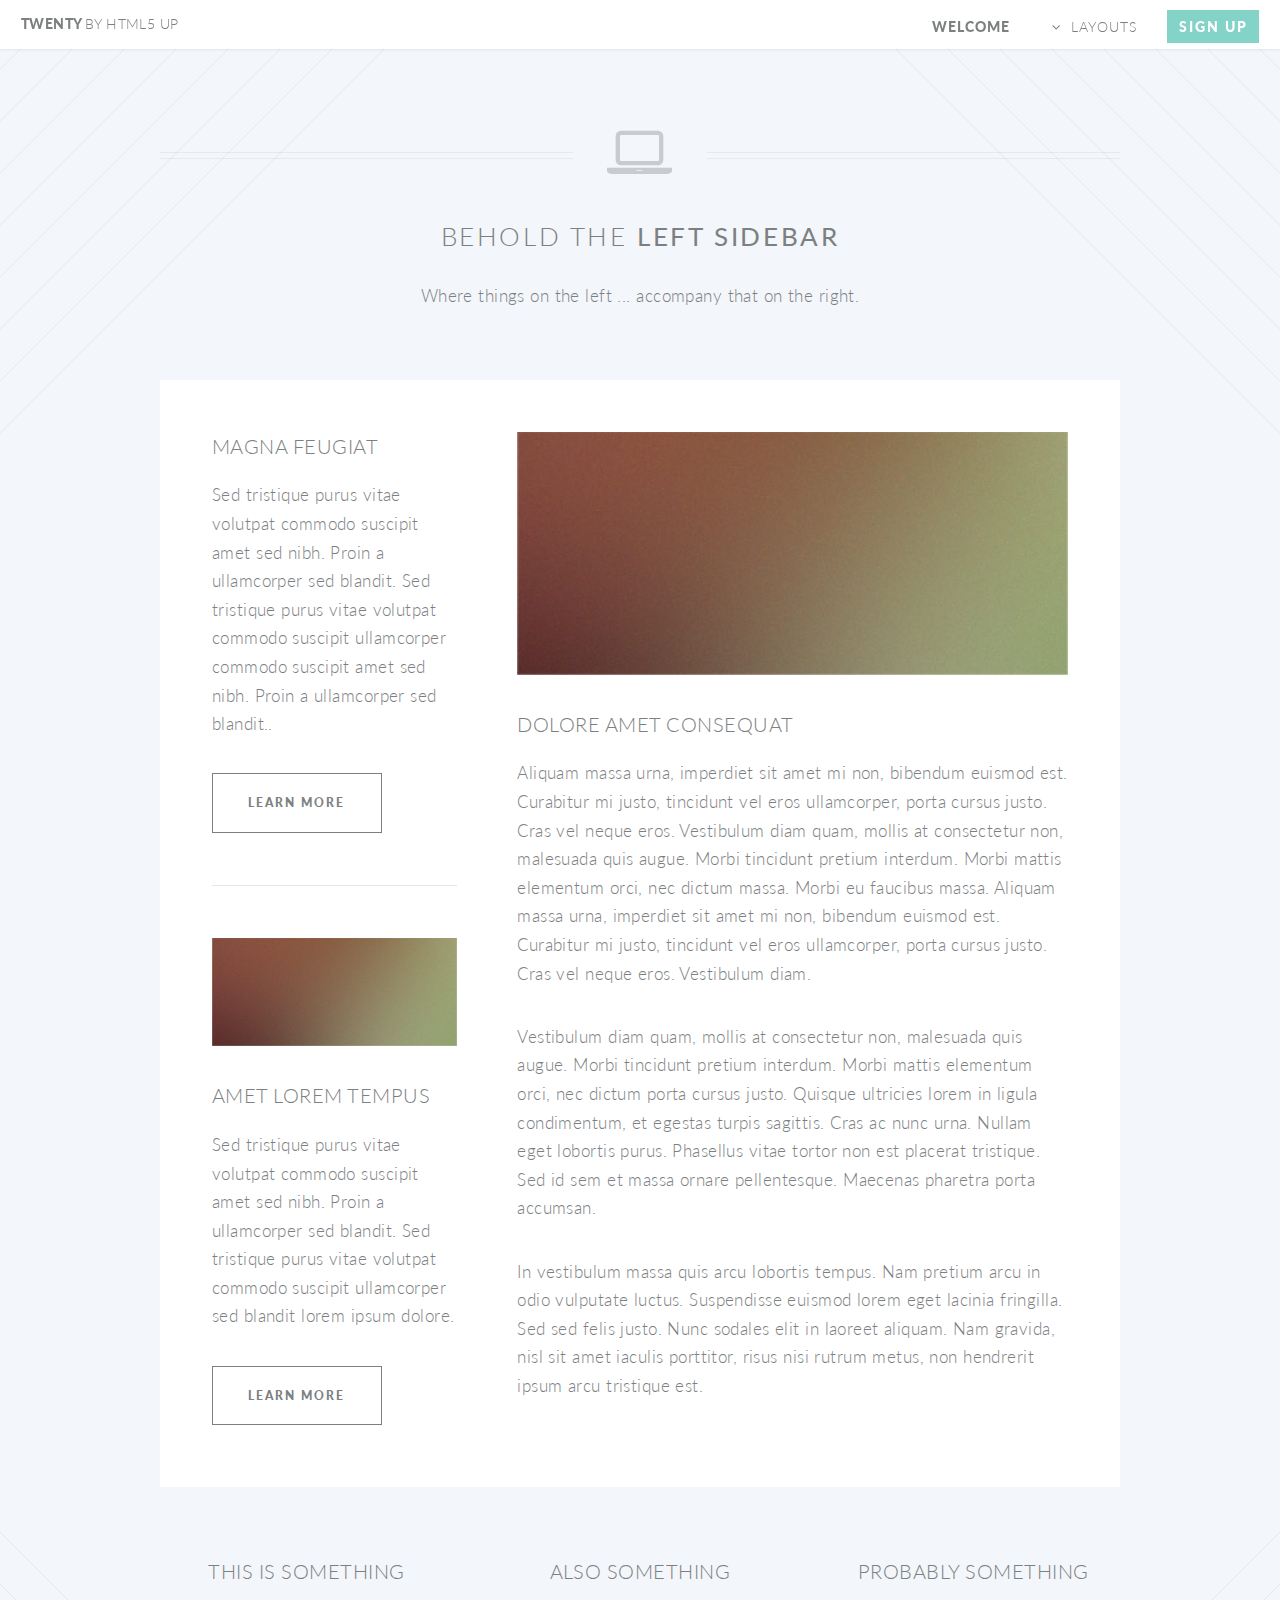
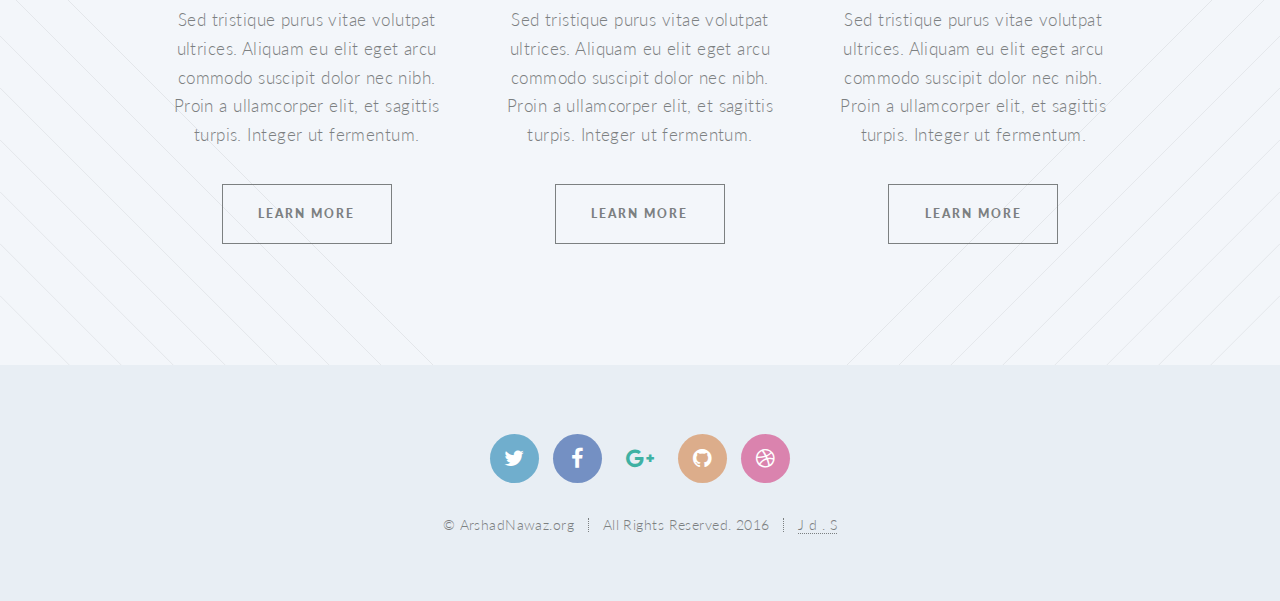
<file: thunderbird.html>
<!DOCTYPE HTML>
<!--
	Twenty by HTML5 UP
	html5up.net | @ajlkn
	Free for personal and commercial use under the CCA 3.0 license (html5up.net/license)
-->
<html>
	<head>
		<title>Left Sidebar - Twenty by HTML5 UP</title>
		<meta charset="utf-8" />
		<meta name="viewport" content="width=device-width, initial-scale=1" />
		<!--[if lte IE 8]><script src="assets/js/ie/html5shiv.js"></script><![endif]-->
		<link rel="stylesheet" href="assets/css/main.css" />
		<!--[if lte IE 8]><link rel="stylesheet" href="assets/css/ie8.css" /><![endif]-->
		<!--[if lte IE 9]><link rel="stylesheet" href="assets/css/ie9.css" /><![endif]-->
	</head>
	<body class="left-sidebar">
		<div id="page-wrapper">

			<!-- Header -->
				<header id="header">
					<h1 id="logo"><a href="index.html">Twenty <span>by HTML5 UP</span></a></h1>
					<nav id="nav">
						<ul>
							<li class="current"><a href="index.html">Welcome</a></li>
							<li class="submenu">
								<a href="#">Layouts</a>
								<ul>
									<li><a href="left-sidebar.html">Left Sidebar</a></li>
									<li><a href="right-sidebar.html">Right Sidebar</a></li>
									<li><a href="no-sidebar.html">No Sidebar</a></li>
									<li><a href="contact.html">Contact</a></li>
									<li class="submenu">
										<a href="#">Submenu</a>
										<ul>
											<li><a href="#">Dolore Sed</a></li>
											<li><a href="#">Consequat</a></li>
											<li><a href="#">Lorem Magna</a></li>
											<li><a href="#">Sed Magna</a></li>
											<li><a href="#">Ipsum Nisl</a></li>
										</ul>
									</li>
								</ul>
							</li>
							<li><a href="#" class="button special">Sign Up</a></li>
						</ul>
					</nav>
				</header>

			<!-- Main -->
				<article id="main">

					<header class="special container">
						<span class="icon fa-laptop"></span>
						<h2>Behold the <strong>Left Sidebar</strong></h2>
						<p>Where things on the left ... accompany that on the right.</p>
					</header>

					<!-- One -->
						<section class="wrapper style4 container">

							<div class="row 150%">
								<div class="4u 12u(narrower)">

									<!-- Sidebar -->
										<div class="sidebar">
											<section>
												<header>
													<h3>Magna Feugiat</h3>
												</header>
												<p>Sed tristique purus vitae volutpat commodo suscipit amet sed nibh. Proin a ullamcorper sed blandit. Sed tristique purus vitae volutpat commodo suscipit ullamcorper commodo suscipit amet sed nibh. Proin a ullamcorper sed blandit..</p>
												<footer>
													<ul class="buttons">
														<li><a href="#" class="button small">Learn More</a></li>
													</ul>
												</footer>
											</section>

											<section>
												<a href="#" class="image featured"><img src="images/pic03.jpg" alt="" /></a>
												<header>
													<h3>Amet Lorem Tempus</h3>
												</header>
												<p>Sed tristique purus vitae volutpat commodo suscipit amet sed nibh. Proin a ullamcorper sed blandit. Sed tristique purus vitae volutpat commodo suscipit ullamcorper sed blandit lorem ipsum dolore.</p>
												<footer>
													<ul class="buttons">
														<li><a href="#" class="button small">Learn More</a></li>
													</ul>
												</footer>
											</section>
										</div>

								</div>
								<div class="8u 12u(narrower) important(narrower)">

									<!-- Content -->
										<div class="content">
											<section>
												<a href="#" class="image featured"><img src="images/pic02.jpg" alt="" /></a>
												<header>
													<h3>Dolore Amet Consequat</h3>
												</header>
												<p>Aliquam massa urna, imperdiet sit amet mi non, bibendum euismod est. Curabitur mi justo, tincidunt vel eros ullamcorper, porta cursus justo. Cras vel neque eros. Vestibulum diam quam, mollis at consectetur non, malesuada quis augue. Morbi tincidunt pretium interdum. Morbi mattis elementum orci, nec dictum massa. Morbi eu faucibus massa. Aliquam massa urna, imperdiet sit amet mi non, bibendum euismod est. Curabitur mi justo, tincidunt vel eros ullamcorper, porta cursus justo. Cras vel neque eros. Vestibulum diam.</p>
												<p>Vestibulum diam quam, mollis at consectetur non, malesuada quis augue. Morbi tincidunt pretium interdum. Morbi mattis elementum orci, nec dictum porta cursus justo. Quisque ultricies lorem in ligula condimentum, et egestas turpis sagittis. Cras ac nunc urna. Nullam eget lobortis purus. Phasellus vitae tortor non est placerat tristique. Sed id sem et massa ornare pellentesque. Maecenas pharetra porta accumsan. </p>
												<p>In vestibulum massa quis arcu lobortis tempus. Nam pretium arcu in odio vulputate luctus. Suspendisse euismod lorem eget lacinia fringilla. Sed sed felis justo. Nunc sodales elit in laoreet aliquam. Nam gravida, nisl sit amet iaculis porttitor, risus nisi rutrum metus, non hendrerit ipsum arcu tristique est.</p>
											</section>
										</div>

								</div>
							</div>
						</section>

					<!-- Two -->
						<section class="wrapper style1 container special">
							<div class="row">
								<div class="4u 12u(narrower)">

									<section>
										<header>
											<h3>This is Something</h3>
										</header>
										<p>Sed tristique purus vitae volutpat ultrices. Aliquam eu elit eget arcu commodo suscipit dolor nec nibh. Proin a ullamcorper elit, et sagittis turpis. Integer ut fermentum.</p>
										<footer>
											<ul class="buttons">
												<li><a href="#" class="button small">Learn More</a></li>
											</ul>
										</footer>
									</section>

								</div>
								<div class="4u 12u(narrower)">

									<section>
										<header>
											<h3>Also Something</h3>
										</header>
										<p>Sed tristique purus vitae volutpat ultrices. Aliquam eu elit eget arcu commodo suscipit dolor nec nibh. Proin a ullamcorper elit, et sagittis turpis. Integer ut fermentum.</p>
										<footer>
											<ul class="buttons">
												<li><a href="#" class="button small">Learn More</a></li>
											</ul>
										</footer>
									</section>

								</div>
								<div class="4u 12u(narrower)">

									<section>
										<header>
											<h3>Probably Something</h3>
										</header>
										<p>Sed tristique purus vitae volutpat ultrices. Aliquam eu elit eget arcu commodo suscipit dolor nec nibh. Proin a ullamcorper elit, et sagittis turpis. Integer ut fermentum.</p>
										<footer>
											<ul class="buttons">
												<li><a href="#" class="button small">Learn More</a></li>
											</ul>
										</footer>
									</section>

								</div>
							</div>
						</section>

				</article>

			<!-- Footer -->
				<footer id="footer">

					<ul class="icons">
						<li><a href="#" class="icon circle fa-twitter"><span class="label">Twitter</span></a></li>
						<li><a href="#" class="icon circle fa-facebook"><span class="label">Facebook</span></a></li>
						<li><a href="#" class="icon circle fa-google-plus"><span class="label">Google+</span></a></li>
						<li><a href="#" class="icon circle fa-github"><span class="label">Github</span></a></li>
						<li><a href="#" class="icon circle fa-dribbble"><span class="label">Dribbble</span></a></li>
					</ul>

					<ul class="copyright">
						<li>&copy; ArshadNawaz.org</li><li>All Rights Reserved. 2016 </li><li><a href="www.joydeeproni.com">J d . S</a></li>
					</ul>

				</footer>

		</div>

		<!-- Scripts -->
			<script src="assets/js/jquery.min.js"></script>
			<script src="assets/js/jquery.dropotron.min.js"></script>
			<script src="assets/js/jquery.scrolly.min.js"></script>
			<script src="assets/js/jquery.scrollgress.min.js"></script>
			<script src="assets/js/skel.min.js"></script>
			<script src="assets/js/util.js"></script>
			<!--[if lte IE 8]><script src="assets/js/ie/respond.min.js"></script><![endif]-->
			<script src="assets/js/main.js"></script>

	</body>
</html>
</file>
<file: assets/css/ie8.css>
/*
	Twenty by HTML5 UP
	html5up.net | @ajlkn
	Free for personal and commercial use under the CCA 3.0 license (html5up.net/license)
*/

/* Section/Article */

	section > .last-child, section.last-child,
	article > .last-child,
	article.last-child {
		margin-bottom: 0;
	}

/* Banner */

	#banner {
		background-image: url("../../images/banner.jpg");
		background-repeat: no-repeat;
		background-size: cover;
		background-position: auto;
		-ms-behavior: url("assets/js/ie/backgroundsize.min.htc");
	}

		#banner .inner {
			background: #341b2b;
		}

/* CTA */

	#cta {
		background-image: url("../../images/banner.jpg");
		background-repeat: no-repeat;
		background-size: cover;
		background-position: auto;
		-ms-behavior: url("assets/js/ie/backgroundsize.min.htc");
	}
</file>
<file: assets/css/ie9.css>
/*
	Twenty by HTML5 UP
	html5up.net | @ajlkn
	Free for personal and commercial use under the CCA 3.0 license (html5up.net/license)
*/

/* Banner */

	#banner .inner {
		opacity: 1.0;
	}
</file>
<file: assets/css/main.css>
@import url("font-awesome.min.css");
@import url("https://fonts.googleapis.com/css?family=Lato:300,400,900");

/*
	Twenty by HTML5 UP
	html5up.net | @ajlkn
	Free for personal and commercial use under the CCA 3.0 license (html5up.net/license)
*/

/* Reset */

	html, body, div, span, applet, object, iframe, h1, h2, h3, h4, h5, h6, p, blockquote, pre, a, abbr, acronym, address, big, cite, code, del, dfn, em, img, ins, kbd, q, s, samp, small, strike, strong, sub, sup, tt, var, b, u, i, center, dl, dt, dd, ol, ul, li, fieldset, form, label, legend, table, caption, tbody, tfoot, thead, tr, th, td, article, aside, canvas, details, embed, figure, figcaption, footer, header, hgroup, menu, nav, output, ruby, section, summary, time, mark, audio, video {
		margin: 0;
		padding: 0;
		border: 0;
		font-size: 100%;
		font: inherit;
		vertical-align: baseline;
	}

	article, aside, details, figcaption, figure, footer, header, hgroup, menu, nav, section {
		display: block;
	}

	body {
		line-height: 1;
	}

	ol, ul {
		list-style: none;
	}

	blockquote, q {
		quotes: none;
	}

	blockquote:before, blockquote:after, q:before, q:after {
		content: '';
		content: none;
	}

	table {
		border-collapse: collapse;
		border-spacing: 0;
	}

	body {
		-webkit-text-size-adjust: none;
	}

/* Box Model */

	*, *:before, *:after {
		-moz-box-sizing: border-box;
		-webkit-box-sizing: border-box;
		box-sizing: border-box;
	}

/* Containers */

	.container {
		margin-left: auto;
		margin-right: auto;
	}

	.container.\31 25\25 {
		width: 100%;
		max-width: 1750px;
		min-width: 1400px;
	}

	.container.\37 5\25 {
		width: 1050px;
	}

	.container.\35 0\25 {
		width: 700px;
	}

	.container.\32 5\25 {
		width: 350px;
	}

	.container {
		width: 1400px;
	}

	@media screen and (max-width: 1680px) {

		.container.\31 25\25 {
			width: 100%;
			max-width: 1500px;
			min-width: 1200px;
		}

		.container.\37 5\25 {
			width: 900px;
		}

		.container.\35 0\25 {
			width: 600px;
		}

		.container.\32 5\25 {
			width: 300px;
		}

		.container {
			width: 1200px;
		}

	}

	@media screen and (max-width: 1280px) {

		.container.\31 25\25 {
			width: 100%;
			max-width: 1200px;
			min-width: 960px;
		}

		.container.\37 5\25 {
			width: 720px;
		}

		.container.\35 0\25 {
			width: 480px;
		}

		.container.\32 5\25 {
			width: 240px;
		}

		.container {
			width: 960px;
		}

	}

	@media screen and (max-width: 980px) {

		.container.\31 25\25 {
			width: 100%;
			max-width: 118.75%;
			min-width: 95%;
		}

		.container.\37 5\25 {
			width: 71.25%;
		}

		.container.\35 0\25 {
			width: 47.5%;
		}

		.container.\32 5\25 {
			width: 23.75%;
		}

		.container {
			width: 95%;
		}

	}

	@media screen and (max-width: 840px) {

		.container.\31 25\25 {
			width: 100%;
			max-width: 118.75%;
			min-width: 95%;
		}

		.container.\37 5\25 {
			width: 71.25%;
		}

		.container.\35 0\25 {
			width: 47.5%;
		}

		.container.\32 5\25 {
			width: 23.75%;
		}

		.container {
			width: 95% !important;
		}

	}

	@media screen and (max-width: 736px) {

		.container.\31 25\25 {
			width: 100%;
			max-width: 125%;
			min-width: 100%;
		}

		.container.\37 5\25 {
			width: 75%;
		}

		.container.\35 0\25 {
			width: 50%;
		}

		.container.\32 5\25 {
			width: 25%;
		}

		.container {
			width: 100% !important;
		}

	}

/* Grid */

	.row {
		border-bottom: solid 1px transparent;
		-moz-box-sizing: border-box;
		-webkit-box-sizing: border-box;
		box-sizing: border-box;
	}

	.row > * {
		float: left;
		-moz-box-sizing: border-box;
		-webkit-box-sizing: border-box;
		box-sizing: border-box;
	}

	.row:after, .row:before {
		content: '';
		display: block;
		clear: both;
		height: 0;
	}

	.row.uniform > * > :first-child {
		margin-top: 0;
	}

	.row.uniform > * > :last-child {
		margin-bottom: 0;
	}

	.row.\30 \25 > * {
		padding: 0px 0 0 0px;
	}

	.row.\30 \25 {
		margin: 0px 0 -1px 0px;
	}

	.row.uniform.\30 \25 > * {
		padding: 0px 0 0 0px;
	}

	.row.uniform.\30 \25 {
		margin: 0px 0 -1px 0px;
	}

	.row > * {
		padding: 50px 0 0 50px;
	}

	.row {
		margin: -50px 0 -1px -50px;
	}

	.row.uniform > * {
		padding: 50px 0 0 50px;
	}

	.row.uniform {
		margin: -50px 0 -1px -50px;
	}

	.row.\32 00\25 > * {
		padding: 100px 0 0 100px;
	}

	.row.\32 00\25 {
		margin: -100px 0 -1px -100px;
	}

	.row.uniform.\32 00\25 > * {
		padding: 100px 0 0 100px;
	}

	.row.uniform.\32 00\25 {
		margin: -100px 0 -1px -100px;
	}

	.row.\31 50\25 > * {
		padding: 75px 0 0 75px;
	}

	.row.\31 50\25 {
		margin: -75px 0 -1px -75px;
	}

	.row.uniform.\31 50\25 > * {
		padding: 75px 0 0 75px;
	}

	.row.uniform.\31 50\25 {
		margin: -75px 0 -1px -75px;
	}

	.row.\35 0\25 > * {
		padding: 25px 0 0 25px;
	}

	.row.\35 0\25 {
		margin: -25px 0 -1px -25px;
	}

	.row.uniform.\35 0\25 > * {
		padding: 25px 0 0 25px;
	}

	.row.uniform.\35 0\25 {
		margin: -25px 0 -1px -25px;
	}

	.row.\32 5\25 > * {
		padding: 12.5px 0 0 12.5px;
	}

	.row.\32 5\25 {
		margin: -12.5px 0 -1px -12.5px;
	}

	.row.uniform.\32 5\25 > * {
		padding: 12.5px 0 0 12.5px;
	}

	.row.uniform.\32 5\25 {
		margin: -12.5px 0 -1px -12.5px;
	}

	.\31 2u, .\31 2u\24 {
		width: 100%;
		clear: none;
		margin-left: 0;
	}

	.\31 1u, .\31 1u\24 {
		width: 91.6666666667%;
		clear: none;
		margin-left: 0;
	}

	.\31 0u, .\31 0u\24 {
		width: 83.3333333333%;
		clear: none;
		margin-left: 0;
	}

	.\39 u, .\39 u\24 {
		width: 75%;
		clear: none;
		margin-left: 0;
	}

	.\38 u, .\38 u\24 {
		width: 66.6666666667%;
		clear: none;
		margin-left: 0;
	}

	.\37 u, .\37 u\24 {
		width: 58.3333333333%;
		clear: none;
		margin-left: 0;
	}

	.\36 u, .\36 u\24 {
		width: 50%;
		clear: none;
		margin-left: 0;
	}

	.\35 u, .\35 u\24 {
		width: 41.6666666667%;
		clear: none;
		margin-left: 0;
	}

	.\34 u, .\34 u\24 {
		width: 33.3333333333%;
		clear: none;
		margin-left: 0;
	}

	.\33 u, .\33 u\24 {
		width: 25%;
		clear: none;
		margin-left: 0;
	}

	.\32 u, .\32 u\24 {
		width: 16.6666666667%;
		clear: none;
		margin-left: 0;
	}

	.\31 u, .\31 u\24 {
		width: 8.3333333333%;
		clear: none;
		margin-left: 0;
	}

	.\31 2u\24 + *,
	.\31 1u\24 + *,
	.\31 0u\24 + *,
	.\39 u\24 + *,
	.\38 u\24 + *,
	.\37 u\24 + *,
	.\36 u\24 + *,
	.\35 u\24 + *,
	.\34 u\24 + *,
	.\33 u\24 + *,
	.\32 u\24 + *,
	.\31 u\24 + * {
		clear: left;
	}

	.\-11u {
		margin-left: 91.66667%;
	}

	.\-10u {
		margin-left: 83.33333%;
	}

	.\-9u {
		margin-left: 75%;
	}

	.\-8u {
		margin-left: 66.66667%;
	}

	.\-7u {
		margin-left: 58.33333%;
	}

	.\-6u {
		margin-left: 50%;
	}

	.\-5u {
		margin-left: 41.66667%;
	}

	.\-4u {
		margin-left: 33.33333%;
	}

	.\-3u {
		margin-left: 25%;
	}

	.\-2u {
		margin-left: 16.66667%;
	}

	.\-1u {
		margin-left: 8.33333%;
	}

	@media screen and (max-width: 1680px) {

		.row > * {
			padding: 40px 0 0 40px;
		}

		.row {
			margin: -40px 0 -1px -40px;
		}

		.row.uniform > * {
			padding: 40px 0 0 40px;
		}

		.row.uniform {
			margin: -40px 0 -1px -40px;
		}

		.row.\32 00\25 > * {
			padding: 80px 0 0 80px;
		}

		.row.\32 00\25 {
			margin: -80px 0 -1px -80px;
		}

		.row.uniform.\32 00\25 > * {
			padding: 80px 0 0 80px;
		}

		.row.uniform.\32 00\25 {
			margin: -80px 0 -1px -80px;
		}

		.row.\31 50\25 > * {
			padding: 60px 0 0 60px;
		}

		.row.\31 50\25 {
			margin: -60px 0 -1px -60px;
		}

		.row.uniform.\31 50\25 > * {
			padding: 60px 0 0 60px;
		}

		.row.uniform.\31 50\25 {
			margin: -60px 0 -1px -60px;
		}

		.row.\35 0\25 > * {
			padding: 20px 0 0 20px;
		}

		.row.\35 0\25 {
			margin: -20px 0 -1px -20px;
		}

		.row.uniform.\35 0\25 > * {
			padding: 20px 0 0 20px;
		}

		.row.uniform.\35 0\25 {
			margin: -20px 0 -1px -20px;
		}

		.row.\32 5\25 > * {
			padding: 10px 0 0 10px;
		}

		.row.\32 5\25 {
			margin: -10px 0 -1px -10px;
		}

		.row.uniform.\32 5\25 > * {
			padding: 10px 0 0 10px;
		}

		.row.uniform.\32 5\25 {
			margin: -10px 0 -1px -10px;
		}

		.\31 2u\28wide\29, .\31 2u\24\28wide\29 {
			width: 100%;
			clear: none;
			margin-left: 0;
		}

		.\31 1u\28wide\29, .\31 1u\24\28wide\29 {
			width: 91.6666666667%;
			clear: none;
			margin-left: 0;
		}

		.\31 0u\28wide\29, .\31 0u\24\28wide\29 {
			width: 83.3333333333%;
			clear: none;
			margin-left: 0;
		}

		.\39 u\28wide\29, .\39 u\24\28wide\29 {
			width: 75%;
			clear: none;
			margin-left: 0;
		}

		.\38 u\28wide\29, .\38 u\24\28wide\29 {
			width: 66.6666666667%;
			clear: none;
			margin-left: 0;
		}

		.\37 u\28wide\29, .\37 u\24\28wide\29 {
			width: 58.3333333333%;
			clear: none;
			margin-left: 0;
		}

		.\36 u\28wide\29, .\36 u\24\28wide\29 {
			width: 50%;
			clear: none;
			margin-left: 0;
		}

		.\35 u\28wide\29, .\35 u\24\28wide\29 {
			width: 41.6666666667%;
			clear: none;
			margin-left: 0;
		}

		.\34 u\28wide\29, .\34 u\24\28wide\29 {
			width: 33.3333333333%;
			clear: none;
			margin-left: 0;
		}

		.\33 u\28wide\29, .\33 u\24\28wide\29 {
			width: 25%;
			clear: none;
			margin-left: 0;
		}

		.\32 u\28wide\29, .\32 u\24\28wide\29 {
			width: 16.6666666667%;
			clear: none;
			margin-left: 0;
		}

		.\31 u\28wide\29, .\31 u\24\28wide\29 {
			width: 8.3333333333%;
			clear: none;
			margin-left: 0;
		}

		.\31 2u\24\28wide\29 + *,
		.\31 1u\24\28wide\29 + *,
		.\31 0u\24\28wide\29 + *,
		.\39 u\24\28wide\29 + *,
		.\38 u\24\28wide\29 + *,
		.\37 u\24\28wide\29 + *,
		.\36 u\24\28wide\29 + *,
		.\35 u\24\28wide\29 + *,
		.\34 u\24\28wide\29 + *,
		.\33 u\24\28wide\29 + *,
		.\32 u\24\28wide\29 + *,
		.\31 u\24\28wide\29 + * {
			clear: left;
		}

		.\-11u\28wide\29 {
			margin-left: 91.66667%;
		}

		.\-10u\28wide\29 {
			margin-left: 83.33333%;
		}

		.\-9u\28wide\29 {
			margin-left: 75%;
		}

		.\-8u\28wide\29 {
			margin-left: 66.66667%;
		}

		.\-7u\28wide\29 {
			margin-left: 58.33333%;
		}

		.\-6u\28wide\29 {
			margin-left: 50%;
		}

		.\-5u\28wide\29 {
			margin-left: 41.66667%;
		}

		.\-4u\28wide\29 {
			margin-left: 33.33333%;
		}

		.\-3u\28wide\29 {
			margin-left: 25%;
		}

		.\-2u\28wide\29 {
			margin-left: 16.66667%;
		}

		.\-1u\28wide\29 {
			margin-left: 8.33333%;
		}

	}

	@media screen and (max-width: 1280px) {

		.row > * {
			padding: 40px 0 0 40px;
		}

		.row {
			margin: -40px 0 -1px -40px;
		}

		.row.uniform > * {
			padding: 40px 0 0 40px;
		}

		.row.uniform {
			margin: -40px 0 -1px -40px;
		}

		.row.\32 00\25 > * {
			padding: 80px 0 0 80px;
		}

		.row.\32 00\25 {
			margin: -80px 0 -1px -80px;
		}

		.row.uniform.\32 00\25 > * {
			padding: 80px 0 0 80px;
		}

		.row.uniform.\32 00\25 {
			margin: -80px 0 -1px -80px;
		}

		.row.\31 50\25 > * {
			padding: 60px 0 0 60px;
		}

		.row.\31 50\25 {
			margin: -60px 0 -1px -60px;
		}

		.row.uniform.\31 50\25 > * {
			padding: 60px 0 0 60px;
		}

		.row.uniform.\31 50\25 {
			margin: -60px 0 -1px -60px;
		}

		.row.\35 0\25 > * {
			padding: 20px 0 0 20px;
		}

		.row.\35 0\25 {
			margin: -20px 0 -1px -20px;
		}

		.row.uniform.\35 0\25 > * {
			padding: 20px 0 0 20px;
		}

		.row.uniform.\35 0\25 {
			margin: -20px 0 -1px -20px;
		}

		.row.\32 5\25 > * {
			padding: 10px 0 0 10px;
		}

		.row.\32 5\25 {
			margin: -10px 0 -1px -10px;
		}

		.row.uniform.\32 5\25 > * {
			padding: 10px 0 0 10px;
		}

		.row.uniform.\32 5\25 {
			margin: -10px 0 -1px -10px;
		}

		.\31 2u\28normal\29, .\31 2u\24\28normal\29 {
			width: 100%;
			clear: none;
			margin-left: 0;
		}

		.\31 1u\28normal\29, .\31 1u\24\28normal\29 {
			width: 91.6666666667%;
			clear: none;
			margin-left: 0;
		}

		.\31 0u\28normal\29, .\31 0u\24\28normal\29 {
			width: 83.3333333333%;
			clear: none;
			margin-left: 0;
		}

		.\39 u\28normal\29, .\39 u\24\28normal\29 {
			width: 75%;
			clear: none;
			margin-left: 0;
		}

		.\38 u\28normal\29, .\38 u\24\28normal\29 {
			width: 66.6666666667%;
			clear: none;
			margin-left: 0;
		}

		.\37 u\28normal\29, .\37 u\24\28normal\29 {
			width: 58.3333333333%;
			clear: none;
			margin-left: 0;
		}

		.\36 u\28normal\29, .\36 u\24\28normal\29 {
			width: 50%;
			clear: none;
			margin-left: 0;
		}

		.\35 u\28normal\29, .\35 u\24\28normal\29 {
			width: 41.6666666667%;
			clear: none;
			margin-left: 0;
		}

		.\34 u\28normal\29, .\34 u\24\28normal\29 {
			width: 33.3333333333%;
			clear: none;
			margin-left: 0;
		}

		.\33 u\28normal\29, .\33 u\24\28normal\29 {
			width: 25%;
			clear: none;
			margin-left: 0;
		}

		.\32 u\28normal\29, .\32 u\24\28normal\29 {
			width: 16.6666666667%;
			clear: none;
			margin-left: 0;
		}

		.\31 u\28normal\29, .\31 u\24\28normal\29 {
			width: 8.3333333333%;
			clear: none;
			margin-left: 0;
		}

		.\31 2u\24\28normal\29 + *,
		.\31 1u\24\28normal\29 + *,
		.\31 0u\24\28normal\29 + *,
		.\39 u\24\28normal\29 + *,
		.\38 u\24\28normal\29 + *,
		.\37 u\24\28normal\29 + *,
		.\36 u\24\28normal\29 + *,
		.\35 u\24\28normal\29 + *,
		.\34 u\24\28normal\29 + *,
		.\33 u\24\28normal\29 + *,
		.\32 u\24\28normal\29 + *,
		.\31 u\24\28normal\29 + * {
			clear: left;
		}

		.\-11u\28normal\29 {
			margin-left: 91.66667%;
		}

		.\-10u\28normal\29 {
			margin-left: 83.33333%;
		}

		.\-9u\28normal\29 {
			margin-left: 75%;
		}

		.\-8u\28normal\29 {
			margin-left: 66.66667%;
		}

		.\-7u\28normal\29 {
			margin-left: 58.33333%;
		}

		.\-6u\28normal\29 {
			margin-left: 50%;
		}

		.\-5u\28normal\29 {
			margin-left: 41.66667%;
		}

		.\-4u\28normal\29 {
			margin-left: 33.33333%;
		}

		.\-3u\28normal\29 {
			margin-left: 25%;
		}

		.\-2u\28normal\29 {
			margin-left: 16.66667%;
		}

		.\-1u\28normal\29 {
			margin-left: 8.33333%;
		}

	}

	@media screen and (max-width: 980px) {

		.row > * {
			padding: 30px 0 0 30px;
		}

		.row {
			margin: -30px 0 -1px -30px;
		}

		.row.uniform > * {
			padding: 30px 0 0 30px;
		}

		.row.uniform {
			margin: -30px 0 -1px -30px;
		}

		.row.\32 00\25 > * {
			padding: 60px 0 0 60px;
		}

		.row.\32 00\25 {
			margin: -60px 0 -1px -60px;
		}

		.row.uniform.\32 00\25 > * {
			padding: 60px 0 0 60px;
		}

		.row.uniform.\32 00\25 {
			margin: -60px 0 -1px -60px;
		}

		.row.\31 50\25 > * {
			padding: 45px 0 0 45px;
		}

		.row.\31 50\25 {
			margin: -45px 0 -1px -45px;
		}

		.row.uniform.\31 50\25 > * {
			padding: 45px 0 0 45px;
		}

		.row.uniform.\31 50\25 {
			margin: -45px 0 -1px -45px;
		}

		.row.\35 0\25 > * {
			padding: 15px 0 0 15px;
		}

		.row.\35 0\25 {
			margin: -15px 0 -1px -15px;
		}

		.row.uniform.\35 0\25 > * {
			padding: 15px 0 0 15px;
		}

		.row.uniform.\35 0\25 {
			margin: -15px 0 -1px -15px;
		}

		.row.\32 5\25 > * {
			padding: 7.5px 0 0 7.5px;
		}

		.row.\32 5\25 {
			margin: -7.5px 0 -1px -7.5px;
		}

		.row.uniform.\32 5\25 > * {
			padding: 7.5px 0 0 7.5px;
		}

		.row.uniform.\32 5\25 {
			margin: -7.5px 0 -1px -7.5px;
		}

		.\31 2u\28narrow\29, .\31 2u\24\28narrow\29 {
			width: 100%;
			clear: none;
			margin-left: 0;
		}

		.\31 1u\28narrow\29, .\31 1u\24\28narrow\29 {
			width: 91.6666666667%;
			clear: none;
			margin-left: 0;
		}

		.\31 0u\28narrow\29, .\31 0u\24\28narrow\29 {
			width: 83.3333333333%;
			clear: none;
			margin-left: 0;
		}

		.\39 u\28narrow\29, .\39 u\24\28narrow\29 {
			width: 75%;
			clear: none;
			margin-left: 0;
		}

		.\38 u\28narrow\29, .\38 u\24\28narrow\29 {
			width: 66.6666666667%;
			clear: none;
			margin-left: 0;
		}

		.\37 u\28narrow\29, .\37 u\24\28narrow\29 {
			width: 58.3333333333%;
			clear: none;
			margin-left: 0;
		}

		.\36 u\28narrow\29, .\36 u\24\28narrow\29 {
			width: 50%;
			clear: none;
			margin-left: 0;
		}

		.\35 u\28narrow\29, .\35 u\24\28narrow\29 {
			width: 41.6666666667%;
			clear: none;
			margin-left: 0;
		}

		.\34 u\28narrow\29, .\34 u\24\28narrow\29 {
			width: 33.3333333333%;
			clear: none;
			margin-left: 0;
		}

		.\33 u\28narrow\29, .\33 u\24\28narrow\29 {
			width: 25%;
			clear: none;
			margin-left: 0;
		}

		.\32 u\28narrow\29, .\32 u\24\28narrow\29 {
			width: 16.6666666667%;
			clear: none;
			margin-left: 0;
		}

		.\31 u\28narrow\29, .\31 u\24\28narrow\29 {
			width: 8.3333333333%;
			clear: none;
			margin-left: 0;
		}

		.\31 2u\24\28narrow\29 + *,
		.\31 1u\24\28narrow\29 + *,
		.\31 0u\24\28narrow\29 + *,
		.\39 u\24\28narrow\29 + *,
		.\38 u\24\28narrow\29 + *,
		.\37 u\24\28narrow\29 + *,
		.\36 u\24\28narrow\29 + *,
		.\35 u\24\28narrow\29 + *,
		.\34 u\24\28narrow\29 + *,
		.\33 u\24\28narrow\29 + *,
		.\32 u\24\28narrow\29 + *,
		.\31 u\24\28narrow\29 + * {
			clear: left;
		}

		.\-11u\28narrow\29 {
			margin-left: 91.66667%;
		}

		.\-10u\28narrow\29 {
			margin-left: 83.33333%;
		}

		.\-9u\28narrow\29 {
			margin-left: 75%;
		}

		.\-8u\28narrow\29 {
			margin-left: 66.66667%;
		}

		.\-7u\28narrow\29 {
			margin-left: 58.33333%;
		}

		.\-6u\28narrow\29 {
			margin-left: 50%;
		}

		.\-5u\28narrow\29 {
			margin-left: 41.66667%;
		}

		.\-4u\28narrow\29 {
			margin-left: 33.33333%;
		}

		.\-3u\28narrow\29 {
			margin-left: 25%;
		}

		.\-2u\28narrow\29 {
			margin-left: 16.66667%;
		}

		.\-1u\28narrow\29 {
			margin-left: 8.33333%;
		}

	}

	@media screen and (max-width: 840px) {

		.row > * {
			padding: 30px 0 0 30px;
		}

		.row {
			margin: -30px 0 -1px -30px;
		}

		.row.uniform > * {
			padding: 30px 0 0 30px;
		}

		.row.uniform {
			margin: -30px 0 -1px -30px;
		}

		.row.\32 00\25 > * {
			padding: 60px 0 0 60px;
		}

		.row.\32 00\25 {
			margin: -60px 0 -1px -60px;
		}

		.row.uniform.\32 00\25 > * {
			padding: 60px 0 0 60px;
		}

		.row.uniform.\32 00\25 {
			margin: -60px 0 -1px -60px;
		}

		.row.\31 50\25 > * {
			padding: 45px 0 0 45px;
		}

		.row.\31 50\25 {
			margin: -45px 0 -1px -45px;
		}

		.row.uniform.\31 50\25 > * {
			padding: 45px 0 0 45px;
		}

		.row.uniform.\31 50\25 {
			margin: -45px 0 -1px -45px;
		}

		.row.\35 0\25 > * {
			padding: 15px 0 0 15px;
		}

		.row.\35 0\25 {
			margin: -15px 0 -1px -15px;
		}

		.row.uniform.\35 0\25 > * {
			padding: 15px 0 0 15px;
		}

		.row.uniform.\35 0\25 {
			margin: -15px 0 -1px -15px;
		}

		.row.\32 5\25 > * {
			padding: 7.5px 0 0 7.5px;
		}

		.row.\32 5\25 {
			margin: -7.5px 0 -1px -7.5px;
		}

		.row.uniform.\32 5\25 > * {
			padding: 7.5px 0 0 7.5px;
		}

		.row.uniform.\32 5\25 {
			margin: -7.5px 0 -1px -7.5px;
		}

		.\31 2u\28narrower\29, .\31 2u\24\28narrower\29 {
			width: 100%;
			clear: none;
			margin-left: 0;
		}

		.\31 1u\28narrower\29, .\31 1u\24\28narrower\29 {
			width: 91.6666666667%;
			clear: none;
			margin-left: 0;
		}

		.\31 0u\28narrower\29, .\31 0u\24\28narrower\29 {
			width: 83.3333333333%;
			clear: none;
			margin-left: 0;
		}

		.\39 u\28narrower\29, .\39 u\24\28narrower\29 {
			width: 75%;
			clear: none;
			margin-left: 0;
		}

		.\38 u\28narrower\29, .\38 u\24\28narrower\29 {
			width: 66.6666666667%;
			clear: none;
			margin-left: 0;
		}

		.\37 u\28narrower\29, .\37 u\24\28narrower\29 {
			width: 58.3333333333%;
			clear: none;
			margin-left: 0;
		}

		.\36 u\28narrower\29, .\36 u\24\28narrower\29 {
			width: 50%;
			clear: none;
			margin-left: 0;
		}

		.\35 u\28narrower\29, .\35 u\24\28narrower\29 {
			width: 41.6666666667%;
			clear: none;
			margin-left: 0;
		}

		.\34 u\28narrower\29, .\34 u\24\28narrower\29 {
			width: 33.3333333333%;
			clear: none;
			margin-left: 0;
		}

		.\33 u\28narrower\29, .\33 u\24\28narrower\29 {
			width: 25%;
			clear: none;
			margin-left: 0;
		}

		.\32 u\28narrower\29, .\32 u\24\28narrower\29 {
			width: 16.6666666667%;
			clear: none;
			margin-left: 0;
		}

		.\31 u\28narrower\29, .\31 u\24\28narrower\29 {
			width: 8.3333333333%;
			clear: none;
			margin-left: 0;
		}

		.\31 2u\24\28narrower\29 + *,
		.\31 1u\24\28narrower\29 + *,
		.\31 0u\24\28narrower\29 + *,
		.\39 u\24\28narrower\29 + *,
		.\38 u\24\28narrower\29 + *,
		.\37 u\24\28narrower\29 + *,
		.\36 u\24\28narrower\29 + *,
		.\35 u\24\28narrower\29 + *,
		.\34 u\24\28narrower\29 + *,
		.\33 u\24\28narrower\29 + *,
		.\32 u\24\28narrower\29 + *,
		.\31 u\24\28narrower\29 + * {
			clear: left;
		}

		.\-11u\28narrower\29 {
			margin-left: 91.66667%;
		}

		.\-10u\28narrower\29 {
			margin-left: 83.33333%;
		}

		.\-9u\28narrower\29 {
			margin-left: 75%;
		}

		.\-8u\28narrower\29 {
			margin-left: 66.66667%;
		}

		.\-7u\28narrower\29 {
			margin-left: 58.33333%;
		}

		.\-6u\28narrower\29 {
			margin-left: 50%;
		}

		.\-5u\28narrower\29 {
			margin-left: 41.66667%;
		}

		.\-4u\28narrower\29 {
			margin-left: 33.33333%;
		}

		.\-3u\28narrower\29 {
			margin-left: 25%;
		}

		.\-2u\28narrower\29 {
			margin-left: 16.66667%;
		}

		.\-1u\28narrower\29 {
			margin-left: 8.33333%;
		}

	}

	@media screen and (max-width: 736px) {

		.row > * {
			padding: 30px 0 0 30px;
		}

		.row {
			margin: -30px 0 -1px -30px;
		}

		.row.uniform > * {
			padding: 30px 0 0 30px;
		}

		.row.uniform {
			margin: -30px 0 -1px -30px;
		}

		.row.\32 00\25 > * {
			padding: 60px 0 0 60px;
		}

		.row.\32 00\25 {
			margin: -60px 0 -1px -60px;
		}

		.row.uniform.\32 00\25 > * {
			padding: 60px 0 0 60px;
		}

		.row.uniform.\32 00\25 {
			margin: -60px 0 -1px -60px;
		}

		.row.\31 50\25 > * {
			padding: 45px 0 0 45px;
		}

		.row.\31 50\25 {
			margin: -45px 0 -1px -45px;
		}

		.row.uniform.\31 50\25 > * {
			padding: 45px 0 0 45px;
		}

		.row.uniform.\31 50\25 {
			margin: -45px 0 -1px -45px;
		}

		.row.\35 0\25 > * {
			padding: 15px 0 0 15px;
		}

		.row.\35 0\25 {
			margin: -15px 0 -1px -15px;
		}

		.row.uniform.\35 0\25 > * {
			padding: 15px 0 0 15px;
		}

		.row.uniform.\35 0\25 {
			margin: -15px 0 -1px -15px;
		}

		.row.\32 5\25 > * {
			padding: 7.5px 0 0 7.5px;
		}

		.row.\32 5\25 {
			margin: -7.5px 0 -1px -7.5px;
		}

		.row.uniform.\32 5\25 > * {
			padding: 7.5px 0 0 7.5px;
		}

		.row.uniform.\32 5\25 {
			margin: -7.5px 0 -1px -7.5px;
		}

		.\31 2u\28mobile\29, .\31 2u\24\28mobile\29 {
			width: 100%;
			clear: none;
			margin-left: 0;
		}

		.\31 1u\28mobile\29, .\31 1u\24\28mobile\29 {
			width: 91.6666666667%;
			clear: none;
			margin-left: 0;
		}

		.\31 0u\28mobile\29, .\31 0u\24\28mobile\29 {
			width: 83.3333333333%;
			clear: none;
			margin-left: 0;
		}

		.\39 u\28mobile\29, .\39 u\24\28mobile\29 {
			width: 75%;
			clear: none;
			margin-left: 0;
		}

		.\38 u\28mobile\29, .\38 u\24\28mobile\29 {
			width: 66.6666666667%;
			clear: none;
			margin-left: 0;
		}

		.\37 u\28mobile\29, .\37 u\24\28mobile\29 {
			width: 58.3333333333%;
			clear: none;
			margin-left: 0;
		}

		.\36 u\28mobile\29, .\36 u\24\28mobile\29 {
			width: 50%;
			clear: none;
			margin-left: 0;
		}

		.\35 u\28mobile\29, .\35 u\24\28mobile\29 {
			width: 41.6666666667%;
			clear: none;
			margin-left: 0;
		}

		.\34 u\28mobile\29, .\34 u\24\28mobile\29 {
			width: 33.3333333333%;
			clear: none;
			margin-left: 0;
		}

		.\33 u\28mobile\29, .\33 u\24\28mobile\29 {
			width: 25%;
			clear: none;
			margin-left: 0;
		}

		.\32 u\28mobile\29, .\32 u\24\28mobile\29 {
			width: 16.6666666667%;
			clear: none;
			margin-left: 0;
		}

		.\31 u\28mobile\29, .\31 u\24\28mobile\29 {
			width: 8.3333333333%;
			clear: none;
			margin-left: 0;
		}

		.\31 2u\24\28mobile\29 + *,
		.\31 1u\24\28mobile\29 + *,
		.\31 0u\24\28mobile\29 + *,
		.\39 u\24\28mobile\29 + *,
		.\38 u\24\28mobile\29 + *,
		.\37 u\24\28mobile\29 + *,
		.\36 u\24\28mobile\29 + *,
		.\35 u\24\28mobile\29 + *,
		.\34 u\24\28mobile\29 + *,
		.\33 u\24\28mobile\29 + *,
		.\32 u\24\28mobile\29 + *,
		.\31 u\24\28mobile\29 + * {
			clear: left;
		}

		.\-11u\28mobile\29 {
			margin-left: 91.66667%;
		}

		.\-10u\28mobile\29 {
			margin-left: 83.33333%;
		}

		.\-9u\28mobile\29 {
			margin-left: 75%;
		}

		.\-8u\28mobile\29 {
			margin-left: 66.66667%;
		}

		.\-7u\28mobile\29 {
			margin-left: 58.33333%;
		}

		.\-6u\28mobile\29 {
			margin-left: 50%;
		}

		.\-5u\28mobile\29 {
			margin-left: 41.66667%;
		}

		.\-4u\28mobile\29 {
			margin-left: 33.33333%;
		}

		.\-3u\28mobile\29 {
			margin-left: 25%;
		}

		.\-2u\28mobile\29 {
			margin-left: 16.66667%;
		}

		.\-1u\28mobile\29 {
			margin-left: 8.33333%;
		}

	}

/* Basic */

	body {
		background: #f3f6fa;
	}

		body.is-loading *, body.is-loading *:before, body.is-loading *:after {
			-moz-animation: none !important;
			-webkit-animation: none !important;
			-ms-animation: none !important;
			animation: none !important;
			-moz-transition: none !important;
			-webkit-transition: none !important;
			-ms-transition: none !important;
			transition: none !important;
		}

	body, input, select, textarea {
		color: #7c8081;
		font-family: 'Lato', sans-serif;
		font-size: 15pt;
		font-weight: 300;
		letter-spacing: 0.025em;
		line-height: 1.75em;
	}

	a {
		-moz-transition: color 0.2s ease-in-out, border-color 0.2s ease-in-out, background-color 0.2s ease-in-out;
		-webkit-transition: color 0.2s ease-in-out, border-color 0.2s ease-in-out, background-color 0.2s ease-in-out;
		-ms-transition: color 0.2s ease-in-out, border-color 0.2s ease-in-out, background-color 0.2s ease-in-out;
		transition: color 0.2s ease-in-out, border-color 0.2s ease-in-out, background-color 0.2s ease-in-out;
		color: #3fb1a3;
		text-decoration: none;
		border-bottom: dotted 1px;
	}

		a:hover {
			border-bottom-color: transparent;
		}

	strong, b {
		font-weight: 400;
	}

	p, ul, ol, dl, table, blockquote {
		margin: 0 0 2em 0;
	}

	h1, h2, h3, h4, h5, h6 {
		color: inherit;
		font-weight: 300;
		line-height: 1.75em;
		margin-bottom: 1em;
		text-transform: uppercase;
	}

		h1 a, h2 a, h3 a, h4 a, h5 a, h6 a {
			color: inherit;
			text-decoration: none;
			border: 0;
		}

	h2 {
		font-size: 1.5em;
		letter-spacing: 0.1em;
	}

	h3 {
		font-size: 1.15em;
		letter-spacing: 0.025em;
	}

	sub {
		font-size: 0.8em;
		position: relative;
		top: 0.5em;
	}

	sup {
		font-size: 0.8em;
		position: relative;
		top: -0.5em;
	}

	hr {
		border-top: solid 1px rgba(124, 128, 129, 0.2);
		border: 0;
		margin-bottom: 1.5em;
	}

	blockquote {
		border-left: solid 0.5em rgba(124, 128, 129, 0.2);
		font-style: italic;
		padding: 1em 0 1em 2em;
	}

/* Section/Article */

	section.special, article.special {
		text-align: center;
	}

	header.major {
		padding-bottom: 2em;
	}

	header.special {
		margin-bottom: 5em;
		padding-top: 7em;
		position: relative;
		text-align: center;
	}

		header.special:before, header.special:after {
			border-bottom: solid 1.5px;
			border-top: solid 1.5px;
			content: '';
			height: 7px;
			opacity: 0.1;
			position: absolute;
			top: 1.75em;
			width: 43%;
		}

		header.special:before {
			left: 0;
		}

		header.special:after {
			right: 0;
		}

		header.special h2 {
			margin-bottom: 0;
		}

		header.special h2 + p {
			margin-bottom: 0;
			padding-top: 1.5em;
		}

		header.special .icon {
			cursor: default;
			height: 7em;
			left: 0;
			position: absolute;
			text-align: center;
			top: 1em;
			width: 100%;
		}

			header.special .icon:before {
				font-size: 3.5em;
				opacity: 0.35;
			}

	footer > :last-child {
		margin-bottom: 0;
	}

	footer.major {
		padding-top: 3em;
	}

/* Form */

	input[type="text"],
	input[type="password"],
	input[type="email"],
	textarea {
		-moz-transition: background-color 0.2s ease-in-out, border-color 0.2s ease-in-out;
		-webkit-transition: background-color 0.2s ease-in-out, border-color 0.2s ease-in-out;
		-ms-transition: background-color 0.2s ease-in-out, border-color 0.2s ease-in-out;
		transition: background-color 0.2s ease-in-out, border-color 0.2s ease-in-out;
		-moz-appearance: none;
		-webkit-appearance: none;
		-ms-appearance: none;
		appearance: none;
		background: none;
		border: solid 1px rgba(124, 128, 129, 0.2);
		color: inherit;
		display: block;
		padding: 0.75em;
		text-decoration: none;
		width: 100%;
		outline: 0;
	}

		input[type="text"]:focus,
		input[type="password"]:focus,
		input[type="email"]:focus,
		textarea:focus {
			border-color: #83d3c9;
		}

	input[type="text"],
	input[type="password"],
	input[type="email"] {
		line-height: 1em;
	}

	::-webkit-input-placeholder {
		color: inherit;
		opacity: 0.5;
		position: relative;
		top: 3px;
	}

	:-moz-placeholder {
		color: inherit;
		opacity: 0.5;
	}

	::-moz-placeholder {
		color: inherit;
		opacity: 0.5;
	}

	:-ms-input-placeholder {
		color: inherit;
		opacity: 0.5;
	}

	.formerize-placeholder {
		color: rgba(124, 128, 129, 0.5) !important;
	}

/* Image */

	.image {
		border: 0;
		position: relative;
	}

		.image:before {
			background: url("images/overlay.png");
			content: '';
			height: 100%;
			left: 0;
			position: absolute;
			top: 0;
			width: 100%;
		}

		.image.fit {
			display: block;
		}

			.image.fit img {
				display: block;
				width: 100%;
			}

		.image.featured {
			display: block;
			margin: 0 0 2em 0;
		}

			.image.featured img {
				display: block;
				width: 100%;
			}

/* Icon */

	.icon {
		text-decoration: none;
		position: relative;
	}

		.icon:before {
			-moz-osx-font-smoothing: grayscale;
			-webkit-font-smoothing: antialiased;
			font-family: FontAwesome;
			font-style: normal;
			font-weight: normal;
			text-transform: none !important;
		}

		.icon.circle {
			-moz-transition: all 0.2s ease-in-out;
			-webkit-transition: all 0.2s ease-in-out;
			-ms-transition: all 0.2s ease-in-out;
			transition: all 0.2s ease-in-out;
			border: 0;
			border-radius: 100%;
			display: inline-block;
			font-size: 1.25em;
			height: 2.25em;
			left: 0;
			line-height: 2.25em;
			text-align: center;
			text-decoration: none;
			top: 0;
			width: 2.25em;
		}

			.icon.circle:hover {
				top: -0.2em;
			}

			.icon.circle.fa-twitter {
				background: #70aecd;
				color: #fff;
			}

				.icon.circle.fa-twitter:hover {
					background: #7fb7d2;
				}

			.icon.circle.fa-facebook {
				background: #7490c3;
				color: #fff;
			}

				.icon.circle.fa-facebook:hover {
					background: #829bc9;
				}

			.icon.circle.fa-instagram {
				background: #ffb3ff;
				color: #fff;
			}

				.icon.circle.fa-instagram:hover {
					background: #ffccff;
				}

			.icon.circle.fa-github {
				background: #dcad8b;
				color: #fff;
			}

				.icon.circle.fa-github:hover {
					background: #e1b89b;
				}

			.icon.circle.fa-dribbble {
				background: #da83ae;
				color: #fff;
			}

				.icon.circle.fa-dribbble:hover {
					background: #df93b8;
				}

		.icon.featured {
			cursor: default;
			display: block;
			margin: 0 0 1.5em 0;
			opacity: 0.35;
			text-align: center;
		}

			.icon.featured:before {
				font-size: 5em;
				line-height: 1em;
			}

		.icon > .label {
			display: none;
		}

/* List */

	ol.default {
		list-style: decimal;
		padding-left: 1.25em;
	}

		ol.default li {
			padding-left: 0.25em;
		}

	ul.default {
		list-style: disc;
		padding-left: 1em;
	}

		ul.default li {
			padding-left: 0.5em;
		}

	ul.icons {
		cursor: default;
	}

		ul.icons li {
			display: inline-block;
			line-height: 1em;
			padding-left: 0.5em;
		}

			ul.icons li:first-child {
				padding-left: 0;
			}

	ul.featured-icons {
		cursor: default;
		margin: -0.75em 0 0 0;
		opacity: 0.35;
		overflow: hidden;
		position: relative;
	}

		ul.featured-icons li {
			display: block;
			float: left;
			text-align: center;
			width: 50%;
		}

			ul.featured-icons li .icon {
				display: inline-block;
				font-size: 6.25em;
				height: 1.25em;
				line-height: 1.25em;
				width: 1em;
			}

	ul.buttons {
		cursor: default;
	}

		ul.buttons:last-child {
			margin-bottom: 0;
		}

		ul.buttons li {
			display: inline-block;
			padding: 0 0 0 1.5em;
		}

			ul.buttons li:first-child {
				padding: 0;
			}

		ul.buttons.vertical li {
			display: block;
			padding: 1.5em 0 0 0;
		}

			ul.buttons.vertical li:first-child {
				padding: 0;
			}

/* Table */

	table {
		width: 100%;
	}

		table.default {
			width: 100%;
		}

			table.default tbody tr {
				border-bottom: solid 1px rgba(124, 128, 129, 0.2);
			}

			table.default td {
				padding: 0.5em 1em 0.5em 1em;
			}

			table.default th {
				font-weight: 400;
				padding: 0.5em 1em 0.5em 1em;
				text-align: left;
			}

			table.default thead {
				background: #7c8081;
				color: #fff;
			}

/* Button */

	input[type="button"],
	input[type="submit"],
	input[type="reset"],
	.button {
		-moz-appearance: none;
		-webkit-appearance: none;
		-ms-appearance: none;
		appearance: none;
		-moz-transition: color 0.2s ease-in-out, border-color 0.2s ease-in-out, background-color 0.2s ease-in-out;
		-webkit-transition: color 0.2s ease-in-out, border-color 0.2s ease-in-out, background-color 0.2s ease-in-out;
		-ms-transition: color 0.2s ease-in-out, border-color 0.2s ease-in-out, background-color 0.2s ease-in-out;
		transition: color 0.2s ease-in-out, border-color 0.2s ease-in-out, background-color 0.2s ease-in-out;
		background: none;
		border: solid 1px;
		color: inherit;
		cursor: pointer;
		display: inline-block;
		font-size: 0.8em;
		font-weight: 900;
		letter-spacing: 2px;
		min-width: 18em;
		padding: 0 0.75em;
		line-height: 3.75em;
		text-align: center;
		text-decoration: none;
		text-transform: uppercase;
	}

		input[type="button"]:hover,
		input[type="submit"]:hover,
		input[type="reset"]:hover,
		.button:hover {
			background: rgba(188, 202, 206, 0.15);
			border-color: inherit;
		}

		input[type="button"].special,
		input[type="submit"].special,
		input[type="reset"].special,
		.button.special {
			background: #83d3c9;
			border-color: #83d3c9;
			color: #fff !important;
		}

			input[type="button"].special:hover,
			input[type="submit"].special:hover,
			input[type="reset"].special:hover,
			.button.special:hover {
				background: #96dad1 !important;
				border-color: #96dad1 !important;
			}

		input[type="button"].fit,
		input[type="submit"].fit,
		input[type="reset"].fit,
		.button.fit {
			width: 100%;
		}

		input[type="button"].small,
		input[type="submit"].small,
		input[type="reset"].small,
		.button.small {
			font-size: 0.7em;
			min-width: 14em;
			padding: 0.5em 0;
		}

/* Wrapper */

	.wrapper {
		margin-bottom: 5em;
		padding: 5em;
	}

		.wrapper.style1 {
			padding: 0;
		}

		.wrapper.style2 {
			background-color: #83d3c9;
			background-image: url("images/light-bl.svg"), url("images/light-br.svg");
			background-position: bottom left, bottom right;
			background-repeat: no-repeat, no-repeat;
			background-size: 25em, 25em;
			color: #fff;
		}

			.wrapper.style2 .button:hover {
				background: rgba(255, 255, 255, 0.15) !important;
			}

			.wrapper.style2 .button.special {
				background: #fff;
				border-color: #fff;
				color: #83d3c9 !important;
			}

				.wrapper.style2 .button.special:hover {
					border-color: inherit !important;
					color: #fff !important;
				}

		.wrapper.style3 {
			background: #fff;
			color: inherit;
		}

		.wrapper.style4 {
			background: #fff;
			color: inherit;
			padding: 4em;
		}

/* Header */

	@-moz-keyframes reveal-header {
		0% {
			top: -5em;
		}

		100% {
			top: 0;
		}
	}

	@-webkit-keyframes reveal-header {
		0% {
			top: -5em;
		}

		100% {
			top: 0;
		}
	}

	@-ms-keyframes reveal-header {
		0% {
			top: -5em;
		}

		100% {
			top: 0;
		}
	}

	@keyframes reveal-header {
		0% {
			top: -5em;
		}

		100% {
			top: 0;
		}
	}

	#header {
		background: #fff;
		box-shadow: 0 1px 2px 0 rgba(0, 0, 0, 0.075);
		color: inherit;
		cursor: default;
		font-size: 0.8em;
		left: 0;
		padding: 1em 1.5em;
		position: fixed;
		top: 0;
		width: 100%;
		z-index: 10000;
	}

		#header h1 {
			font-weight: 900;
			margin: 0;
		}

			#header h1 span {
				font-weight: 300;
			}

		#header nav {
			letter-spacing: 0.075em;
			position: absolute;
			right: 1.5em;
			text-transform: uppercase;
			top: 0.75em;
		}

			#header nav ul li {
				display: inline-block;
				margin-left: 1.5em;
			}

				#header nav ul li > ul {
					display: none;
				}

				#header nav ul li a {
					border: solid 1px transparent;
					color: inherit;
					display: inline-block;
					line-height: 1em;
					padding: 0.6em 0.75em;
					text-decoration: none;
				}

				#header nav ul li input[type="button"],
				#header nav ul li input[type="submit"],
				#header nav ul li input[type="reset"],
				#header nav ul li .button {
					font-size: 1em;
					min-width: 0;
					width: auto;
				}

				#header nav ul li.submenu > a {
					text-decoration: none;
				}

					#header nav ul li.submenu > a:before {
						-moz-osx-font-smoothing: grayscale;
						-webkit-font-smoothing: antialiased;
						font-family: FontAwesome;
						font-style: normal;
						font-weight: normal;
						text-transform: none !important;
					}

					#header nav ul li.submenu > a:before {
						content: '\f107';
						margin-right: 0.65em;
					}

				#header nav ul li.active > a, #header nav ul li:hover > a {
					-moz-transition: all 0.2s ease-in-out;
					-webkit-transition: all 0.2s ease-in-out;
					-ms-transition: all 0.2s ease-in-out;
					transition: all 0.2s ease-in-out;
					background: rgba(188, 202, 206, 0.15);
				}

				#header nav ul li.current > a {
					font-weight: 900;
				}

		#header.reveal {
			-moz-animation: reveal-header 0.5s;
			-webkit-animation: reveal-header 0.5s;
			-ms-animation: reveal-header 0.5s;
			animation: reveal-header 0.5s;
		}

		#header.alt {
			-moz-animation: none;
			-webkit-animation: none;
			-ms-animation: none;
			animation: none;
			background: transparent;
			box-shadow: none;
			color: #fff;
			padding: 2em 2.5em;
			position: absolute;
		}

			#header.alt nav {
				right: 2.5em;
				top: 1.75em;
			}

				#header.alt nav ul li.active > a, #header.alt nav ul li:hover > a {
					border: solid 1px;
				}

/* Dropotron */

	.dropotron {
		background: #fff;
		box-shadow: 0 1px 2px 0 rgba(0, 0, 0, 0.075);
		line-height: 2.25em;
		min-width: 13em;
		padding: 1em 0;
		text-transform: uppercase;
		margin-top: calc(-1em + 1px);
	}

		.dropotron.level-0 {
			font-size: 0.7em;
			font-weight: 400;
			margin-top: 1.5em;
		}

			.dropotron.level-0:before {
				border-bottom: solid 0.5em #fff;
				border-left: solid 0.5em transparent;
				border-right: solid 0.5em transparent;
				content: '';
				left: 0.75em;
				position: absolute;
				top: -0.45em;
			}

		.dropotron > li {
			border-top: solid 1px rgba(124, 128, 129, 0.2);
		}

			.dropotron > li > a {
				-moz-transition: none;
				-webkit-transition: none;
				-ms-transition: none;
				transition: none;
				color: inherit;
				text-decoration: none;
				padding: 0 1em;
				border: 0;
			}

			.dropotron > li:hover > a {
				background: #83d3c9;
				color: #fff;
			}

			.dropotron > li:first-child {
				border-top: 0;
			}

/* Banner */

	@-moz-keyframes reveal-banner {
		0% {
			opacity: 0;
		}

		100% {
			opacity: 1;
		}
	}

	@-webkit-keyframes reveal-banner {
		0% {
			opacity: 0;
		}

		100% {
			opacity: 1;
		}
	}

	@-ms-keyframes reveal-banner {
		0% {
			opacity: 0;
		}

		100% {
			opacity: 1;
		}
	}

	@keyframes reveal-banner {
		0% {
			opacity: 0;
		}

		100% {
			opacity: 1;
		}
	}

	#banner {
		background-attachment: scroll, scroll, scroll, fixed;
		background-color: #645862;
		background-image: url("images/light-bl.svg"), url("images/light-br.svg"), url("images/overlay.png"), url("../../images/banner.jpg");
		background-position: bottom left, bottom right, top left, top center;
		background-repeat: no-repeat, no-repeat, repeat, no-repeat;
		background-size: 25em, 25em, auto, cover;
		color: #fff;
		cursor: default;
		padding: 6em 0;
		text-align: center;
	}

		#banner .inner {
			-moz-animation: reveal-banner 1s 0.25s ease-in-out;
			-webkit-animation: reveal-banner 1s 0.25s ease-in-out;
			-ms-animation: reveal-banner 1s 0.25s ease-in-out;
			animation: reveal-banner 1s 0.25s ease-in-out;
			-moz-animation-fill-mode: forwards;
			-webkit-animation-fill-mode: forwards;
			-ms-animation-fill-mode: forwards;
			animation-fill-mode: forwards;
			background: rgba(52, 27, 43, 0.5);
			color: #fff;
			display: inline-block;
			opacity: 0;
			padding: 3em;
			text-align: center;
		}

			#banner .inner header {
				display: inline-block;
				border-bottom: solid 2px;
				border-top: solid 2px;
				margin: 0 0 2em 0;
				padding: 3px 0 3px 0;
			}

				#banner .inner header h2 {
					border-bottom: solid 2px;
					border-top: solid 2px;
					font-size: 2.5em;
					font-weight: 900;
					letter-spacing: 0.2em;
					margin: 0;
					padding-left: 0.05em;
					position: relative;
					text-transform: uppercase;
				}

			#banner .inner p {
				letter-spacing: 0.1em;
				margin: 0;
				text-transform: uppercase;
			}

				#banner .inner p a {
					color: inherit;
					font-weight: 400;
					text-decoration: none;
				}

			#banner .inner footer {
				margin: 2em 0 0 0;
			}

/* Main */

	#main {
		background-image: url("images/dark-tl.svg"), url("images/dark-tr.svg"), url("images/dark-bl.svg"), url("images/dark-br.svg");
		background-position: top left, top right, bottom left, bottom right;
		background-repeat: no-repeat;
		background-size: 25em;
		padding: 7em 0;
	}

		#main > :last-child {
			margin-bottom: 0;
		}

		#main .sidebar section {
			border-top: solid 1px rgba(124, 128, 129, 0.2);
			margin: 3em 0 0 0;
			padding: 3em 0 0 0;
		}

			#main .sidebar section:first-child {
				border-top: 0;
				padding-top: 0;
				margin-top: 0;
			}

	body.index #main {
		padding-top: 5em;
	}

/* CTA */

	#cta {
		background-attachment: scroll, scroll, scroll, fixed;
		background-color: #645862;
		background-image: url("images/light-tl.svg"), url("images/light-tr.svg"), url("images/overlay.png"), url("../../images/banner.jpg");
		background-position: top left, top right, top left, bottom center;
		background-repeat: no-repeat, no-repeat, repeat, no-repeat;
		background-size: 25em, 25em, auto, cover;
		color: #fff;
		padding: 5em;
		text-align: center;
	}

		#cta header {
			margin-bottom: 2em;
		}

/* Footer */

	#footer {
		background: #E8EEF4;
		color: #7c8081;
		padding: 5em 5em 10em 5em;
		text-align: center;
	}

		#footer .copyright {
			font-size: 0.8em;
			line-height: 1em;
		}

			#footer .copyright a {
				color: inherit;
			}

			#footer .copyright li {
				display: inline-block;
				margin-left: 1em;
				padding-left: 1em;
				border-left: dotted 1px;
			}

				#footer .copyright li:first-child {
					margin: 0;
					padding: 0;
					border: 0;
				}

/* Wide */

	@media screen and (max-width: 1680px) {

		/* Basic */

			body, input, select, textarea {
				font-size: 14pt;
			}

		/* Section/Article */

			header.special {
				padding-top: 5.5em;
				margin-bottom: 4em;
			}

	}

/* Normal */

	@media screen and (max-width: 1280px) {

		/* Basic */

			body, input, select, textarea {
				font-size: 13pt;
				letter-spacing: 0.025em;
				line-height: 1.65em;
			}

			h1, h2, h3, h4, h5, h6 {
				line-height: 1.5em;
			}

		/* Section/Article */

			header.major {
				padding-bottom: 1.5em;
			}

			footer.major {
				padding-top: 2em;
			}

		/* Wrapper */

			.wrapper {
				margin-bottom: 4em;
				padding: 4em 3em;
			}

				.wrapper.style4 {
					padding: 3em;
				}

		/* Header */

			#header nav ul li {
				margin-left: 1em;
			}

		/* Banner */

			#banner {
				background-attachment: scroll;
			}

		/* CTA */

			#cta {
				padding: 4em;
				background-attachment: scroll;
			}

		/* Footer */

			#footer {
				padding: 4em;
			}

	}

/* Narrow */

	@media screen and (max-width: 980px) {

		/* Basic */

			body, input, select, textarea {
				font-size: 13pt;
				letter-spacing: 0.025em;
				line-height: 1.5em;
			}

		/* Section/Article */

			header br {
				display: none;
			}

			header.major {
				padding-bottom: 1em;
			}

			header.special {
				padding-left: 2.5em;
				padding-right: 2.5em;
			}

			footer.major {
				padding-top: 1.5em;
			}

		/* Wrapper */

			.wrapper {
				margin-bottom: 3em;
				padding: 3em 2.5em;
			}

				.wrapper.special br {
					display: none;
				}

				.wrapper.style1 {
					padding: 0 2.5em;
				}

				.wrapper.style2 {
					background-size: 15em;
				}

				.wrapper.style4 {
					padding: 2.5em;
				}

		/* Banner */

			#banner {
				background-size: 15em, 15em, auto, cover;
			}

		/* Main */

			#main {
				background-size: 15em;
			}

		/* CTA */

			#cta {
				background-size: 15em, 15em, auto, cover;
				padding: 3em;
			}

	}

/* Narrower */

	#navPanel, #navButton {
		display: none;
	}

	@media screen and (max-width: 840px) {

		/* Basic */

			html, body {
				overflow-x: hidden;
			}

			header.major {
				padding-bottom: 0.25em;
			}

			header.special {
				margin-bottom: 4em;
				padding-top: 5em;
			}

				header.special:before, header.special:after {
					width: 40%;
				}

				header.special h2 + p {
					padding-top: 1.25em;
				}

		/* Section/Article */

			section {
				margin: 1em 0 1em 0;
			}

				section:first-child {
					margin-top: 0;
				}

		/* Button */

			input[type="button"].small,
			input[type="submit"].small,
			input[type="reset"].small,
			.button.small {
				font-size: 0.8em;
				min-width: 18em;
				padding: 0.75em 0;
			}

		/* List */

			ul.featured-icons {
				margin: 0;
			}

				ul.featured-icons li {
					display: inline-block;
					float: none;
					width: auto;
				}

					ul.featured-icons li .icon {
						font-size: 4em;
						width: 1.25em;
					}

			ul.buttons li {
				display: block;
				padding: 1em 0 0 0;
			}

		/* Header */

			#header {
				display: none;
			}

		/* Banner */

			#banner {
				margin: 0;
			}

		/* Wrapper */

			.wrapper.special-alt {
				text-align: center;
			}

			.wrapper.style4 {
				padding-bottom: 3em;
			}

		/* Main */

			#main {
				padding: 5em 0;
			}

				#main .sidebar {
					border-top: solid 1px rgba(124, 128, 129, 0.1);
					padding-top: 3em;
				}

					#main .sidebar section {
						border-top: 0;
						padding-top: 0;
					}

			body.index #main {
				padding-top: 4.5em;
			}

		/* CTA */

			#cta {
				margin: 0;
			}

		/* Footer */

			#footer {
				padding: 4em 1.5em;
			}

		/* Off-Canvas Navigation */

			#page-wrapper {
				-moz-backface-visibility: hidden;
				-webkit-backface-visibility: hidden;
				-ms-backface-visibility: hidden;
				backface-visibility: hidden;
				-moz-transition: -moz-transform 0.5s ease;
				-webkit-transition: -webkit-transform 0.5s ease;
				-ms-transition: -ms-transform 0.5s ease;
				transition: transform 0.5s ease;
				padding-bottom: 1px;
			}

			#navButton {
				-moz-backface-visibility: hidden;
				-webkit-backface-visibility: hidden;
				-ms-backface-visibility: hidden;
				backface-visibility: hidden;
				-moz-transition: -moz-transform 0.5s ease;
				-webkit-transition: -webkit-transform 0.5s ease;
				-ms-transition: -ms-transform 0.5s ease;
				transition: transform 0.5s ease;
				display: block;
				height: 60px;
				left: 0;
				position: fixed;
				top: 0;
				width: 100%;
				z-index: 10001;
			}

				#navButton .toggle {
					text-decoration: none;
					height: 60px;
					left: 0;
					position: absolute;
					text-align: center;
					top: 0;
					width: 100%;
					border: 0;
					outline: 0;
				}

					#navButton .toggle:before {
						-moz-osx-font-smoothing: grayscale;
						-webkit-font-smoothing: antialiased;
						font-family: FontAwesome;
						font-style: normal;
						font-weight: normal;
						text-transform: none !important;
					}

					#navButton .toggle:before {
						color: #fff;
						content: '\f0c9';
						font-size: 1em;
						height: 40px;
						left: 10px;
						line-height: 40px;
						opacity: 0.5;
						position: absolute;
						top: 11px;
						width: 60px;
						z-index: 1;
					}

					#navButton .toggle:after {
						background: rgba(163, 169, 170, 0.75);
						border-radius: 2px;
						content: '';
						height: 40px;
						left: 10px;
						position: absolute;
						top: 10px;
						width: 60px;
					}

			#navPanel {
				-moz-backface-visibility: hidden;
				-webkit-backface-visibility: hidden;
				-ms-backface-visibility: hidden;
				backface-visibility: hidden;
				-moz-transform: translateX(-275px);
				-webkit-transform: translateX(-275px);
				-ms-transform: translateX(-275px);
				transform: translateX(-275px);
				-moz-transition: -moz-transform 0.5s ease;
				-webkit-transition: -webkit-transform 0.5s ease;
				-ms-transition: -ms-transform 0.5s ease;
				transition: transform 0.5s ease;
				display: block;
				height: 100%;
				left: 0;
				overflow-y: auto;
				position: fixed;
				top: 0;
				width: 275px;
				z-index: 10002;
				background: #1c2021;
				color: #fff;
				font-size: 0.8em;
				letter-spacing: 0.075em;
				text-transform: uppercase;
				padding: 0.25em 0.75em 1em 0.75em;
			}

				#navPanel .link {
					border: 0;
					border-top: solid 1px rgba(255, 255, 255, 0.05);
					color: inherit;
					display: block;
					height: 3em;
					line-height: 3em;
					opacity: 0.75;
					text-decoration: none;
				}

					#navPanel .link.depth-0 {
						font-weight: 900;
					}

					#navPanel .link:first-child {
						border-top: 0;
					}

				#navPanel .indent-1 {
					display: inline-block;
					width: 1em;
				}

				#navPanel .indent-2 {
					display: inline-block;
					width: 2em;
				}

				#navPanel .indent-3 {
					display: inline-block;
					width: 3em;
				}

				#navPanel .indent-4 {
					display: inline-block;
					width: 4em;
				}

				#navPanel .indent-5 {
					display: inline-block;
					width: 5em;
				}

			body.navPanel-visible #page-wrapper {
				-moz-transform: translateX(275px);
				-webkit-transform: translateX(275px);
				-ms-transform: translateX(275px);
				transform: translateX(275px);
			}

			body.navPanel-visible #navButton {
				-moz-transform: translateX(275px);
				-webkit-transform: translateX(275px);
				-ms-transform: translateX(275px);
				transform: translateX(275px);
			}

			body.navPanel-visible #navPanel {
				-moz-transform: translateX(0);
				-webkit-transform: translateX(0);
				-ms-transform: translateX(0);
				transform: translateX(0);
			}

	}

/* Mobile */

	@media screen and (max-width: 736px) {

		/* Basic */

			body {
				min-width: 320px;
			}

			h2 {
				font-size: 1.25em;
				letter-spacing: 0.1em;
			}

			h3 {
				font-size: 1em;
				letter-spacing: 0.025em;
			}

			p {
				text-align: justify;
			}

		/* Section/Article */

			header {
				text-align: center;
			}

				header.major {
					padding-bottom: 0;
				}

				header.special {
					margin-bottom: 3em;
					padding-left: 1.5em;
					padding-right: 1.5em;
				}

					header.special:before, header.special:after {
						width: 38%;
					}

					header.special .icon {
						font-size: 0.75em;
						top: 1.5em;
					}

				header p {
					text-align: center;
				}

			footer.major {
				padding-top: 0;
			}

		/* Icon */

			.icon.circle {
				font-size: 1em;
			}

		/* Button */

			input[type="button"],
			input[type="submit"],
			input[type="reset"],
			.button {
				max-width: 20em;
				width: 100%;
			}

				input[type="button"].fit,
				input[type="submit"].fit,
				input[type="reset"].fit,
				.button.fit {
					width: auto;
				}

		/* List */

			ul.icons li {
				padding-left: 0.25em;
			}

			ul.featured-icons li .icon {
				width: 1.1em;
			}

			ul.buttons {
				text-align: center;
			}

		/* Wrapper */

			.wrapper {
				margin-bottom: 2.5em;
				padding: 2.25em 1.5em;
			}

				.wrapper.special br {
					display: none;
				}

				.wrapper.style1 {
					padding: 0 1.5em;
				}

				.wrapper.style2 {
					background-size: 10em;
					padding: 2.25em 1.5em;
				}

				.wrapper.style4 {
					background-size: 10em;
					padding: 1.5em 1.5em 3em 1.5em;
				}

		/* Banner */

			#banner {
				background-size: 10em, 10em, auto, cover;
				padding: 6em 0;
			}

				#banner .inner {
					background: none;
					display: block;
					padding: 0 1.5em;
				}

					#banner .inner header h2 {
						font-size: 1.5em;
					}

					#banner .inner p {
						text-align: center;
					}

					#banner .inner br {
						display: none;
					}

		/* Main */

			#main {
				background-size: 10em;
				padding: 3.5em 0 2.5em 0;
			}

			body.index #main {
				padding: 2.5em 0 0 0;
			}

			body.contact #main {
				padding-bottom: 0;
			}

		/* CTA */

			#cta {
				background-size: 10em, 10em, auto, cover;
				padding: 3em 1.5em;
			}

		/* Footer */

			#footer {
				padding: 3em 1.5em;
			}

				#footer .copyright li {
					display: block;
					margin: 1em 0 0 0;
					padding: 0;
					border: 0;
				}

		/* Off-Canvas Navigation */

			#navButton .toggle:before {
				top: 8px;
				left: 8px;
				width: 50px;
				height: 34px;
				line-height: 34px;
			}

			#navButton .toggle:after {
				top: 8px;
				left: 8px;
				width: 50px;
				height: 34px;
			}

	}
</file>
